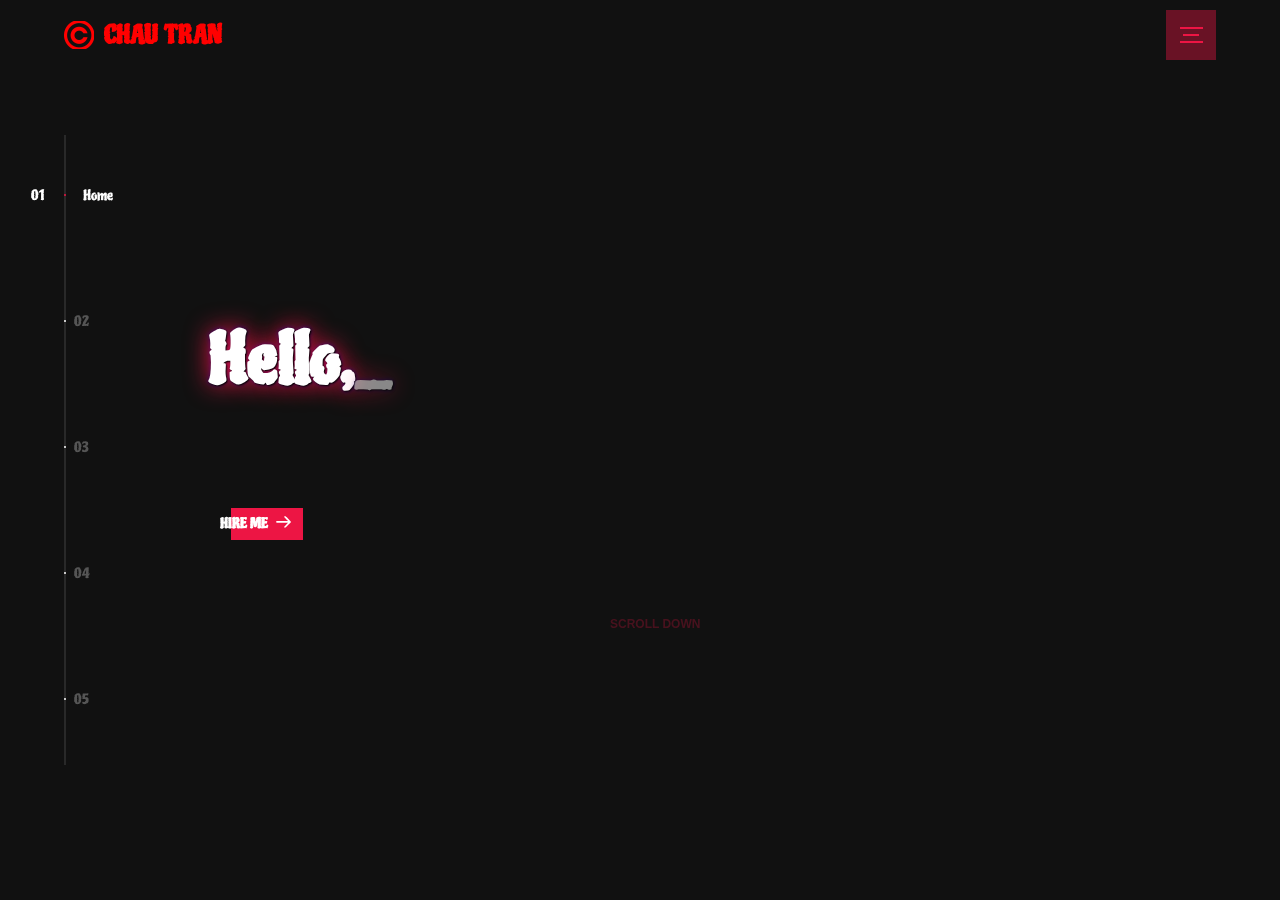
<file: index.html>
<!DOCTYPE html>
<html lang="en">
<head>
  <title>Chau Webman</title>
  <meta charset="utf-8">
  <meta name="viewport" content="width=device-width, initial-scale=1">
  <meta http-equiv="X-UA-Compatible" content="IE=edge">
  <meta name="description" content="HTML5 website template">
  <meta name="keywords" content="global, template, html, sass, jquery">
  <meta name="author" content="Bucky Maler">
  <link rel="stylesheet" href="assets/css/main.css">
  <link href="https://fonts.googleapis.com/css?family=Roboto+Mono" rel="stylesheet">
  <link href="https://fonts.googleapis.com/css?family=Piedra" rel="stylesheet">
  <link rel="shortcut icon" type="image/png" href="/assets/img/logo.png"/>
  <link href="//netdna.bootstrapcdn.com/font-awesome/4.0.3/css/font-awesome.css" rel="stylesheet">

</head>
<!-- <body style="background: url(assets/img/background.gif) no-repeat fixed center;
  background-size: cover;"> -->
  <body>
<!-- preloading -->
  <div id="overlay">
  <div id="progstat"></div>
  <div id="progress"></div>
</div>
<!-- notification for small viewports and landscape oriented smartphones -->
<div class="device-notification">
  <a class="device-notification--logo" href="#0">
    <img src="assets/img/logo.png" alt="Chau Webman">
    <p >Chau Tran</p>
  </a>
  <p class="device-notification--message">Global has so much to offer that we must request you orient your device to portrait or find a larger screen. You won't be disappointed.</p>
</div>

<div class="perspective effect-rotate-left">
  <div class="container"><div class="outer-nav--return"></div>
    <div id="viewport" class="l-viewport">
      <div class="l-wrapper">
        <header class="header">
          <a class="header--logo" href="#0">
            <img src="assets/img/logo.png" alt="Chau Webman">
            <p style="
              color: red;
              font-size: 25px;
              font-weight: 600;">Chau Tran</p>
          </a>
          <button class="header--cta cta">Hire Me</button>
          <div class="header--nav-toggle">
            <span></span>
          </div>
        </header>
        <nav class="l-side-nav">
          <ul class="side-nav">
            <li class="is-active"><span>Home</span></li>
            <li><span>Works</span></li>
            <li><span>About</span></li>
            <li><span>Contact</span></li>
            <li><span>Hire us</span></li>
          </ul>
        </nav>

        <ul class="l-main-content main-content">
          <li class="l-section section section--is-active">
            <div class="intro">
             <div class="intro--banner" >
                <div id="typewriter">
                <h1 >Hello,<br>  I am <br>web developer</h1>
               </div>
                <button class="cta">Hire Me
                  <svg version="1.1" id="Layer_1" xmlns="http://www.w3.org/2000/svg" xmlns:xlink="http://www.w3.org/1999/xlink" x="0px" y="0px" viewBox="0 0 150 118" style="enable-background:new 0 0 150 118;" xml:space="preserve">
                  <g transform="translate(0.000000,118.000000) scale(0.100000,-0.100000)">
                    <path d="M870,1167c-34-17-55-57-46-90c3-15,81-100,194-211l187-185l-565-1c-431,0-571-3-590-13c-55-28-64-94-18-137c21-20,33-20,597-20h575l-192-193C800,103,794,94,849,39c20-20,39-29,61-29c28,0,63,30,298,262c147,144,272,271,279,282c30,51,23,60-219,304C947,1180,926,1196,870,1167z"/>
                  </g>
                  </svg>
                  <span class="btn-background"></span>
                </button>
                <div class="containrr">
  <div class="chevron"></div>
  <div class="chevron"></div>
  <div class="chevron"></div>
  <span class="text">Scroll down</span>
</div>
                <!-- image front-->
              <!--  <div id="imgHand">
              <img src="assets/img/robot.gif" alt="Welcome">
            </div> -->
              </div>
           </div>
          </li>
           <li class="l-section section">
            <div class="work">
              <h2 class="line-1 anim-typewriter">Selected Projects</h2>
              <div class="work--lockup">
                <ul class="slider">
                  <li class="slider--item slider--item-left">
                    <a href="#0">
                      <div class="slider--item-image">
                        <img src="assets/img/work-victory.jpg" alt="Victory">
                      </div>
                      <p class="slider--item-title" id="firstOption" data-hover="CLICK ME" data-active="I'M ACTIVE"><span>Victory</span></p>
                     
                    </a>
                  </li>
                  <li class="slider--item slider--item-center">
                    <a href="#0">
                      <div class="slider--item-image">
                        <img src="assets/img/work-metiew-smith.jpg" alt="Metiew and Smith">
                      </div>
                      <p class="slider--item-title" id="firstOption" data-hover="Government Projects" data-active="I'M ACTIVE"><span>Department of Labor</span></p>
                      
                    </a>
                  </li>
                  <li class="slider--item slider--item-right">
                    <a href="#0">
                      <div class="slider--item-image">
                        <img src="assets/img/work-alex-nowak.jpg" alt="Alex Nowak">
                      </div>
                     <p class="slider--item-title" id="firstOption" data-hover="Contractor projects" data-active="I'M ACTIVE"><span>Infotek ssSolution</span></p>
                    </a>
                  </li>
                  <li class="slider--item slider--item-right2">
                    <a href="#0">
                      <div class="slider--item-image">
                        <img src="assets/img/work-alex-nowak.jpg" alt="Alex Nowak">
                      </div>
                     <p class="slider--item-title" id="firstOption" data-hover="Government Projects" data-active="I'M ACTIVE"><span>Department of Labor</span></p>
                    </a>
                  </li>
                </ul>
                <div class="slider--prev">
                  <svg version="1.1" id="Layer_1" xmlns="http://www.w3.org/2000/svg" xmlns:xlink="http://www.w3.org/1999/xlink" x="0px" y="0px"
                  viewBox="0 0 150 118" style="enable-background:new 0 0 150 118;" xml:space="preserve">
                  <g transform="translate(0.000000,118.000000) scale(0.100000,-0.100000)">
                    <path d="M561,1169C525,1155,10,640,3,612c-3-13,1-36,8-52c8-15,134-145,281-289C527,41,562,10,590,10c22,0,41,9,61,29
                    c55,55,49,64-163,278L296,510h575c564,0,576,0,597,20c46,43,37,109-18,137c-19,10-159,13-590,13l-565,1l182,180
                    c101,99,187,188,193,199c16,30,12,57-12,84C631,1174,595,1183,561,1169z"/>
                  </g>
                  </svg>
                </div>
                <div class="slider--next">
                  <svg version="1.1" id="Layer_1" xmlns="http://www.w3.org/2000/svg" xmlns:xlink="http://www.w3.org/1999/xlink" x="0px" y="0px" viewBox="0 0 150 118" style="enable-background:new 0 0 150 118;" xml:space="preserve">
                  <g transform="translate(0.000000,118.000000) scale(0.100000,-0.100000)">
                    <path d="M870,1167c-34-17-55-57-46-90c3-15,81-100,194-211l187-185l-565-1c-431,0-571-3-590-13c-55-28-64-94-18-137c21-20,33-20,597-20h575l-192-193C800,103,794,94,849,39c20-20,39-29,61-29c28,0,63,30,298,262c147,144,272,271,279,282c30,51,23,60-219,304C947,1180,926,1196,870,1167z"/>
                  </g>
                  </svg>
                </div>
              </div>
            </div>
          </li><li class="l-section section">
            <div class="about">
              <div class="about--banner">
              <!--  
  <div class="progressbar" data-perc="100">
    <p>HTML5</p>
  <div class="bar color3"><span></span></div>
  <div class="label"><span></span></div>
</div>
<div class="progressbar" data-perc="75">
  <div class="bar color3"><span></span></div>
  <div class="label"><span></span></div>
</div>
<div class="progressbar" data-perc="50">
  <div class="bar color3"><span></span></div>
  <div class="label"><span></span></div>
</div>
<div class="progressbar" data-perc="25">
  <div class="bar color3"><span></span></div>
  <div class="label"><span></span></div>
</div>
 --><div class="rd-container">
  <div class="rd-window"></div>
  <div class="raindrops">
    <script>for(var i=0; i<100; i++){ document.write('<div class="raindrop"></div>'); }</script>
   <div class="headerGroup">
  <h1 class="titleGroup">Skills Set</h1>
</div>

<div class="contentGroup">
  <div class="group">
    <div class="circular-progress60"></div>
    <div class="circular-text">HTML</div>
  </div>
  
  <div class="group">
    <div class="circular-progress85"></div>
    <div class="circular-text">Javascript</div>
  </div>
  
  <div class="group">
    <div class="circular-progress100"></div>
    <div class="circular-text">HTML</div>
  </div>
  
  <div class="group">
    <div class="circular-progress75"></div>
    <div class="circular-text">PHP</div>
  </div>
  
  <div class="group">
    <div class="circular-progress90"></div>
    <div class="circular-text">CSS</div>
  </div>  
  <div class="group">
    <div class="circular-progress90"></div>
    <div class="circular-text">MySQL</div>
  </div> 
    <div class="group">
    <div class="circular-progress90"></div>
    <div class="circular-text">Boostraps</div>
  </div> 
</div>

  </div>
</div>
  
      <!-- <img src="assets/img/about-visual.png" alt="About Us"> -->
              </div>
              
            </div>
          </li>
          <li class="l-section section">
            <div class="contact">
              <div class="contact--lockup">
                <div class="modal">
                  <div class="modal--information">
                    <p>Pawia 5, 31-154 Kraków, Poland</p>
                    <a href="mailto:ouremail@gmail.com">ouremail@gmail.com</a>
                    <a href="tel:+148126287560">+48 12 628 75 60</a>
                  </div>
                  <ul class="modal--options">
                    <li><a href="#0">Bēhance</a></li>
                    <li><a href="#0">dribbble</a></li>
                    <li><a href="mailto:ouremail@gmail.com">Contact Us</a></li>
                  </ul>
                  <!-- circle -->
                  <div class="foo">
                    <div id="circle"></div>
                  </div>
                </div>
              </div>
            </div>
          </li>
         <li class="l-section section">
            <div class="hire">
              <h2 style="margin-top: -55%;">You can find me here</h2>
              <div class="social">
  <a href="https://facebook.com/" class="link facebook" target="_parent"><span class="fa fa-facebook-square"></span></a>
   <a href="https://instagram.com/" class="link instagram" target="_parent"><span class="fa fa-instagram "></span></a>
  <a href="https://plus.google.com/" class="link google-plus" target="_parent"><span class="fa fa-google-plus-square"></span></a>
   <a href="https://linkedin.com/" class="link linkedin" target="_parent"><span class="fa fa-linkedin-square"></span></a>
   <a href="https://github.com/" class="link github" target="_parent"><span class="fa fa-github"></span></a>
   <a href="https://skype.com/" class="link skype" target="_parent"><span class="fa fa-skype"></span></a>
             </div>
          </div>
          </li>
        </ul>
      </div>
    </div>
  </div>
  <ul class="outer-nav">
    <li class="is-active">Home</li>
    <li>Works</li>
    <li>About</li>
    <li>Contact</li>
    <li>Hire us</li>
  </ul>
</div>

<script src="https://ajax.googleapis.com/ajax/libs/jquery/2.2.4/jquery.min.js"></script>
<script>window.jQuery || document.write('<script src="assets/js/vendor/jquery-2.2.4.min.js"><\/script>')</script>
<script src="assets/js/functions-min.js"></script>
<script src="assets/js/extra.js"></script>

</body>
</html>
</file>
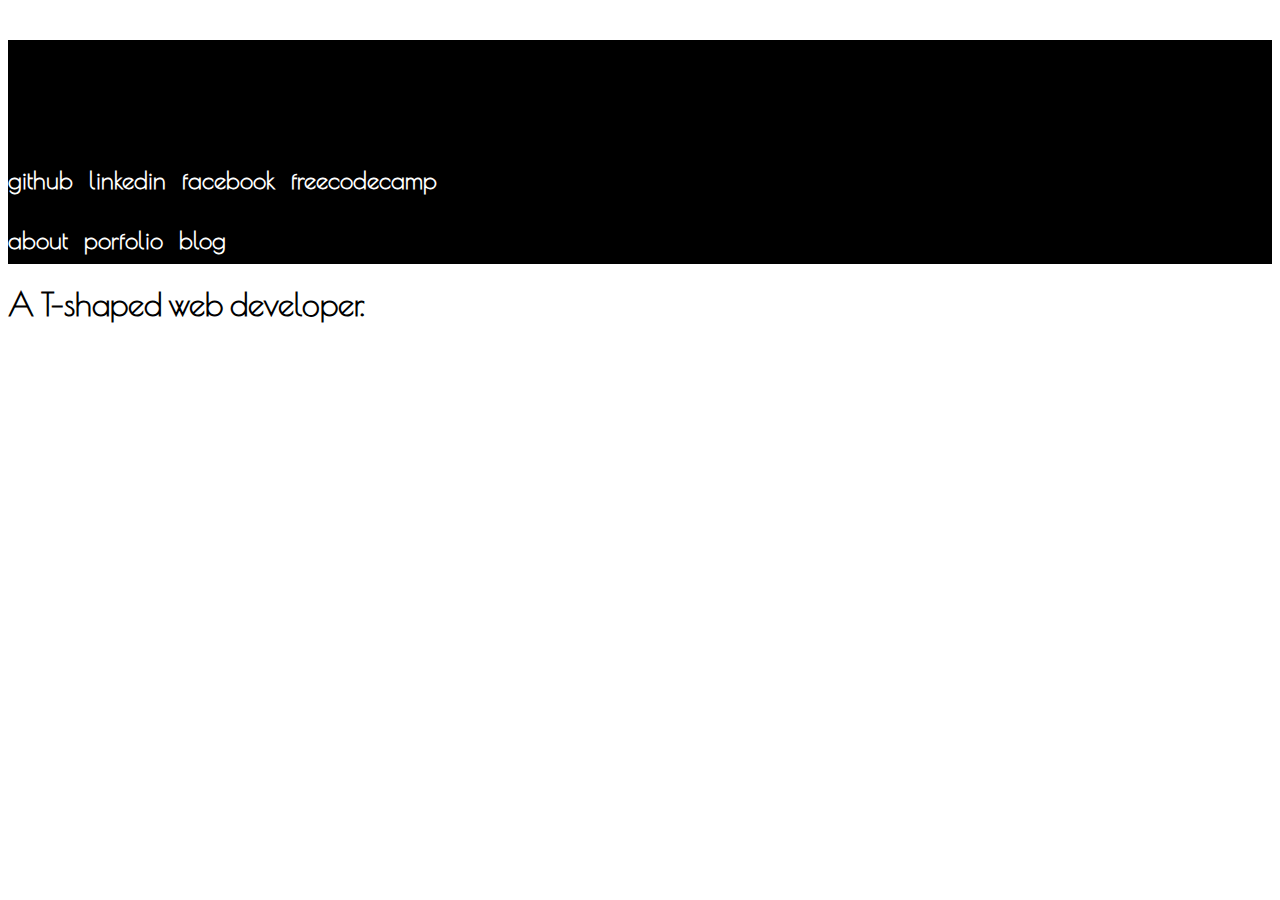
<file: template_3/index.html>
<!DOCTYPE html>
<html>
<head>
	<meta charset="utf-8">
	<meta name="viewport" content="width=device-width, initial-scale=1">
	<link rel="stylesheet" type="text/css" href="style.css">
	<script type="text/javascript" src="script.js"></script>
	<title></title>
</head>
<body>
 <section class="hero is-dark is-fullheight">
  <div class="hero-header">
    <h1 class="title is-hero">Juliano Rafael</h1>
    <h2 class="subtitle"><a href="#">github</a><a href="#">linkedin</a><a href="#">facebook</a><a href="#">freecodecamp</a></h2>
  </div>
  <div class="hero-content main-hero-padding">
    <div class="scene">
      <div class="actor">
        <h1 class="title" id="scene1"></h1>
        <h1 class="title" id="scene2"></h1>
        <h1 class="title" id="scene3"></h1>
      </div>
    </div>
  </div>
  <div class="hero-footer">
    <h2 class="subtitle"><a href="#">about</a><a href="#">porfolio</a><a href="#">blog</a></h2>
  </div>
</section>
<section class="section">
  <div class="container">
    <h1 class="title">A T-shaped web developer.</h1>
  </div>
</section>

</body>
</html>
</file>
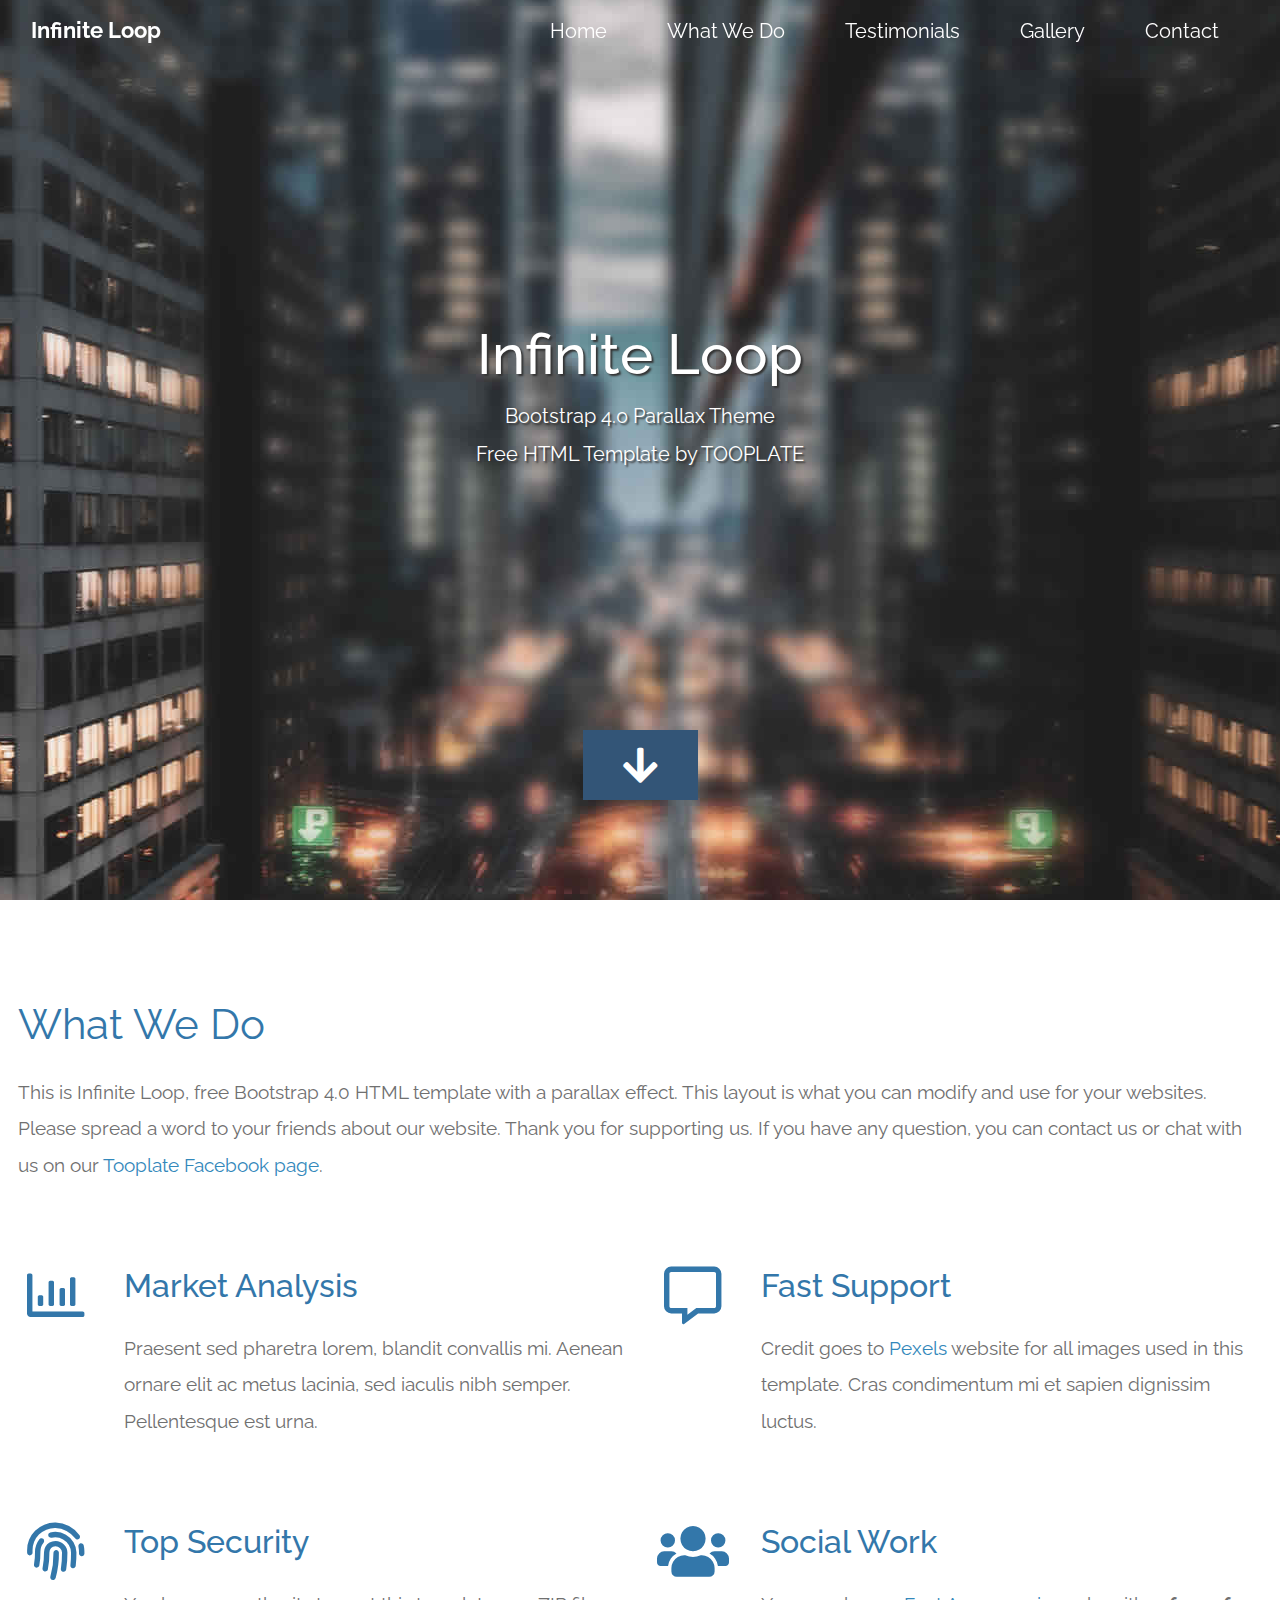
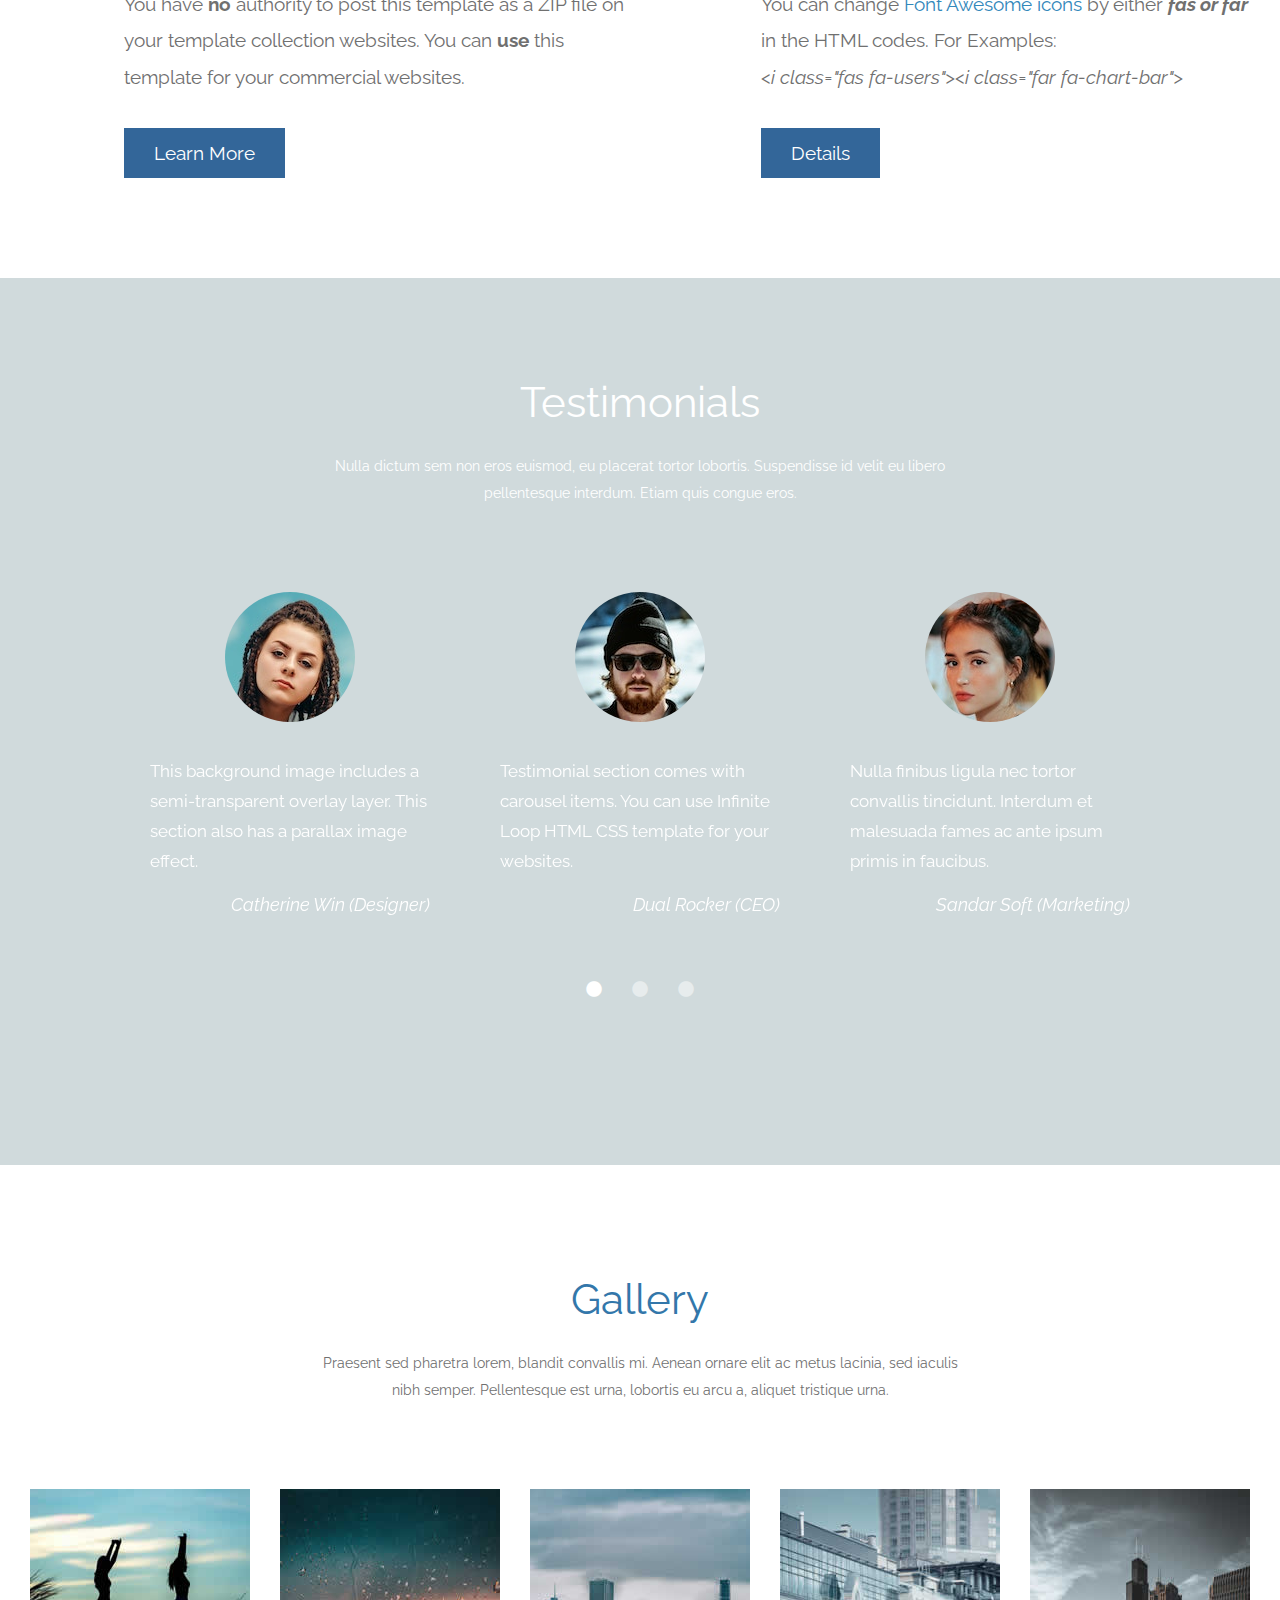
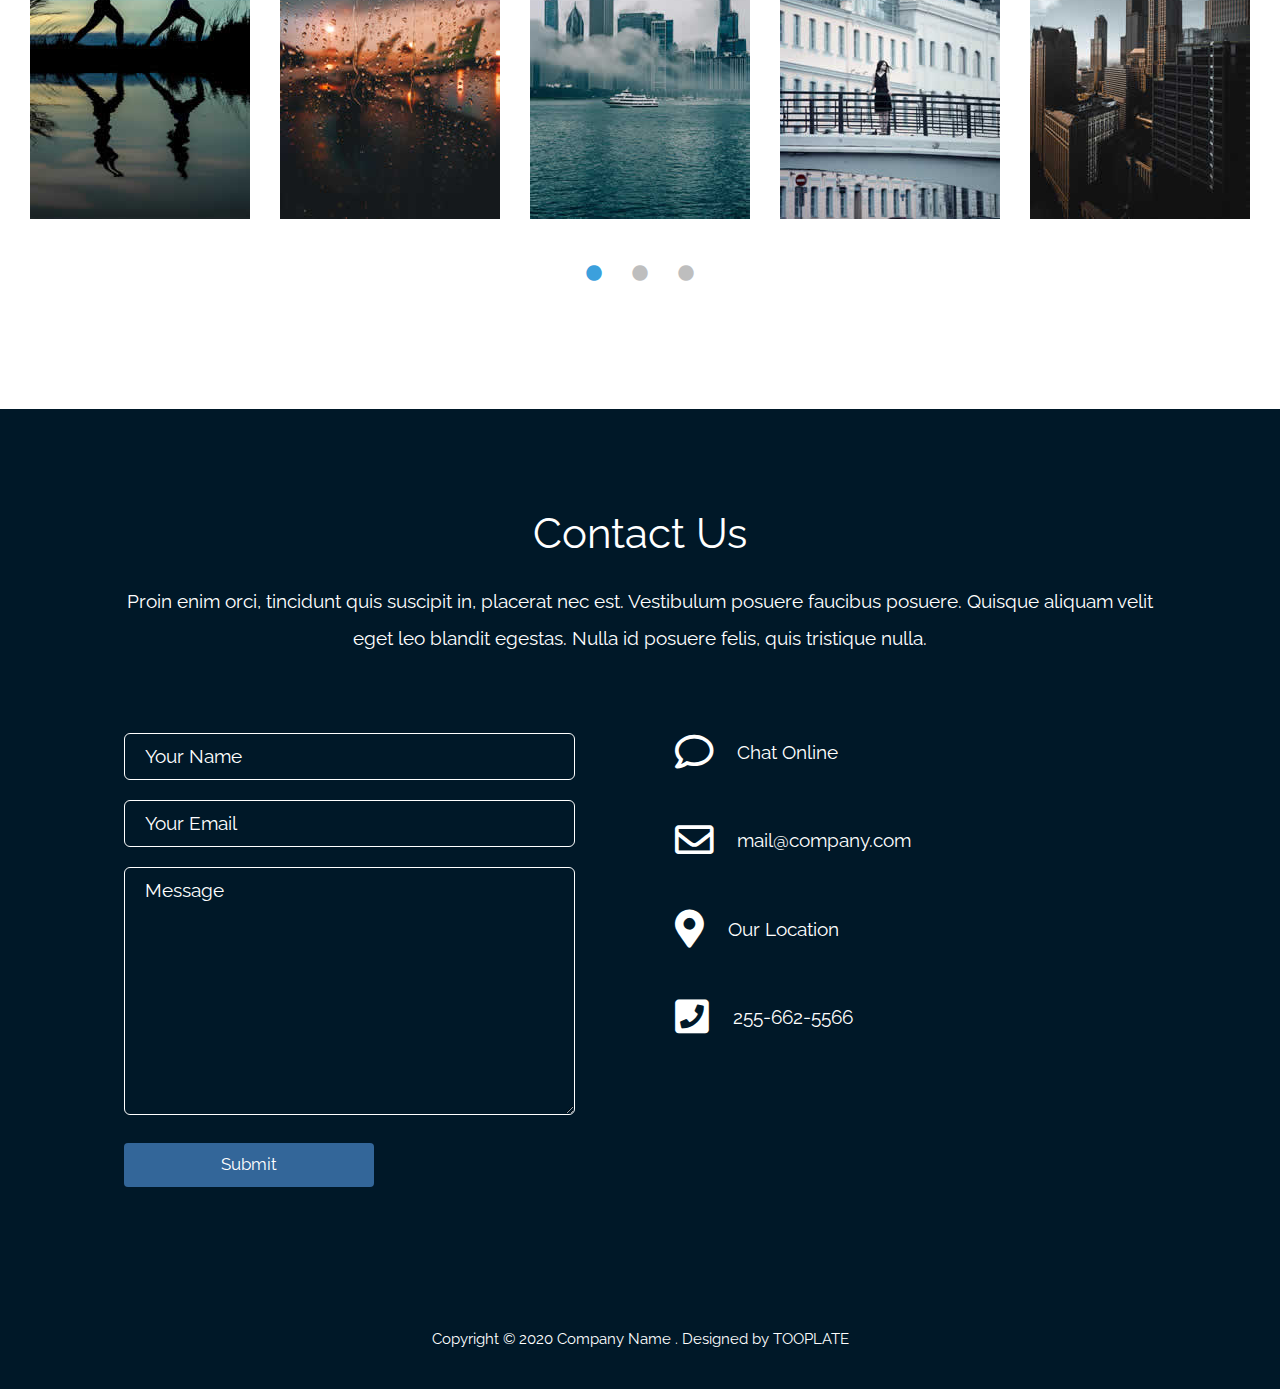
<file: template_5/index.html>
<!DOCTYPE html>
<html lang="en">
  <head>
    <meta charset="UTF-8" />
    <meta name="viewport" content="width=device-width, initial-scale=1.0" />
    <meta http-equiv="X-UA-Compatible" content="ie=edge" />
    <title>Infinite Loop - Bootstrap 4.0 HTML Template</title>
    <link rel="stylesheet" href="fontawesome-5.5/css/all.min.css" />
    <link rel="stylesheet" href="slick/slick.css">
    <link rel="stylesheet" href="slick/slick-theme.css">
    <link rel="stylesheet" href="magnific-popup/magnific-popup.css">
    <link rel="stylesheet" href="css/bootstrap.min.css" />
    <link rel="stylesheet" href="css/tooplate-infinite-loop.css" />
<!--
Tooplate 2117 Infinite Loop
https://www.tooplate.com/view/2117-infinite-loop
-->

  </head>
  <body>    
    <!-- Hero section -->
    <section id="infinite" class="text-white tm-font-big tm-parallax">
      <!-- Navigation -->
      <nav class="navbar navbar-expand-md tm-navbar" id="tmNav">              
        <div class="container">   
          <div class="tm-next">
              <a href="#infinite" class="navbar-brand">Infinite Loop</a>
          </div>             
            
          <button class="navbar-toggler" type="button" data-toggle="collapse" data-target="#navbarSupportedContent" aria-controls="navbarSupportedContent" aria-expanded="false" aria-label="Toggle navigation">
            <i class="fas fa-bars navbar-toggler-icon"></i>
          </button>
          <div class="collapse navbar-collapse" id="navbarSupportedContent">
            <ul class="navbar-nav ml-auto">
              <li class="nav-item">
                  <a class="nav-link tm-nav-link" href="#infinite">Home</a>
              </li>
              <li class="nav-item">
                  <a class="nav-link tm-nav-link" href="#whatwedo">What We Do</a>
              </li>
              <li class="nav-item">
                <a class="nav-link tm-nav-link" href="#testimonials">Testimonials</a>
              </li>
              <li class="nav-item">
                  <a class="nav-link tm-nav-link" href="#gallery">Gallery</a>
              </li>
              <li class="nav-item">
                  <a class="nav-link tm-nav-link" href="#contact">Contact</a>
              </li>                    
            </ul>
          </div>        
        </div>
      </nav>
      
      <div class="text-center tm-hero-text-container">
        <div class="tm-hero-text-container-inner">
            <h2 class="tm-hero-title">Infinite Loop</h2>
            <p class="tm-hero-subtitle">
              Bootstrap 4.0 Parallax Theme
              <br>Free HTML Template by TOOPLATE
            </p>
        </div>        
      </div>

      <div class="tm-next tm-intro-next">
        <a href="#whatwedo" class="text-center tm-down-arrow-link">
          <i class="fas fa-2x fa-arrow-down tm-down-arrow"></i>
        </a>
      </div>      
    </section>

    <section id="whatwedo" class="tm-section-pad-top">
      
      <div class="container">

            <div class="row tm-content-box"><!-- first row -->
                <div class="col-lg-12 col-xl-12">
                    <div class="tm-intro-text-container">
                        <h2 class="tm-text-primary mb-4 tm-section-title">What We Do</h2>
                        <p class="mb-4 tm-intro-text">
                          This is Infinite Loop, free Bootstrap 4.0 HTML template with a parallax effect. This layout is what you can modify and use for your websites. Please spread a word to your friends about our website. Thank you for supporting us. If you have any question, you can contact us or chat with us on our <a href="https://fb.com/tooplate">Tooplate Facebook page</a>.</p>
                    </div>
                </div>

            </div><!-- first row -->
            
            <div class="row tm-content-box"><!-- second row -->
        		<div class="col-lg-1">
                    <i class="far fa-3x fa-chart-bar text-center tm-icon"></i>
                </div>
                <div class="col-lg-5">
                    <div class="tm-intro-text-container">
                        <h2 class="tm-text-primary mb-4">Market Analysis</h2>
                        <p class="mb-4 tm-intro-text">
                          Praesent sed pharetra lorem, blandit convallis mi. Aenean ornare elit ac metus lacinia, sed iaculis nibh semper. Pellentesque est urna.</p>
                    </div>
                </div>
                
                <div class="col-lg-1">
                    <i class="far fa-3x fa-comment-alt text-center tm-icon"></i>
                </div>
                <div class="col-lg-5">
                    <div class="tm-intro-text-container">
                        <h2 class="tm-text-primary mb-4">Fast Support</h2>
                        <p class="mb-4 tm-intro-text">
                          Credit goes to <a rel="nofollow" href="https://www.pexels.com">Pexels</a> website for all images used in this template. Cras condimentum mi et sapien dignissim luctus.</p>
                    </div>
                </div>

            </div><!-- second row -->
            
            <div class="row tm-content-box"><!-- third row -->
        		<div class="col-lg-1">
                    <i class="fas fa-3x fa-fingerprint text-center tm-icon"></i>
                </div>
                <div class="col-lg-5">
                    <div class="tm-intro-text-container">
                        <h2 class="tm-text-primary mb-4">Top Security</h2>
                        <p class="mb-4 tm-intro-text">
                      You have <strong>no</strong> authority to post this template as a ZIP file on your template collection websites. You can <strong>use</strong> this template for your commercial websites.</p>
                          
                          <div class="tm-continue">
                            <a href="#testimonials" class="tm-intro-text tm-btn-primary">Learn More</a>
                        </div>
                    </div>
                </div>
                
                <div class="col-lg-1">
                    <i class="fas fa-3x fa-users text-center tm-icon"></i>
                </div>
                <div class="col-lg-5">
                    <div class="tm-intro-text-container">
                      <h2 class="tm-text-primary mb-4">Social Work</h2>
                        <p class="mb-4 tm-intro-text">
                      You can change <a href="https://fontawesome.com/icons?d=gallery">Font Awesome icons</a> by either <b><em>fas or far</em></b> in the HTML codes. For Examples:<br>
                      <em>&lt;i class=&quot;fas fa-users&quot;&gt;&lt;i class=&quot;far fa-chart-bar&quot;&gt;</em> </p>
                          
                          <div class="tm-continue">
                            <a href="#testimonials" class="tm-intro-text tm-btn-primary">Details</a>
                        </div>
                    </div>
                </div>

            </div><!-- third row -->

        </div>
      
    </section>
    
    <section id="testimonials" class="tm-section-pad-top tm-parallax-2">      
      <div class="container tm-testimonials-content">
        <div class="row">
          <div class="col-lg-12 tm-content-box">
            <h2 class="text-white text-center mb-4 tm-section-title">Testimonials</h2>
            <p class="mx-auto tm-section-desc text-center">
                Nulla dictum sem non eros euismod, eu placerat tortor lobortis. Suspendisse id velit eu libero pellentesque interdum. Etiam quis congue eros.
              </p>
            <div class="mx-auto tm-gallery-container tm-gallery-container-2">
              <div class="tm-testimonials-carousel">
                <figure class="tm-testimonial-item">
                  <img src="img/testimonial-img-01.jpg" alt="Image" class="img-fluid mx-auto">
                  <blockquote>This background image includes a semi-transparent overlay layer. This section also has a parallax image effect.</blockquote>
                  <figcaption>Catherine Win (Designer)</figcaption>
                </figure>

                <figure class="tm-testimonial-item">
                  <img src="img/testimonial-img-02.jpg" alt="Image" class="img-fluid mx-auto">
                  <blockquote>Testimonial section comes with carousel items. You can use Infinite Loop HTML CSS template for your websites.</blockquote>
                  <figcaption>Dual Rocker (CEO)</figcaption>
                </figure>

                <figure class="tm-testimonial-item">
                  <img src="img/testimonial-img-03.jpg" alt="Image" class="img-fluid mx-auto">
                  <blockquote>Nulla finibus ligula nec tortor convallis tincidunt. Interdum et malesuada fames ac ante ipsum primis in faucibus.</blockquote>
                  <figcaption>Sandar Soft (Marketing)</figcaption>
                </figure>

                <figure class="tm-testimonial-item">
                  <img src="img/testimonial-img-04.jpg" alt="Image" class="img-fluid mx-auto">
                  <blockquote>Curabitur rutrum pharetra lobortis. Pellentesque vehicula, velit quis eleifend fermentum, erat arcu aliquet neque.</blockquote>
                  <figcaption>Oliva Htoo (Designer)</figcaption>
                </figure>

                <figure class="tm-testimonial-item">
                  <img src="img/testimonial-img-02.jpg" alt="Image" class="img-fluid mx-auto">
                  <blockquote>Integer sit amet risus et erat imperdiet finibus. Nam lacus nunc, vulputate id ex eget, euismod auctor augue.</blockquote>
                  <figcaption>Jacob Joker (CTO)</figcaption>
                </figure>
              </div>
            </div>
          </div>
        </div>
      </div>
      <div class="tm-bg-overlay"></div>
    </section>
    
    <section id="gallery" class="tm-section-pad-top">
      <div class="container tm-container-gallery">
        <div class="row">
          <div class="text-center col-12">
              <h2 class="tm-text-primary tm-section-title mb-4">Gallery</h2>
              <p class="mx-auto tm-section-desc">
                Praesent sed pharetra lorem, blandit convallis mi. Aenean ornare elit ac metus lacinia, sed iaculis nibh semper. Pellentesque est urna, lobortis eu arcu a, aliquet tristique urna.
              </p>
          </div>            
        </div>
        <div class="row">
            <div class="col-12">
                <div class="mx-auto tm-gallery-container">
                    <div class="grid tm-gallery">
                      <a href="img/gallery-img-01.jpg">
                        <figure class="effect-honey tm-gallery-item">
                          <img src="img/gallery-tn-01.jpg" alt="Image 1" class="img-fluid">
                          <figcaption>
                            <h2><i>Physical Health <span>Exercise!</span></i></h2>
                          </figcaption>
                        </figure>
                      </a>
                      <a href="img/gallery-img-02.jpg">
                        <figure class="effect-honey tm-gallery-item">
                          <img src="img/gallery-tn-02.jpg" alt="Image 2" class="img-fluid">
                          <figcaption>
                            <h2><i>Rain on Glass <span>Second Image</span></i></h2>
                          </figcaption>
                        </figure>
                      </a>
                      <a href="img/gallery-img-03.jpg">
                        <figure class="effect-honey tm-gallery-item">
                          <img src="img/gallery-tn-03.jpg" alt="Image 3" class="img-fluid">
                          <figcaption>
                            <h2><i><span>Sea View</span> Mega City</i></h2>
                          </figcaption>
                        </figure>
                      </a>
                      <a href="img/gallery-img-04.jpg">
                        <figure class="effect-honey tm-gallery-item">
                          <img src="img/gallery-tn-04.jpg" alt="Image 4" class="img-fluid">
                          <figcaption>
                            <h2><i>Dream Girl <span>Thoughts</span></i></h2>
                          </figcaption>
                        </figure>
                      </a>
                      <a href="img/gallery-img-05.jpg">
                        <figure class="effect-honey tm-gallery-item">
                          <img src="img/gallery-tn-05.jpg" alt="Image 5" class="img-fluid">
                          <figcaption>
                            <h2><i><span>Workstation</span> Offices</i></h2>
                          </figcaption>
                        </figure>
                      </a>
                      <a href="img/gallery-img-06.jpg">
                        <figure class="effect-honey tm-gallery-item">
                          <img src="img/gallery-tn-06.jpg" alt="Image 6" class="img-fluid">
                          <figcaption>
                            <h2><i>Just Above <span>The City</span></i></h2>
                          </figcaption>
                        </figure>
                      </a>
                      <a href="img/gallery-img-01.jpg">
                        <figure class="effect-honey tm-gallery-item">
                          <img src="img/gallery-tn-01.jpg" alt="Image 7" class="img-fluid">
                          <figcaption>
                            <h2><i>Another <span>Exercise Time</span></i></h2>
                          </figcaption>
                        </figure>
                      </a>
                      <a href="img/gallery-img-02.jpg">
                        <figure class="effect-honey tm-gallery-item">
                          <img src="img/gallery-tn-02.jpg" alt="Image 8" class="img-fluid">
                          <figcaption>
                            <h2><i>Repeated <span>Image Spot</span></i></h2>
                          </figcaption>
                        </figure>
                      </a>
                    </div>
                </div>                
            </div>        
          </div>
      </div>
    </section>

    <!-- Contact -->
    <section id="contact" class="tm-section-pad-top tm-parallax-2">
    
      <div class="container tm-container-contact">
        
        <div class="row">
            
            <div class="text-center col-12">
                <h2 class="tm-section-title mb-4">Contact Us</h2>
                <p class="mb-5">
                  Proin enim orci, tincidunt quis suscipit in, placerat nec est. Vestibulum posuere faucibus posuere. Quisque aliquam velit eget leo blandit egestas. Nulla id posuere felis, quis tristique nulla.
                </p><br>
            </div>
            
            <div class="col-sm-12 col-md-6">
              <form action="" method="get">
                <input id="name" name="name" type="text" placeholder="Your Name" class="tm-input" required />
                <input id="email" name="email" type="email" placeholder="Your Email" class="tm-input" required />
                <textarea id="message" name="message" rows="8" placeholder="Message" class="tm-input" required></textarea>
                <button type="submit" class="btn tm-btn-submit">Submit</button>
              </form>
            </div>
            
            <div class="col-sm-12 col-md-6">

                <div class="contact-item">
                  <a rel="nofollow" href="https://www.tooplate.com/contact" class="item-link">
                      <i class="far fa-2x fa-comment mr-4"></i>
                      <span class="mb-0">Chat Online</span>
                  </a>              
                </div>
                
                <div class="contact-item">
                  <a rel="nofollow" href="mailto:mail@company.com" class="item-link">
                      <i class="far fa-2x fa-envelope mr-4"></i>
                      <span class="mb-0">mail@company.com</span>
                  </a>              
                </div>
                
                <div class="contact-item">
                  <a rel="nofollow" href="https://www.google.com/maps" class="item-link">
                      <i class="fas fa-2x fa-map-marker-alt mr-4"></i>
                      <span class="mb-0">Our Location</span>
                  </a>              
                </div>
                
                <div class="contact-item">
                  <a rel="nofollow" href="tel:0100200340" class="item-link">
                      <i class="fas fa-2x fa-phone-square mr-4"></i>
                      <span class="mb-0">255-662-5566</span>
                  </a>              
                </div>
                
                <div class="contact-item">&nbsp;</div>
            
            </div>
            
            
        </div><!-- row ending -->
        
      </div>

      	<footer class="text-center small tm-footer">
          <p class="mb-0">
          Copyright &copy; 2020 Company Name 
          
          . <a rel="nofollow" href="https://www.tooplate.com" title="HTML templates">Designed by TOOPLATE</a></p>
        </footer>

    </section>
    
    <script src="js/jquery-1.9.1.min.js"></script>     
    <script src="slick/slick.min.js"></script>
    <script src="magnific-popup/jquery.magnific-popup.min.js"></script>
    <script src="js/easing.min.js"></script>
    <script src="js/jquery.singlePageNav.min.js"></script>     
    <script src="js/bootstrap.min.js"></script> 
    <script>

      function getOffSet(){
        var _offset = 450;
        var windowHeight = window.innerHeight;

        if(windowHeight > 500) {
          _offset = 400;
        } 
        if(windowHeight > 680) {
          _offset = 300
        }
        if(windowHeight > 830) {
          _offset = 210;
        }

        return _offset;
      }

      function setParallaxPosition($doc, multiplier, $object){
        var offset = getOffSet();
        var from_top = $doc.scrollTop(),
          bg_css = 'center ' +(multiplier * from_top - offset) + 'px';
        $object.css({"background-position" : bg_css });
      }

      // Parallax function
      // Adapted based on https://codepen.io/roborich/pen/wpAsm        
      var background_image_parallax = function($object, multiplier, forceSet){
        multiplier = typeof multiplier !== 'undefined' ? multiplier : 0.5;
        multiplier = 1 - multiplier;
        var $doc = $(document);
        // $object.css({"background-attatchment" : "fixed"});

        if(forceSet) {
          setParallaxPosition($doc, multiplier, $object);
        } else {
          $(window).scroll(function(){          
            setParallaxPosition($doc, multiplier, $object);
          });
        }
      };

      var background_image_parallax_2 = function($object, multiplier){
        multiplier = typeof multiplier !== 'undefined' ? multiplier : 0.5;
        multiplier = 1 - multiplier;
        var $doc = $(document);
        $object.css({"background-attachment" : "fixed"});
        
        $(window).scroll(function(){
          if($(window).width() > 768) {
            var firstTop = $object.offset().top,
                pos = $(window).scrollTop(),
                yPos = Math.round((multiplier * (firstTop - pos)) - 186);              

            var bg_css = 'center ' + yPos + 'px';

            $object.css({"background-position" : bg_css });
          } else {
            $object.css({"background-position" : "center" });
          }
        });
      };
      
      $(function(){
        // Hero Section - Background Parallax
        background_image_parallax($(".tm-parallax"), 0.30, false);
        background_image_parallax_2($("#contact"), 0.80);   
        background_image_parallax_2($("#testimonials"), 0.80);   
        
        // Handle window resize
        window.addEventListener('resize', function(){
          background_image_parallax($(".tm-parallax"), 0.30, true);
        }, true);

        // Detect window scroll and update navbar
        $(window).scroll(function(e){          
          if($(document).scrollTop() > 120) {
            $('.tm-navbar').addClass("scroll");
          } else {
            $('.tm-navbar').removeClass("scroll");
          }
        });
        
        // Close mobile menu after click 
        $('#tmNav a').on('click', function(){
          $('.navbar-collapse').removeClass('show'); 
        })

        // Scroll to corresponding section with animation
        $('#tmNav').singlePageNav({
          'easing': 'easeInOutExpo',
          'speed': 600
        });        
        
        // Add smooth scrolling to all links
        // https://www.w3schools.com/howto/howto_css_smooth_scroll.asp
        $("a").on('click', function(event) {
          if (this.hash !== "") {
            event.preventDefault();
            var hash = this.hash;

            $('html, body').animate({
              scrollTop: $(hash).offset().top
            }, 600, 'easeInOutExpo', function(){
              window.location.hash = hash;
            });
          } // End if
        });

        // Pop up
        $('.tm-gallery').magnificPopup({
          delegate: 'a',
          type: 'image',
          gallery: { enabled: true }
        });

        $('.tm-testimonials-carousel').slick({
          dots: true,
          prevArrow: false,
          nextArrow: false,
          infinite: false,
          slidesToShow: 3,
          slidesToScroll: 1,
          responsive: [
            {
              breakpoint: 992,
              settings: {
                slidesToShow: 2
              }
            },
            {
              breakpoint: 768,
              settings: {
                slidesToShow: 2
              }
            }, 
            {
              breakpoint: 480,
              settings: {
                  slidesToShow: 1
              }                 
            }
          ]
        });

        // Gallery
        $('.tm-gallery').slick({
          dots: true,
          infinite: false,
          slidesToShow: 5,
          slidesToScroll: 2,
          responsive: [
          {
            breakpoint: 1199,
            settings: {
              slidesToShow: 4,
              slidesToScroll: 2
            }
          },
          {
            breakpoint: 991,
            settings: {
              slidesToShow: 3,
              slidesToScroll: 2
            }
          },
          {
            breakpoint: 767,
            settings: {
              slidesToShow: 2,
              slidesToScroll: 1
            }
          },
          {
            breakpoint: 480,
            settings: {
              slidesToShow: 1,
              slidesToScroll: 1
            }
          }
        ]
        });
      });
    </script>
  </body>
</html>
</file>
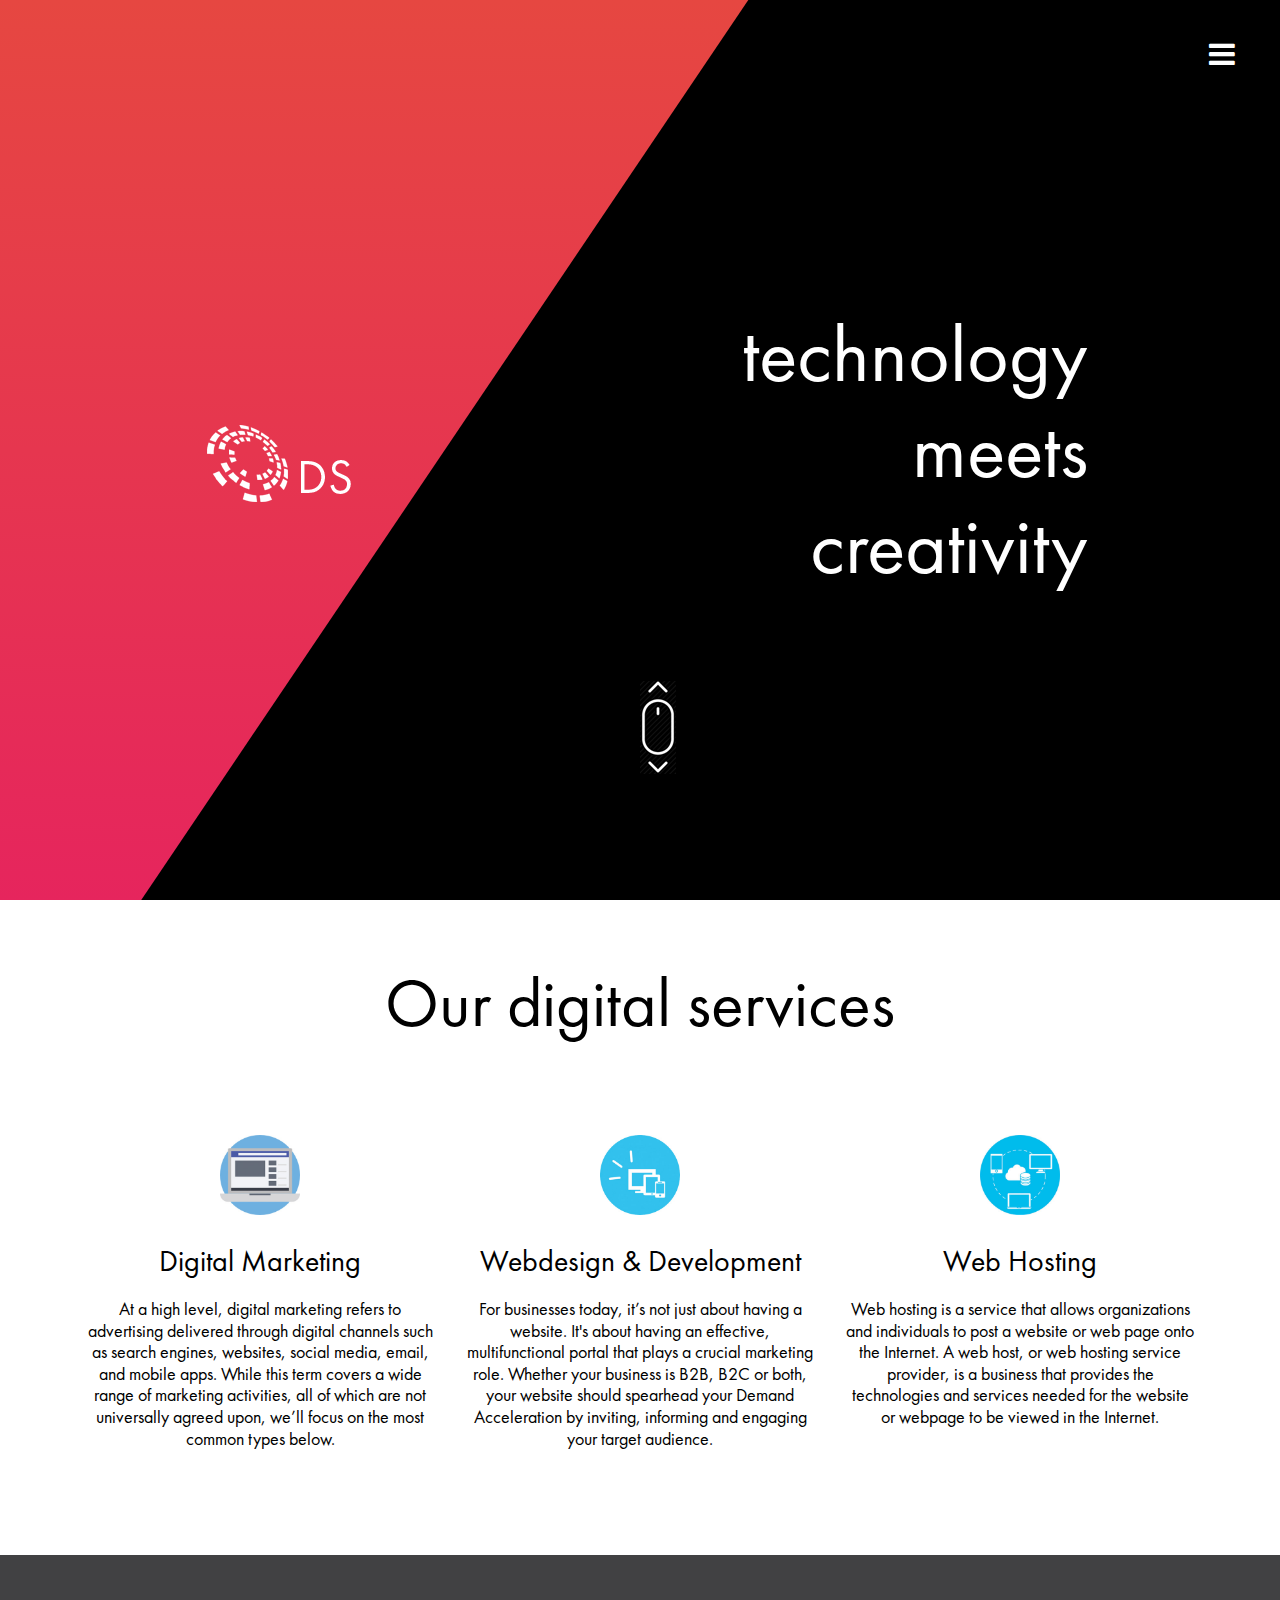
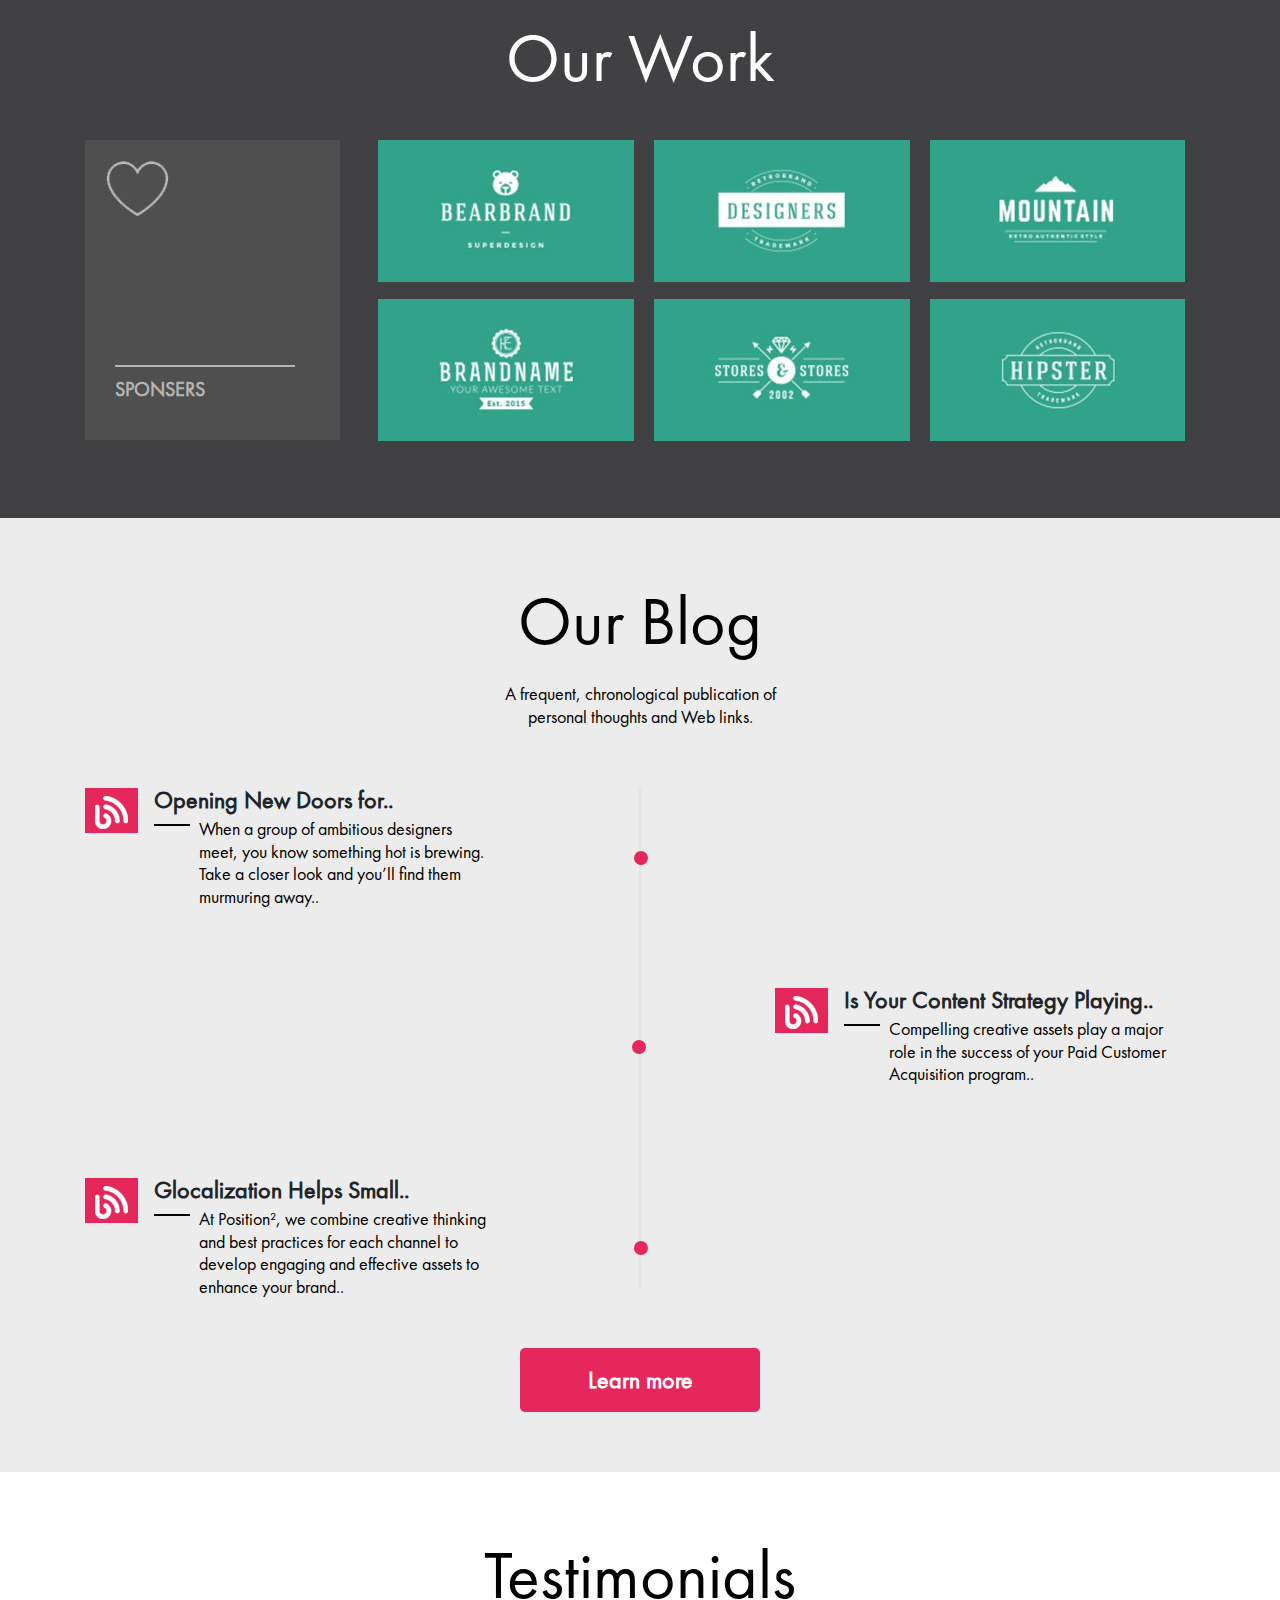
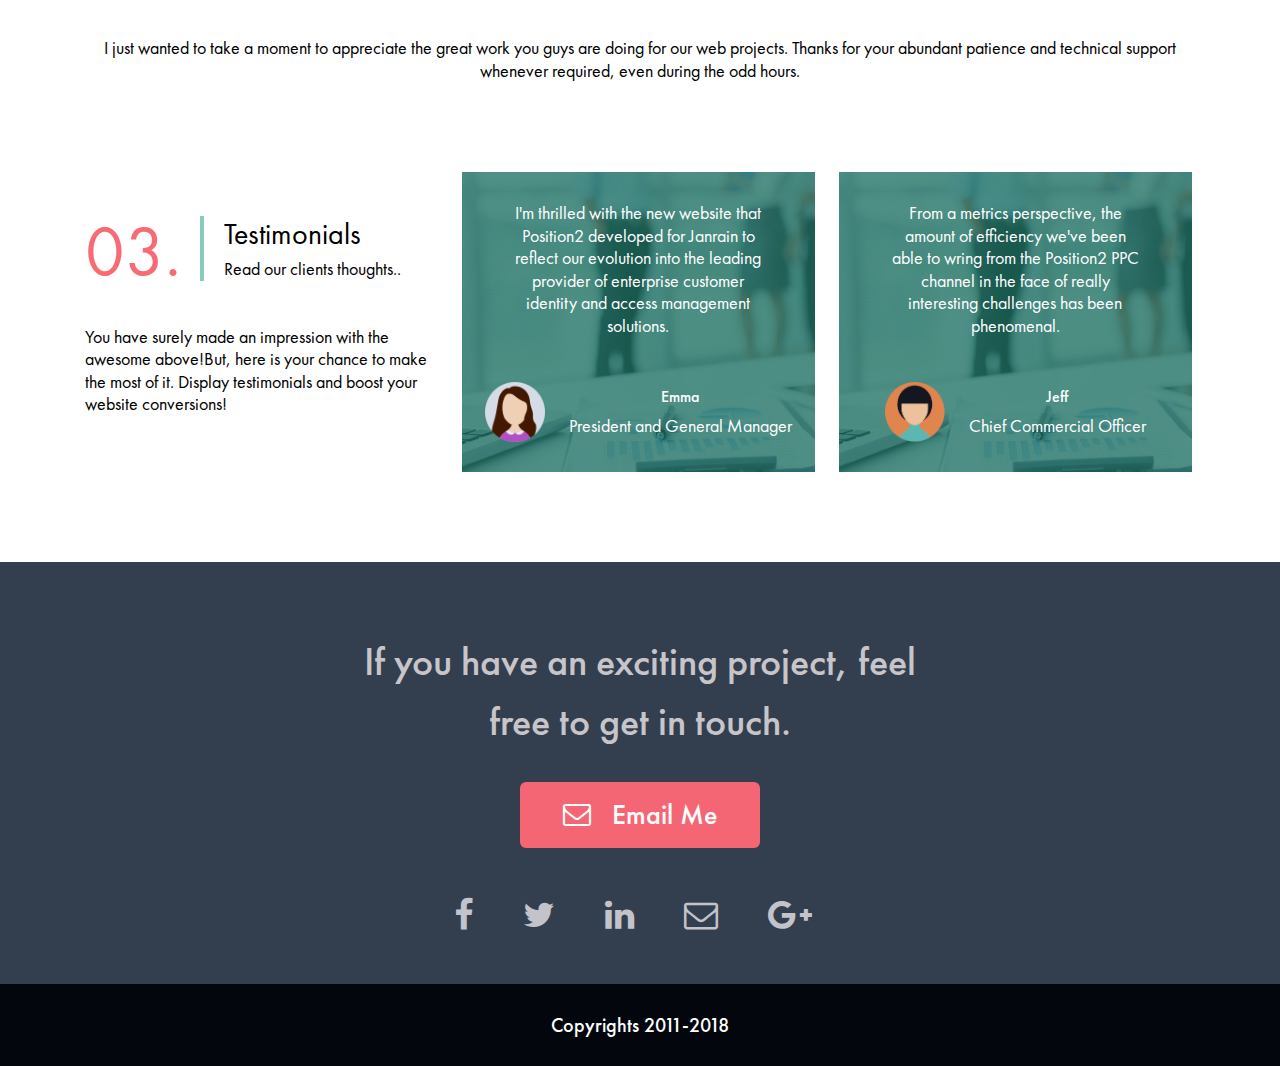
<file: template_6/index.html>
<!DOCTYPE html>
<html>
<head>
<title>Digital Service</title>
<meta charset="utf-8">
<meta name="viewport" content="width=device-width, initial-scale=1" shrink-to-fit="no">
<meta http-equiv="X-UA-Compatible" content="IE=edge">
<!-- favicons -->
<link rel="apple-touch-icon" sizes="57x57" href="images/apple-icon-57x57.png">
<link rel="apple-touch-icon" sizes="60x60" href="images/apple-icon-60x60.png">
<link rel="apple-touch-icon" sizes="72x72" href="images/apple-icon-72x72.png">
<link rel="apple-touch-icon" sizes="76x76" href="images/apple-icon-76x76.png">
<link rel="apple-touch-icon" sizes="114x114" href="images/apple-icon-114x114.png">
<link rel="apple-touch-icon" sizes="120x120" href="images/apple-icon-120x120.png">
<link rel="apple-touch-icon" sizes="144x144" href="images/apple-icon-144x144.png">
<link rel="apple-touch-icon" sizes="152x152" href="images/apple-icon-152x152.png">
<link rel="apple-touch-icon" sizes="180x180" href="images/apple-icon-180x180.png">
<link rel="icon" type="image/png" sizes="192x192"  href="images/android-icon-192x192.png">
<link rel="icon" type="image/png" sizes="32x32" href="images/favicon-32x32.png">
<link rel="icon" type="image/png" sizes="96x96" href="images/favicon-96x96.png">
<link rel="icon" type="image/png" sizes="16x16" href="images/favicon-16x16.png">
<!-- favicons -->
<link rel="stylesheet" type="text/css" href="https://maxcdn.bootstrapcdn.com/font-awesome/4.7.0/css/font-awesome.min.css">
<link rel="stylesheet" type="text/css" href="css/style.css">
<link rel="stylesheet" type="text/css" href="css/custom-responsive-style.css">
<script type="text/javascript" src="scripts/jquery-3.2.1.min.js"></script>
<script type="text/javascript" src="scripts/plugin-active.js"></script>
</head>
<body>
  <header>
    <div class="mobile-logo">
    <a href=""><img src="images/ds-logo.png"></a>
  </div>
  <a class="menu-toggle rounded" href="#">
    <i class="fa fa-bars"></i>
  </a>
  <nav id="sidebar-wrapper">
    <ul class="sidebar-nav">
      <li class="sidebar-brand">
        <a class="smooth-scroll" href="#Header"></a>
      </li>
      <li class="sidebar-nav-item">
        <a class="smooth-scroll" href="#Services">Our digital services</a>
      </li>
      <li class="sidebar-nav-item">
        <a class="smooth-scroll" href="#OurWork">Our Work</a>
      </li>
      <li class="sidebar-nav-item">
        <a class="smooth-scroll" href="#OurBlog">Our Blog</a>
      </li>
      <li class="sidebar-nav-item">
        <a class="smooth-scroll" href="#Testimonials">Testimonials</a>
      </li>
      <li class="sidebar-nav-item">
        <a class="smooth-scroll" href="#Contact">Contact</a>
      </li>
    </ul>
  </nav>
  </header>
<section id="Banner">
  <div class="logo">
    <img src="images/ds-logo.png">
  </div>
  <div class="blacksection">
    <h1>technology<br>meets<br>creativity</h1>
  </div>
</section>
<a href="#Services" class="mscroll"><img src="images/mouse-icon.png" alt="mouse icon"></a>
<section id="Services">
  <div class="container">
    <h2>Our digital services</h2>
    <div class="row">
      <div class="col-xs-12 col-sm-12 col-md-4 col-lg-4 col-xl-4">
        <div class="each-services">
          <img src="images/digital-marketing.jpg" alt="Services">
          <h3>Digital Marketing</h3>
          <p>At a high level, digital marketing refers to advertising delivered through digital channels such as search engines, websites, social media, email, and mobile apps. While this term covers a wide range of marketing activities, all of which are not universally agreed upon, we’ll focus on the most common types below.</p>
        </div>
      </div>
      <div class="col-xs-12 col-sm-12 col-md-4 col-lg-4 col-xl-4">
        <div class="each-services">
          <img src="images/web-design.jpg" alt="Services">
          <h3>Webdesign &amp; Development</h3>
          <p>For businesses today, it’s not just about having a website. It's about having an effective, multifunctional portal that plays a crucial marketing role. Whether your business is B2B, B2C or both, your website should spearhead your Demand Acceleration by inviting, informing and engaging your target audience.</p>
        </div>
      </div>
      <div class="col-xs-12 col-sm-12 col-md-4 col-lg-4 col-xl-4">
        <div class="each-services">
          <img src="images/web-hosting.jpg" alt="Services">
          <h3>Web Hosting</h3>
          <p> Web hosting is a service that allows organizations and individuals to post a website or web page onto the Internet. A web host, or web hosting service provider, is a business that provides the technologies and services needed for the website or webpage to be viewed in the Internet.</p>
        </div>
      </div>
    </div>
  </div>
</section>
<section id="OurWork">
  <div class="container">
    <h2>Our Work</h2>
    <div class="row">
      <div class="col-xs-12 col-sm-12 col-md-3 col-lg-3 col-xl-3">
        <div class="grey-box">
          <img src="images/sponser.png" alt="Sponser">
          <div class="sponser">
            <h4>SPONSERS</h4>
          </div>
        </div>
      </div>
      <div class="col-xs-12 col-sm-12 col-md-9 col-lg-9 col-xl-9">
        <div class="each-work space">
          <img src="images/bearbrand.jpg" alt="Bearbrand">
        </div>
         <div class="each-work">
          <img src="images/designer.jpg" alt="Designer">
        </div>
        <div class="each-work space">
          <img src="images/mountain.jpg" alt="Mountain">
        </div>
         <div class="each-work">
          <img src="images/brandname.jpg" alt="Brandname">
        </div>
        <div class="each-work space">
          <img src="images/stores.jpg" alt="Stores">
        </div>
         <div class="each-work">
          <img src="images/hipster.jpg" alt="Hipster">
        </div>
      </div>
    </div>
  </div>
</section> 
<section id="OurBlog"> 
  <div class="container">
    <h2>Our Blog</h2>
    <p>A frequent, chronological publication of<br /> personal thoughts and Web links.</p>
    <div class="blog-wrap">
      <div class="each-block clearfix one"> 
        <div class="icon">
          <img src="images/blog-icon.png">
        </div>
        <div class="blog-intro"> 
          <h3>Opening New Doors for..</h3>
          <p>When a group of ambitious designers meet, you know something hot is brewing. Take a closer look and you’ll find them murmuring away..</p>
        </div>
      </div>
      <div class="each-block clearfix two"> 
        <div class="icon">
          <img src="images/blog-icon.png">
        </div>
        <div class="blog-intro"> 
          <h3>Is Your Content Strategy Playing..</h3>
          <p>Compelling creative assets play a major role in the success of your Paid Customer Acquisition program..</p>
        </div>
      </div>
      <div class="each-block clearfix three"> 
        <div class="icon">
          <img src="images/blog-icon.png">
        </div>
        <div class="blog-intro"> 
          <h3>Glocalization Helps Small..</h3>
          <p>At Position², we combine creative thinking and best practices for each channel to develop engaging and effective assets to enhance your brand.. </p>
        </div>
      </div>
    </div>
    <div class="learnmore">
      <a href="Learnmore"><span>Learn more</span></a>
    </div>
  </div>
</section>
<section id="Testimonials">
   <div class="container">
    <h2>Testimonials</h2>
    <p>I just wanted to take a moment to appreciate the great work you guys are doing for our web projects. Thanks for your abundant patience and technical support whenever required, even during the odd hours.</p>
    <div class="testi-wrapper">
        <div class="latest-testimonials each-testi">
          <div class="division">
            <span>03.</span> 
            <div class="title">
              <h4>Testimonials</h4>
              <h6>Read our clients thoughts..</h6>
            </div>
          </div>
          <p>You have surely made an impression with the awesome above!But, here is your chance to make the most of it. Display testimonials and boost your website conversions!</p>
        </div>
        <div class="old-testimonials each-testi">
          <p>I'm thrilled with the new website that Position2 developed for Janrain to reflect our evolution into the leading provider of enterprise customer identity and access management solutions.</p>
          <div class="profile">
            <img src="images/user-profile-one.png" alt="">
            <div class="designation">
              <h6>Emma</h6>
              <p>President and General Manager</p>
            </div>
          </div>
        </div>
        <div class="old-testimonials each-testi no-margin">
          <p>From a metrics perspective, the amount of efficiency we've been able to wring from the Position2 PPC channel in the face of really interesting challenges has been phenomenal.</p>
          <div class="profile">
            <img src="images/user-profile-two.png" alt="">
            <div class="designation">
              <h6>Jeff</h6>
              <p>Chief Commercial Officer</p>
            </div>
          </div>
        </div>
      </div>
   </div>
</section>
<footer id="Contact">
  <div class="container">
    <p>If you have an exciting project, feel <br>free to get in touch.</p>
    <a href="#" class="email-btn"><span><i class="fa fa-envelope-o" aria-hidden="true"></i> Email Me</span></a>
    <ul class="social-icons">
      <li><a href=""><i class="fa fa-facebook" aria-hidden="true"></i></a></li>
      <li><a href=""><i class="fa fa-twitter" aria-hidden="true"></i></a></li>
      <li><a href=""><i class="fa fa-linkedin" aria-hidden="true"></i></a></li>
      <li><a href=""><i class="fa fa-envelope-o" aria-hidden="true"></i></a></li>
      <li><a href=""><i class="fa fa-google-plus" aria-hidden="true"></i></a></li>
    </ul>
  </div>
</footer>
 <div class="copyright"><p>Copyrights 2011-2018</p>
</div>
</body>
</html>
</file>
<file: assets/css/main.css>
@font-face {
    font-family: 'Montserrat';
    src: url("fonts/Montserrat-Black.eot");
    src: local("☺"), url("fonts/Montserrat-Black.woff") format("woff"), url("fonts/Montserrat-Black.ttf") format("truetype"), url("fonts/Montserrat-Black.svg") format("svg");
    font-weight: 900;
    font-style: normal;
}
@font-face {
    font-family: 'Montserrat';
    src: url("fonts/Montserrat-Bold.eot");
    src: local("☺"), url("fonts/Montserrat-Bold.woff") format("woff"), url("fonts/Montserrat-Bold.ttf") format("truetype"), url("fonts/Montserrat-Bold.svg") format("svg");
    font-weight: 700;
    font-style: normal;
}
@font-face {
    font-family: 'Montserrat';
    src: url("fonts/Montserrat-Regular.eot");
    src: local("☺"), url("fonts/Montserrat-Regular.woff") format("woff"), url("fonts/Montserrat-Regular.ttf") format("truetype"), url("fonts/Montserrat-Regular.svg") format("svg");
    font-weight: 400;
    font-style: normal;
}
@font-face {
    font-family: 'Montserrat';
    src: url("fonts/Montserrat-Light.eot");
    src: local("☺"), url("fonts/Montserrat-Light.woff") format("woff"), url("fonts/Montserrat-Light.ttf") format("truetype"), url("fonts/Montserrat-Light.svg") format("svg");
    font-weight: 300;
    font-style: normal;
}
/*! normalize.css v3.0.2 | MIT License | git.io/normalize */html {
    font-family: sans-serif;
    -ms-text-size-adjust: 100%;
    -webkit-text-size-adjust: 100%}
body {

    margin: 0;
}
article, aside, details, figcaption, figure, footer, header, hgroup, main, menu, nav, section, summary {
    display: block;
}
audio, canvas, progress, video {
    display: inline-block;
    vertical-align: baseline;
}
audio:not([controls]) {
    display: none;
    height: 0;
}
[hidden], template {
    display: none;
}
a {
    background-color: transparent;
}
a:active, a:hover {
    outline: 0;
}
abbr[title] {
    border-bottom: 1px dotted;
}
b, strong {
    font-weight: bold;
}
dfn {
    font-style: italic;
}
h1 {
    font-size: 2em;
    margin: 0.67em 0;
}
mark {
    background: #ff0;
    color: #000;
}
small {
    font-size: 80%}
sub, sup {
    font-size: 75%;
    line-height: 0;
    position: relative;
    vertical-align: baseline;
}
sup {
    top: -0.5em;
}
sub {
    bottom: -0.25em;
}
img {
    border: 0;
}
svg:not(:root) {
    overflow: hidden;
}
figure {
    margin: 1em 40px;
}
hr {
    box-sizing: content-box;
    height: 0;
}
pre {
    overflow: auto;
}
code, kbd, pre, samp {
    font-family: monospace,  monospace;
    font-size: 1em;
}
button, input, optgroup, select, textarea {
    color: inherit;
    font: inherit;
    margin: 0;
}
button {
    overflow: visible;
}
button, select {
    text-transform: none;
}
button, html input[type="button"], input[type="reset"], input[type="submit"] {
    -webkit-appearance: button;
    cursor: pointer;
}
button[disabled], html input[disabled] {
    cursor: default;
}
button::-moz-focus-inner, input::-moz-focus-inner {
    border: 0;
    padding: 0;
}
input {
    line-height: normal;
}
input[type="checkbox"], input[type="radio"] {
    box-sizing: border-box;
    padding: 0;
}
input[type="number"]::-webkit-inner-spin-button, input[type="number"]::-webkit-outer-spin-button {
    height: auto;
}
input[type="search"] {
    -webkit-appearance: textfield;
    box-sizing: content-box;
}
input[type="search"]::-webkit-search-cancel-button, input[type="search"]::-webkit-search-decoration {
    -webkit-appearance: none;
}
fieldset {
    border: 1px solid #c0c0c0;
    margin: 0 2px;
    padding: 0.35em 0.625em 0.75em;
}
legend {
    border: 0;
    padding: 0;
}
textarea {
    overflow: auto;
}
optgroup {
    font-weight: bold;
}
table {
    border-collapse: collapse;
    border-spacing: 0;
}
td, th {
    padding: 0;
}
::-moz-selection {
    background: #FFF498;
}
::selection {
    background: #FFF498;
}
::-moz-selection {
    background: #FFF498;
}
img::-moz-selection {
    background: transparent;
}
img::selection {
    background: transparent;
}
img::-moz-selection {
    background: transparent;
}
body {
    -webkit-tap-highlight-color: #FFF498;
}
body {
    background-color: #0c0c0c;
    font-size: 14px;
    line-height: 1.6;
    font-family: "Montserrat", sans-serif;
    color: #fff;
    -webkit-font-smoothing: antialiased;
    -webkit-text-size-adjust: 100%}
.l-viewport {
    position: relative;
    width: 100%;
    height: 100vh;
    box-shadow: 0 0 45px 5px rgba(0, 0, 0, 0.85);
    overflow: hidden;
}
.l-wrapper {
    position: relative;
    width: 1440px;
    max-width: 90%;
    height: 100%;
    margin: 0 auto;
}
.l-side-nav {
    position: absolute;
    left: 0;
    display: -webkit-box;
    display: -webkit-flex;
    display: -ms-flexbox;
    display: flex;
    height: 100%;
    -webkit-box-align: center;
    -webkit-align-items: center;
    -ms-flex-align: center;
    align-items: center;
}
.l-side-nav::before {
    content: "";
    position: absolute;
    top: 50%;
    left: 0;
    -webkit-transform: translateY(-50%);
    transform: translateY(-50%);
    width: 2px;
    height: 70%;
    max-height: 750px;
    background-color: #555;
    opacity: .35;
    z-index: 10;
}
@media (max-width: 1180px) {
    .l-side-nav {
    display: none;
}
}.l-main-content {
    position: relative;
    width: 100%;
    height: 100%;
    margin: 0;
    padding: 0;
    list-style: none;
}
.l-section {
    position: absolute;
    width: 100%;
    height: 100%}
.device-notification {
    display: none;
    position: fixed;
    top: 0;
    left: 0;
    width: 100%;
    height: 100%;
    -webkit-box-orient: vertical;
    -webkit-box-direction: normal;
    -webkit-flex-direction: column;
    -ms-flex-direction: column;
    flex-direction: column;
    -webkit-box-align: center;
    -webkit-align-items: center;
    -ms-flex-align: center;
    -ms-grid-row-align: center;
    align-items: center;
    -webkit-box-pack: center;
    -webkit-justify-content: center;
    -ms-flex-pack: center;
    justify-content: center;
    background-color: #0c0c0c;
    z-index: 12;
}
.device-notification--logo {
    display: -webkit-box;
    display: -webkit-flex;
    display: -ms-flexbox;
    display: flex;
    -webkit-box-align: center;
    -webkit-align-items: center;
    -ms-flex-align: center;
    align-items: center;
    text-decoration: none;
    color: #fff;
}
.device-notification--logo p {
    margin: 0 0 0 10px;
    font-size: 16px;
    font-weight: 700;
    text-transform: uppercase;
}
.device-notification--message {
    width: 70%;
    margin: 30px 0 0 0;
    font-weight: 700;
    text-align: center;
}
@media (max-width: 767px) and (min-width: 601px) and (max-height: 680px) {
    .device-notification {
    display: -webkit-box;
    display: -webkit-flex;
    display: -ms-flexbox;
    display: flex;
}
}@media (max-width: 600px) and (min-width: 480px) and (max-height: 580px) {
    .device-notification {
    display: -webkit-box;
    display: -webkit-flex;
    display: -ms-flexbox;
    display: flex;
}
}@media (max-width: 736px) and (min-width: 360px) and (orientation: landscape) {
    .device-notification {
    display: -webkit-box;
    display: -webkit-flex;
    display: -ms-flexbox;
    display: flex;
}
}@media(max-width: 359px) {
    .device-notification {
    display: -webkit-box;
    display: -webkit-flex;
    display: -ms-flexbox;
    display: flex;
}
}.section {
    opacity: 0;
    visibility: hidden;
    -webkit-transition: opacity .4s ease-in-out, visibility 0s .4s;
    transition: opacity .4s ease-in-out, visibility 0s .4s;
}
.section--is-active {
    opacity: 1;
    visibility: visible;
    z-index: 1;
    -webkit-transition: opacity .4s ease-in-out .4s;
    transition: opacity .4s ease-in-out .4s;
}
.section--next {
    -webkit-transform: translateY(-45px);
    transform: translateY(-45px);
    -webkit-transition: -webkit-transform .4s ease-in-out;
    transition: -webkit-transform .4s ease-in-out;
    transition: transform .4s ease-in-out;
    transition: transform .4s ease-in-out,  -webkit-transform .4s ease-in-out;
}
.section--prev {
    -webkit-transform: translateY(45px);
    transform: translateY(45px);
    -webkit-transition: -webkit-transform .4s ease-in-out;
    transition: -webkit-transform .4s ease-in-out;
    transition: transform .4s ease-in-out;
    transition: transform .4s ease-in-out,  -webkit-transform .4s ease-in-out;
}
.header {
    position: absolute;
    top: 0;
    left: 0;
    display: -webkit-box;
    display: -webkit-flex;
    display: -ms-flexbox;
    display: flex;
    width: 100%;
    height: 70px;
    -webkit-box-align: center;
    -webkit-align-items: center;
    -ms-flex-align: center;
    align-items: center;
    -webkit-box-pack: justify;
    -webkit-justify-content: space-between;
    -ms-flex-pack: justify;
    justify-content: space-between;
    z-index: 10;
}
.header--logo {
    display: -webkit-box;
    display: -webkit-flex;
    display: -ms-flexbox;
    display: flex;
    -webkit-box-align: center;
    -webkit-align-items: center;
    -ms-flex-align: center;
    align-items: center;
    text-decoration: none;
    color: #fff;
}
.header--logo p {
    margin: 0 0 0 10px;
    font-size: 16px;
    font-weight: 700;
    text-transform: uppercase;
}
.header--nav-toggle {
    display: -webkit-box;
    display: -webkit-flex;
    display: -ms-flexbox;
    display: flex;
    width: 50px;
    height: 50px;
    -webkit-box-orient: vertical;
    -webkit-box-direction: normal;
    -webkit-flex-direction: column;
    -ms-flex-direction: column;
    flex-direction: column;
    -webkit-box-align: center;
    -webkit-align-items: center;
    -ms-flex-align: center;
    align-items: center;
    -webkit-box-pack: center;
    -webkit-justify-content: center;
    -ms-flex-pack: center;
    justify-content: center;
    cursor: pointer;
    background-color:rgba(237,21,68,0.4);
}
.header--nav-toggle:hover {
	 border-radius: 15px;
    background-color:rgba(237,21,68,0.2);
}

.header--nav-toggle span, .header--nav-toggle::before, .header--nav-toggle::after {
    content: "";
    position: relative;
    width: 16px;
    height: 2px;
    background-color:#ed1544;
}
.header--nav-toggle::before {
    bottom: 5px;
    width: 23px;
}
.header--nav-toggle::after {
    top: 5px;
    width: 23px;
}
.header--cta {
    position: absolute;
    top: 50%;
    left: 50%;
    -webkit-transform: translate(-50%,  -50%);
    transform: translate(-50%,  -50%);
    padding: 0 20px;
    line-height: 30px;
    text-decoration: none;
    color: #fff;
    font-weight: 700;
    text-transform: uppercase;
    background-color: #ed1544;
    border: none;
    opacity: 0;
    visibility: hidden;
    -webkit-transition: opacity .4s ease-in-out, visibility 0s .4s;
    transition: opacity .4s ease-in-out, visibility 0s .4s;
}
.header--cta:focus {
    outline: none;
}
.header--cta.is-active {
    opacity: 1;
    visibility: visible;
    -webkit-transition: opacity .4s ease-in-out .4s;
    transition: opacity .4s ease-in-out .4s;
}
@media (max-width: 767px) {
    .header--cta {
    display: none;
}
}.side-nav {
    position: relative;
    display: -webkit-box;
    display: -webkit-flex;
    display: -ms-flexbox;
    display: flex;
    width: 100px;
    height: 70%;
    max-height: 750px;
    -webkit-box-orient: vertical;
    -webkit-box-direction: normal;
    -webkit-flex-direction: column;
    -ms-flex-direction: column;
    flex-direction: column;
    -webkit-justify-content: space-around;
    -ms-flex-pack: distribute;
    justify-content: space-around;
    margin: 0;
    padding: 0;
    list-style-position: inside;
    z-index: 10;
}
.side-nav>li {
    position: relative;
    top: -5px;
    color: #fff;
    font-size: 6px;
    cursor: pointer;
}
.side-nav>li span {
    position: relative;
    top: 3px;
    left: 10px;
    color: #fff;
    font-size: 14px;
    font-weight: 300;
    opacity: 0;
    visibility: hidden;
}
.side-nav>li::before {
    position: absolute;
    top: 3px;
    left: 10px;
    color: #555;
    font-size: 14px;
    font-weight: 300;
}
.side-nav li:nth-child(1)::before {
    content: "01"}
.side-nav li:nth-child(2)::before {
    content: "02"}
.side-nav li:nth-child(3)::before {
    content: "03"}
.side-nav li:nth-child(4)::before {
    content: "04"}
.side-nav li:nth-child(5)::before {
    content: "05"}
.side-nav li.is-active {
    color: #ed1544;
    -webkit-transition: color .4s ease-in-out;
    transition: color .4s ease-in-out;
}
.side-nav li.is-active span {
    opacity: 1;
    visibility: visible;
    -webkit-transition: opacity .4s ease-in-out;
    transition: opacity .4s ease-in-out;
}
.side-nav li.is-active::before {
    left: -33px;
    color: #fff;
}
.intro {
    position: relative;
    display: -webkit-box;
    display: -webkit-flex;
    display: -ms-flexbox;
    display: flex;
    width: 900px;
    max-width: 75%;
    height: 100%;
    -webkit-box-orient: vertical;
    -webkit-box-direction: normal;
    -webkit-flex-direction: column;
    -ms-flex-direction: column;
    flex-direction: column;
    -webkit-box-pack: center;
    -webkit-justify-content: center;
    -ms-flex-pack: center;
    justify-content: center;
    margin: 0 auto;
}
@media (max-width: 1180px) {
    .intro {
    max-width: 100%}
}.intro--banner {
    position: relative;
    height: 475px;
}
/*.intro--banner::before {
    content: "";
    position: absolute;
    bottom: 20px;
    left: -15px;
    right: 0;
    height: 2px;
    background-color: #282828;
}
.intro--banner::after {
    content: "";
    position: absolute;
    bottom: 18px;
    left: 0;
    width: 30px;
    height: 4px;
    background-color: #ed1544;
}*/
.intro--banner h1 {
    position: relative;
    font-size: 68px;
    font-weight: 900;
    line-height: 3;
    z-index: 1;
}
.intro--banner button {
    position: relative;
    padding: 5px 17px 5px 12px;
    font-weight: 700;
    text-transform: uppercase;
    background-color: transparent;
    border: none;
}
.intro--banner button .btn-background {
    position: absolute;
    top: 0;
    left: 23px;
    right: 0;
    height: 100%;
    background-color: #ed1544;
    z-index: -1;
    -webkit-transition: left .2s ease-in-out;
    transition: left .2s ease-in-out;
}
.intro--banner button:hover .btn-background {
    left: 0;
}
.intro--banner button:focus {
    outline: none;
}
.intro--banner button svg {
    position: relative;
    left: 5px;
    width: 15px;
    fill: #fff;
}
.intro--banner img {
    position: absolute;
    height:60%;
    bottom: 21px;
    right: -12px;

}
.intro--options {
    display: -webkit-box;
    display: -webkit-flex;
    display: -ms-flexbox;
    display: flex;
    -webkit-box-pack: justify;
    -webkit-justify-content: space-between;
    -ms-flex-pack: justify;
    justify-content: space-between;
    margin: 0;
    padding: 0;
    list-style: none;
}
.intro--options>a {
    max-width: 250px;
    text-decoration: none;
    color: #282828;
    -webkit-transition: color .2s ease-in-out;
    transition: color .2s ease-in-out;
}
.intro--options>a:hover {
    color: #fff;
}
.intro--options h3 {
	margin-top: 0;
    font-size: 16px;
    text-transform: uppercase;
}
.intro--options p {
	margin-top: 0;
    margin-bottom: 0;
}
@media (max-width: 900px) {
    .intro--banner {
    height: 380px;
}
.intro--banner h1 {
    font-size: 55px;
}
.intro--banner img {
    width: 430px;
}
.intro--options>a {
    margin-right: 30px;
}
.intro--options>a:last-child {
    margin-right: 0;
}
}@media (max-width: 767px) {
    .intro--banner {
    height: 305px;
}
.intro--banner h1 {
    font-size: 44px;
}
.intro--banner img {
    width: 330px;
}
.intro--options {
    display: block;
}
.intro--options>a {
    display: block;
    max-width: 100%;
    margin: 0 0 30px 0;
}
.intro--options>a:last-child {
    margin-bottom: 0;
}
}@media (max-width: 600px) {
    .intro--banner {
    height: 360px;
}
.intro--banner h1 {
    font-size: 55px;
}
.intro--banner img {
    display: none;
}
}@media (max-width: 600px) and (max-height: 750px) {
    .intro--banner {
    height: auto;
}
.intro--banner::before, .intro--banner::after {
    display: none;
}
.intro--banner h1 {
    margin-top: 0;
}
.intro--options {
    display: none;
}
}.work {
    position: relative;
    display: -webkit-box;
    display: -webkit-flex;
    display: -ms-flexbox;
    display: flex;
    width: 960px;
    max-width: 80%;
    height: 100%;
    -webkit-box-orient: vertical;
    -webkit-box-direction: normal;
    -webkit-flex-direction: column;
    -ms-flex-direction: column;
    flex-direction: column;
    -webkit-box-pack: center;
    -webkit-justify-content: center;
    -ms-flex-pack: center;
    justify-content: center;
    margin: 0 auto;
}
@media (max-width: 1180px) {
    .work {
    max-width: 100%}
}.work h2 {
    margin: 30px 0 20px 0;
    font-size: 30px;
    text-align: center;
}
.work--lockup {
    position: relative;
}
.work--lockup .slider {
    position: relative;
    display: -webkit-box;
    display: -webkit-flex;
    display: -ms-flexbox;
    display: flex;
    width: 80%;
    margin: 0 auto;
    padding: 0;
    list-style: none;
}
.work--lockup .slider--item {
    position: absolute;
    display: none;
    text-align: center;
}
.work--lockup .slider--item a {
    text-decoration: none;
    color: white;
        text-shadow: 1px 1px 2px black, 0 0 25px #ed1544, 0 0 5px darkblue;
}
.work--lockup .slider--item-title {
    margin-top: 10px;
    font-size: 12px;
    font-weight: 700;
    text-transform: uppercase;
}
.work--lockup .slider--item-description {
    display: none;
    max-width: 250px;
    margin: 0 auto;
}
.work--lockup .slider--item-image {
    width: 150px;
    height: 150px;
    margin: 0 auto;
    border-radius: 50%;
    overflow: hidden;
    box-shadow: 1px 1px 2px white, 0 0 25px #ed1544, 0 0 5px darkblue;
}
.work--lockup .slider--item-image img {
    width: 100%}
.work--lockup .slider--item-left {
    top: 50%;
    left: 0;
    -webkit-transform: translateY(-50%);
    transform: translateY(-50%);
    display: block;
}
.work--lockup .slider--item-right {
    top: 50%;
    right: 0;
    -webkit-transform: translateY(-50%);
    transform: translateY(-50%);
    display: block;
}
.work--lockup .slider--item-center {
    position: relative;
    top: 30px;
    left: 50%;
    margin-bottom: 0;
    -webkit-transform: translateX(-50%);
    transform: translateX(-50%);
    display: block;
}
.work--lockup .slider--item-center a {
    color: white;
        text-shadow: 1px 1px 2px black, 0 0 25px #ed1544, 0 0 5px darkblue;
}
.work--lockup .slider--item-center .slider--item-title {
    margin-top: 25px;
    font-size: 16px;
}
.work--lockup .slider--item-center .slider--item-description {
    display: block;
}
.work--lockup .slider--item-center .slider--item-image {
    width: 300px;
    height: 300px;
}
.work--lockup .slider--next, .work--lockup .slider--prev {
    position: absolute;
    top: 160px;
    display: -webkit-box;
    display: -webkit-flex;
    display: -ms-flexbox;
    display: flex;
    width: 50px;
    height: 50px;
    -webkit-box-align: center;
    -webkit-align-items: center;
    -ms-flex-align: center;
    align-items: center;
    -webkit-box-pack: center;
    -webkit-justify-content: center;
    -ms-flex-pack: center;
    justify-content: center;
    background-color: #ed1544;
    border-radius: 50%;
    cursor: pointer;
}
.work--lockup .slider--next svg, .work--lockup .slider--prev svg {
    width: 20px;
    fill: #fff;
}
.work--lockup .slider--next {
    right: 0;
}
.work--lockup .slider--prev {
    left: 0;
}
@media (max-width: 900px) {
    .work--lockup .slider--item-image {
    width: 120px;
    height: 120px;
}
.work--lockup .slider--item-center .slider--item-image {
    width: 240px;
    height: 240px;
}
.work--lockup .slider--next, .work--lockup .slider--prev {
    top: 130px;
}
}@media (max-width: 767px) {
    .work--lockup .slider {
    width: 75%}
.work--lockup .slider--item-image {
    width: 90px;
    height: 90px;
}
.work--lockup .slider--item-center .slider--item-image {
    width: 190px;
    height: 190px;
}
.work--lockup .slider--next, .work--lockup .slider--prev {
    top: 105px;
}
}@media (max-width: 600px) {
    .work--lockup .slider {
    width: auto;
}
.work--lockup .slider--item-left, .work--lockup .slider--item-right {
    display: none;
}
}.about {
    position: relative;
    display: -webkit-box;
    display: -webkit-flex;
    display: -ms-flexbox;
    display: flex;
    width: 900px;
    max-width: 75%;
    height: 100%;
    -webkit-box-orient: vertical;
    -webkit-box-direction: normal;
    -webkit-flex-direction: column;
    -ms-flex-direction: column;
    flex-direction: column;
    -webkit-box-pack: center;
    -webkit-justify-content: center;
    -ms-flex-pack: center;
    justify-content: center;
    margin: 0 auto;
}
@media (max-width: 1180px) {
    .about {
    max-width: 100%}
}.about--banner {
    position: relative;
    height: 475px;
    margin-left: -64px;
}
/*.about--banner::before {
    content: "";
    position: absolute;
    top: 20px;
    left: 200px;
    -webkit-transform: rotate(-25deg);
    transform: rotate(-25deg);
    border: 5px solid #ed1544;
    border-right-color: transparent;
    border-bottom-color: transparent;
}
.about--banner::after {
    content: "";
    position: absolute;
    top: 75px;
    left: 400px;
    -webkit-transform: rotate(45deg);
    transform: rotate(45deg);
    width: 10px;
    height: 10px;
    background-color: #ed1544;
}*/
.about--banner h2 {
    position: relative;
    margin-top: 35px;
    font-size: 68px;
    font-weight: 900;
    line-height: 1;
    z-index: 1;
}
.about--banner h2::before {
    content: "";
    position: absolute;
    top: 60px;
    left: 268px;
    width: 30px;
    height: 30px;
    background-color: #ed1544;
    border-radius: 50%}
.about--banner h2::after {
    content: "";
    position: absolute;
    top: 255px;
    left: 255px;
    width: 10px;
    height: 10px;
    background-color: #ed1544;
}
.about--banner a {
    padding: 5px 17px 5px 0;
    text-decoration: none;
    color: #fff;
    font-weight: 700;
    text-transform: uppercase;
    background-color: transparent;
}
.about--banner a:hover svg {
    left: 10px;
}
.about--banner a svg {
    position: relative;
    left: 5px;
    width: 15px;
    fill: #fff;
    -webkit-transition: left .2s ease-in-out;
    transition: left .2s ease-in-out;
}
.about--banner img {
    position: absolute;
    height: 120%;
    bottom: -90px;
    left: 50%;

}
.about--options {
    display: -webkit-box;
    display: -webkit-flex;
    display: -ms-flexbox;
    display: flex;
    max-width: 600px;
    -webkit-box-pack: justify;
    -webkit-justify-content: space-between;
    -ms-flex-pack: justify;
    justify-content: space-between;
    margin: 0;
    padding: 0;
    list-style: none;
}
.about--options>a {
    position: relative;
    width: 150px;
    height: 75px;
    text-decoration: none;
    color: #fff;
    border: 10px solid #ed1544;
    background-position: center;
    background-size: cover;
    background-repeat: no-repeat;
}
.about--options>a:nth-child(1) {
    background-image: url("../img/about-winners.jpg");
}
.about--options>a:nth-child(2) {
    background-image: url("../img/about-philosophy.jpg");
}
.about--options>a:nth-child(3) {
    background-image: url("../img/about-history.jpg");
}
.about--options>a:hover h3 {
    bottom: -50px;
}
.about--options h3 {
    position: absolute;
    bottom: -38px;
    left: 10px;
    font-size: 16px;
    text-transform: uppercase;
    -webkit-transition: bottom .2s ease-in-out, left .2s ease-in-out;
    transition: bottom .2s ease-in-out, left .2s ease-in-out;
}
@media (max-width: 767px) {
    .about--banner {
    height: 305px;
}
.about--banner::before {
    top: 0;
    left: 125px;
}
.about--banner::after {
    top: 35px;
    left: 260px;
}
.about--banner h2 {
    margin-top: 10px;
    font-size: 44px;
}
.about--banner h2::before {
    top: 28px;
    left: 168px;
}
.about--banner h2::after {
    top: 163px;
    left: 163px;
}
.about--banner img {
    width: 315px;
}
}@media (max-width: 600px) {
    .about--banner {
    height: auto;
}
.about--banner::before {
    left: 155px;
}
.about--banner::after {
    left: 310px;
}
.about--banner h2 {
    margin-top: 0;
    font-size: 55px;
}
.about--banner h2::before {
    top: 43px;
    left: 214px;
}
.about--banner h2::after {
    top: 205px;
    left: 205px;
}
.about--banner img {
    display: none;
}
.about--options {
    display: none;
}
}.contact {
    position: fixed;
    top: 0;
    left: 0;
    width: 100%;
    height: 100%;
    background-image: url("../img/contact-visual.png");
    background-position: center;
    background-size: cover;
    background-repeat: no-repeat;
}

.contact--lockup {
    position: relative;
    display: -webkit-box;
    display: -webkit-flex;
    display: -ms-flexbox;
    display: flex;
    width: 900px;
    max-width: 75%;
    height: 100%;
    -webkit-box-align: center;
    -webkit-align-items: center;
    -ms-flex-align: center;
    align-items: center;
    -webkit-box-pack: end;
    -webkit-justify-content: flex-end;
    -ms-flex-pack: end;
    justify-content: flex-end;
    margin: 0 auto
}

@media (max-width: 1180px) {
    .contact--lockup {
        max-width: 90%
    }
}

@media (max-width: 767px) {
    .contact--lockup {
        -webkit-box-pack: center;
        -webkit-justify-content: center;
        -ms-flex-pack: center;
        justify-content: center
    }
}

.contact--lockup .modal {
    padding: 45px 45px;
    text-align: center;
    background-color: rgba(237,21,68,0.5);
    box-shadow: 0 0 30px 0 rgba(0, 0, 0, 0.75)
}

.contact--lockup .modal--information p,
.contact--lockup .modal--information a {
    display: block;
    margin: 14px 0;
    text-decoration: none;
    color: #fff;
    font-weight: 700
}

.contact--lockup .modal--information p {
    margin-top: 0
}

.contact--lockup .modal--options {
    margin: 0;
    padding: 0;
    list-style: none
}

.contact--lockup .modal--options>li {
    width: 130px;
    margin: 0 auto 25px auto
}

.contact--lockup .modal--options li:nth-child(1) {
    background-color: #1769ff
}

.contact--lockup .modal--options li:nth-child(2) {
    background-color: #ea4c89
}

.contact--lockup .modal--options li:nth-child(3) {
    margin-bottom: 0;
    background-color: #0f33ff;
    text-transform: uppercase
}

.contact--lockup .modal--options a {
    display: block;
    width: 100%;
    padding: 8px 0;
    text-decoration: none;
    color: #fff;
    font-weight: 700
}
.hire {
	
    position: relative;
    display: -webkit-box;
    display: -webkit-flex;
    display: -ms-flexbox;
    display: flex;
    width: 700px;
    max-width: 75%;
    height: 100%;
    -webkit-box-orient: vertical;
    -webkit-box-direction: normal;
    -webkit-flex-direction: column;
    -ms-flex-direction: column;
    flex-direction: column;
    -webkit-box-pack: center;
    -webkit-justify-content: center;
    -ms-flex-pack: center;
    justify-content: center;
    margin: 0 auto;
}
@media (max-width: 1180px) {
    .hire {
    max-width: 100%}
}.hire h2 {
    margin: 0 0 20px 0;
    font-size: 30px;
    text-align: center;
}
.work-request {
    display: -webkit-box;
    display: -webkit-flex;
    display: -ms-flexbox;
    display: flex;
    width: 100%;
    -webkit-box-orient: vertical;
    -webkit-box-direction: normal;
    -webkit-flex-direction: column;
    -ms-flex-direction: column;
    flex-direction: column;
    -webkit-box-align: center;
    -webkit-align-items: center;
    -ms-flex-align: center;
    align-items: center;
    color: #fff;
}
.work-request input[type="submit"] {
    width: 400px;
    max-width: 100%;
    line-height: 50px;
    font-size: 16px;
    font-weight: 700;
    text-transform: uppercase;
    background-color: #ed1544;
    border: none;
    border-radius: 0;
}
.work-request input[type="submit"]:focus {
    outline: none;
}
.work-request--options {
    display: -webkit-box;
    display: -webkit-flex;
    display: -ms-flexbox;
    display: flex;
    width: 100%;
    -webkit-box-orient: vertical;
    -webkit-box-direction: normal;
    -webkit-flex-direction: column;
    -ms-flex-direction: column;
    flex-direction: column;
    -webkit-box-align: center;
    -webkit-align-items: center;
    -ms-flex-align: center;
    align-items: center;
    margin: 30px 0;
}
.work-request--options .options-a {
    display: -webkit-box;
    display: -webkit-flex;
    display: -ms-flexbox;
    display: flex;
    width: 100%;
    -webkit-box-pack: justify;
    -webkit-justify-content: space-between;
    -ms-flex-pack: justify;
    justify-content: space-between;
}
.work-request--options .options-b {
    display: -webkit-box;
    display: -webkit-flex;
    display: -ms-flexbox;
    display: flex;
    width: 72%;
    -webkit-flex-wrap: wrap;
    -ms-flex-wrap: wrap;
    flex-wrap: wrap;
    -webkit-justify-content: space-around;
    -ms-flex-pack: distribute;
    justify-content: space-around;
}
.work-request--options label {
    display: block;
    width: 200px;
    margin-bottom: 30px;
    line-height: 50px;
    font-size: 16px;
    font-weight: 700;
    text-align: center;
    border: 2px solid #fff;
    cursor: pointer;
    -webkit-transition: background-color .2s ease-in-out, border-color .2s ease-in-out;
    transition: background-color .2s ease-in-out, border-color .2s ease-in-out;
}
.work-request--options label svg {
    position: relative;
    left: -5px;
    width: 0;
    fill: #fff;
    -webkit-transition: width .2s ease-in-out;
    transition: width .2s ease-in-out;
}
.work-request--options input[type="checkbox"] {
    display: none;
}
.work-request--options input[type="checkbox"]:checked+label {
    background-color: #ed1544;
    border-color: #ed1544;
}
.work-request--options input[type="checkbox"]:checked+label svg {
    width: 15px;
}
.work-request--information {
    display: -webkit-box;
    display: -webkit-flex;
    display: -ms-flexbox;
    display: flex;
    width: 100%;
    -webkit-box-pack: justify;
    -webkit-justify-content: space-between;
    -ms-flex-pack: justify;
    justify-content: space-between;
    margin-bottom: 60px;
}
.work-request--information .information-name, .work-request--information .information-email {
    position: relative;
    width: 45%;
    height: 50px;
    font-size: 30px;
    font-weight: 300;
}
.work-request--information input[type="text"], .work-request--information input[type="email"] {
    width: 100%;
    padding: 0 0 5px 0;
    background-color: transparent;
    border: none;
    border-bottom: 1px solid #fff;
    border-radius: 0;
}
.work-request--information input[type="text"]:focus, .work-request--information input[type="email"]:focus {
    outline: none;
    background-color: #0c0c0c;
}
.work-request--information label {
    position: absolute;
    top: 0;
    left: 0;
    pointer-events: none;
    -webkit-transition: top .2s ease-in-out, font-size .2s ease-in-out;
    transition: top .2s ease-in-out, font-size .2s ease-in-out;
}
.work-request--information input:focus+label, .work-request--information input.has-value+label {
    top: -15px;
    font-size: 14px;
}
@media (max-width: 767px) {
    .work-request--options {
    -webkit-box-orient: horizontal;
    -webkit-box-direction: normal;
    -webkit-flex-direction: row;
    -ms-flex-direction: row;
    flex-direction: row;
    -webkit-justify-content: space-around;
    -ms-flex-pack: distribute;
    justify-content: space-around;
}
.work-request--options .options-a, .work-request--options .options-b {
    display: block;
    width: auto;
}
}@media (max-width: 600px) {
    .work-request--options {
    margin: 20px 0;
}
}@media (max-width: 600px) and (max-width: 415px) {
    .work-request--options {
    -webkit-box-pack: justify;
    -webkit-justify-content: space-between;
    -ms-flex-pack: justify;
    justify-content: space-between;
}
}@media (max-width: 600px) {
    .work-request--options label {
    width: 150px;
    margin-bottom: 15px;
    font-size: 14px;
}
.work-request--options input[type="checkbox"]:checked+label svg {
    width: 12px;
}
.work-request--information {
    margin-bottom: 30px;
}
.work-request--information .information-name, .work-request--information .information-email {
    height: 40px;
    font-size: 24px;
}
}.perspective {
    position: relative;
    width: 100%;
    height: 100%;
    overflow: hidden;
}
.perspective--modalview {
    position: fixed;
    -webkit-perspective: 1500px;
    perspective: 1500px;
}
.container {
    position: relative;
    -webkit-transform: translateZ(0) translateX(0) rotateY(0deg);
    transform: translateZ(0) translateX(0) rotateY(0deg);
    min-height: 100%;
    outline: 30px solid #ed1544;
    -webkit-transition: -webkit-transform .4s;
    transition: -webkit-transform .4s;
    transition: transform .4s;
    transition: transform .4s,  -webkit-transform .4s;
}
.modalview .container {
    position: absolute;
    width: 100%;
    height: 100%;
    overflow: hidden;
    -webkit-backface-visibility: hidden;
    backface-visibility: hidden;
}
.effect-rotate-left .container {
    -webkit-transform-origin: 0% 50%;
    transform-origin: 0% 50%;
    -webkit-transition: -webkit-transform .4s;
    transition: -webkit-transform .4s;
    transition: transform .4s;
    transition: transform .4s,  -webkit-transform .4s;
}
.effect-rotate-left--animate .container {
    -webkit-transform: translateZ(-1800px) translateX(-50%) rotateY(45deg);
    transform: translateZ(-1800px) translateX(-50%) rotateY(45deg);
    outline: 30px solid #ed1544;
}
.outer-nav {
    position: absolute;
    top: 50%;
    left: 55%;
    -webkit-transform: translateY(-50%);
    transform: translateY(-50%);
    -webkit-transform-style: preserve-3d;
    transform-style: preserve-3d;
    margin: 0;
    padding: 0;
    list-style: none;
    text-align: center;
    visibility: hidden;
    -webkit-transition: visibility 0s .2s;
    transition: visibility 0s .2s;
}
.outer-nav.is-vis {
    visibility: visible;

}
.outer-nav--return {
    position: absolute;
    top: 0;
    left: 0;
    width: 100%;
    height: 100%;
    display: none;
    cursor: pointer;
    z-index: 11;
}
.outer-nav--return.is-vis {
    display: block;
}
.outer-nav>li {
    -webkit-transform-style: preserve-3d;
    transform-style: preserve-3d;
    -webkit-transform: translateX(350px) translateZ(-1000px);
    transform: translateX(350px) translateZ(-1000px);
    font-size: 55px;
    font-weight: 900;
    opacity: 0;
    cursor: pointer;
    -webkit-transition: opacity .2s, -webkit-transform .2s;
    transition: opacity .2s, -webkit-transform .2s;
    transition: transform .2s, opacity .2s;
    transition: transform .2s, opacity .2s, -webkit-transform .2s;
}
.outer-nav>li.is-vis {
	text-shadow: 1px 1px 2px black, 0 0 25px #ed1544, 0 0 5px darkblue;
    -webkit-transform: translateX(0) translateZ(0);
    transform: translateX(0) translateZ(0);
    opacity: 1;
    -webkit-transition: opacity .4s, -webkit-transform .4s;
    transition: opacity .4s, -webkit-transform .4s;
    transition: transform .4s, opacity .4s;
    transition: transform .4s, opacity .4s, -webkit-transform .4s;
}
.outer-nav>li::before {
    content: "";
    position: absolute;
    top: 50%;
    left: 50%;
    -webkit-transform: translate(-50%,  -25%);
    transform: translate(-50%,  -25%);
    width: 110%;
    height: 15px;
    opacity: 0;
    background-color: #ed1544;

}
.outer-nav>li.is-active::before {
    opacity: 1;
}
@media (max-width: 767px) {
    .outer-nav>li {
    font-size: 44px;
}
}@media (max-width: 600px) {
    .outer-nav>li {
    font-size: 34px;
}
}.outer-nav li.is-vis:nth-child(2) {
    -webkit-transition-delay: .04s;
    transition-delay: .04s;
}
.outer-nav li.is-vis:nth-child(3) {
    -webkit-transition-delay: .08s;
    transition-delay: .08s;
}
.outer-nav li.is-vis:nth-child(4) {
    -webkit-transition-delay: .12s;
    transition-delay: .12s;
}
.outer-nav li.is-vis:nth-child(5) {
    -webkit-transition-delay: .16s;
    transition-delay: .16s;
}
/*hover transform*/
#firstOption span {
    -webkit-transition: 0.6s;
    -moz-transition: 0.6s;
    -o-transition: 0.6s;
    transition: 0.6s;
    -webkit-transition-delay: 0.2s;
    -moz-transition-delay: 0.2s;
    -o-transition-delay: 0.2s;
    transition-delay: 0.2s;
}

#firstOption:before,
#firstOption:after {
    content: '';
    position: absolute;
    top: inherit;
    left: 0;
    width: 100%;
    text-align: center;
    opacity: 0;
    -webkit-transition: .4s,opacity .6s;
    -moz-transition: .4s,opacity .6s;
    -o-transition: .4s,opacity .6s;
    transition: .4s,opacity .6s;
    font-family:  'Roboto Mono', monospace;
    text-transform: none;
}

/* :before */

#firstOption:before {
    content: attr(data-hover);
    -webkit-transform: translate(-150%,0);
    -moz-transform: translate(-150%,0);
    -ms-transform: translate(-150%,0);
    -o-transform: translate(-150%,0);
    transform: translate(-150%,0);
}

/* :after */

#firstOption:after {
    content: attr(data-active);
    -webkit-transform: translate(150%,0);
    -moz-transform: translate(150%,0);
    -ms-transform: translate(150%,0);
    -o-transform: translate(150%,0);
    transform: translate(150%,0);
}

/* Span on :hover and :active */

#firstOption:hover span,
#firstOption:active span {
    opacity: 0;
    -webkit-transform: scale(0.3);
    -moz-transform: scale(0.3);
    -ms-transform: scale(0.3);
    -o-transform: scale(0.3);
    transform: scale(0.3);
}

/*  
    We show :before pseudo-element on :hover 
    and :after pseudo-element on :active 
*/

#firstOption:hover:before,
#firstOption:active:after {
    opacity: 1;
    -webkit-transform: translate(0,0);
    -moz-transform: translate(0,0);
    -ms-transform: translate(0,0);
    -o-transform: translate(0,0);
    transform: translate(0,0);
    -webkit-transition-delay: .4s;
    -moz-transition-delay: .4s;
    -o-transition-delay: .4s;
    transition-delay: .4s;
}

/* 
  We hide :before pseudo-element on :active
*/

#firstOption:active:before {
    -webkit-transform: translate(-150%,0);
    -moz-transform: translate(-150%,0);
    -ms-transform: translate(-150%,0);
    -o-transform: translate(-150%,0);
    transform: translate(-150%,0);
    -webkit-transition-delay: 0s;
    -moz-transition-delay: 0s;
    -o-transition-delay: 0s;
    transition-delay: 0s;
}

a:-webkit-any-link {
    color: white;
    cursor: pointer;
  }

/*  typing header*/
#typewriter, #optionSide, h2{
	 text-shadow: 1px 1px 2px black, 0 0 25px 
#ed1544, 0 0 5px darkblue;
}
#typewriter span:after {
  content:"_";
    opacity: 0.5;
    animation: cursor 0.5s infinite;
}
@keyframes cursor {
    0% {
        opacity: 0;
    }
    40% {
        opacity: 0;
    }
    50% {
        opacity: 1;
    }
    90% {
        opacity: 1;
    }
    100% {
        opacity: 0;
    }
}
@keyframes caret {
  50% {
    border-color: transparent;
  }
}

/*clock*/
@import url("https://fonts.googleapis.com/css?family=Lato:400,700");
*,
*:before,
*:after {
  margin: 0;
  padding: 0;
  border: 0;
  outline: 0;
  -webkit-box-sizing: border-box;
          box-sizing: border-box;
  -webkit-user-select: none;
     -moz-user-select: none;
      -ms-user-select: none;
          user-select: none;
}
html,
body {
  height: 100%;
}
body {
 font-family: 'Piedra', cursive;
  font-weight: 700;
  background: #111;
  color: #fff;
}
a.switcher {
  display: block;
  position: fixed;
  text-decoration: none;
  z-index: 999999999999;
  right: 20px;
  bottom: 20px;
  width: 16px;
  height: 16px;
  background: transparent;
  border: 2px solid #fff;
  border-radius: 50%;
  opacity: 0.15;
  -webkit-transition: opacity 0.15s;
  transition: opacity 0.15s;
}
a.switcher:hover {
  opacity: 1;
}
a.switcher:before {
  display: block;
  content: '';
  position: absolute;
  border-radius: 4px;
  width: 2px;
  height: 5px;
  background: #fff;
  top: 0;
  left: 5px;
}
.screen {
  position: relative;
  z-index: 1;
  top: 10%;
 	height: 20%;
  overflow: hidden;
}
.figure {
  display: block;
  position: absolute;
  z-index: 1;
  width: 0;
  height: 0;
  top: 0;
  right: 0;
  bottom: 0;
  left: 0;
  margin: auto;
  border-top: 200px solid #fff;
  border-right: 100px solid transparent;
  border-left: 100px solid transparent;
  border-bottom: 0 solid transparent;
}
.figure:before {
  display: block;
  content: '';
  position: absolute;
  z-index: 99;
  width: 0;
  height: 0;
  top: -194px;
  left: -90px;
  margin: auto;
  border-top: 180px solid #111;
  border-right: 90px solid transparent;
  border-left: 90px solid transparent;
  border-bottom: 0 solid transparent;
}
.figure-mask {
  display: block;
  position: absolute;
  z-index: 99;
  width: 0;
  height: 0;
  top: 0;
  right: 0;
  bottom: 0;
  left: 0;
  margin: auto;
  border-top: 200px solid transparent;
  border-right: 100px solid #111;
  border-left: 100px solid #111;
  border-bottom: 0 solid transparent;
}
.clock {
  display: block;
  position: absolute;
  z-index: 9;
  width: 720px;
  height: 128px;
  text-align: center;
  top: 0;
  right: 0;
  bottom: 0;
  left: 0;
  margin: auto;
  cursor: default;
}
.clock span {
  display: block;
  position: relative;
  font-size: 128px;
  line-height: 1;
}
.clock.is-off {
  -webkit-animation: is-off 2s linear infinite !important;
          animation: is-off 2s linear infinite !important;
}
.glitch:before {
  position: absolute;
  z-index: 999999;
  content: '';
  top: 0;
  right: 0;
  bottom: 0;
  left: 0;
  -webkit-animation: bg-move 2s linear infinite;
          animation: bg-move 2s linear infinite;
  background-size: 100% 8px;
  background-image: -webkit-gradient(linear, left top, left bottom, from(0), color-stop(10%, rgba(255,255,255,0.05)), color-stop(10%, transparent), color-stop(50%, transparent), color-stop(50%, rgba(255,255,255,0.05)), color-stop(60%, rgba(255,255,255,0.05)), color-stop(60%, transparent), to(transparent));
  background-image: linear-gradient(0, rgba(255,255,255,0.05) 10%, transparent 10%, transparent 50%, rgba(255,255,255,0.05) 50%, rgba(255,255,255,0.05) 60%, transparent 60%, transparent);
}
.glitch .figure,
.glitch .figure-mask {
  -webkit-transform: skewX(0deg) scaleY(1);
          transform: skewX(0deg) scaleY(1);
  -webkit-animation: tr-bag 4s linear infinite;
          animation: tr-bag 4s linear infinite;
}
.glitch .clock {
  -webkit-transform: skewX(0deg) scaleY(1);
          transform: skewX(0deg) scaleY(1);
  -webkit-animation: clock-bag 4s linear infinite;
          animation: clock-bag 4s linear infinite;
}
.glitch .clock span:before,
.glitch .clock span:after {
  display: block;
  content: attr(data-time);
  position: absolute;
  top: 0;
  color: #fff;
  background: #111;
  overflow: hidden;
  width: 720px;
  height: 128px;
  clip: rect(0, 900px, 0, 0);
}
.glitch .clock span:before {
  left: -2px;
  text-shadow: 2px 0 #00f;
  animation: c2 1s infinite linear alternate-reverse;
}
.glitch .clock span:after {
  left: 3px;
  text-shadow: -2px 0 #f00;
  animation: c1 2s infinite linear alternate-reverse;
}
@-webkit-keyframes is-off {
  0% {
    opacity: 1;
  }
  50% {
    opacity: 1;
  }
  56% {
    opacity: 0;
  }
  57% {
    opacity: 0;
  }
  58% {
    opacity: 1;
  }
  71% {
    -webkit-transform: scaleY(1) skewX(0deg);
            transform: scaleY(1) skewX(0deg);
  }
  72% {
    -webkit-transform: scaleY(3) skewX(-60deg);
            transform: scaleY(3) skewX(-60deg);
  }
  73% {
    -webkit-transform: scaleY(1) skewX(0deg);
            transform: scaleY(1) skewX(0deg);
  }
  80% {
    opacity: 1;
  }
  81% {
    opacity: 0;
  }
  84% {
    opacity: 0;
  }
  85% {
    opacity: 1;
  }
  91% {
    -webkit-transform: scaleX(1) scaleY(1) skewX(0deg);
            transform: scaleX(1) scaleY(1) skewX(0deg);
    color: #fff;
  }
  92% {
    -webkit-transform: scaleX(1.5) scaleY(0.2) skewX(80deg);
            transform: scaleX(1.5) scaleY(0.2) skewX(80deg);
    color: #008000;
  }
  93% {
    -webkit-transform: scaleX(1) scaleY(1) skewX(0deg);
            transform: scaleX(1) scaleY(1) skewX(0deg);
    color: #fff;
  }
}
@keyframes is-off {
  0% {
    opacity: 1;
  }
  50% {
    opacity: 1;
  }
  56% {
    opacity: 0;
  }
  57% {
    opacity: 0;
  }
  58% {
    opacity: 1;
  }
  71% {
    -webkit-transform: scaleY(1) skewX(0deg);
            transform: scaleY(1) skewX(0deg);
  }
  72% {
    -webkit-transform: scaleY(3) skewX(-60deg);
            transform: scaleY(3) skewX(-60deg);
  }
  73% {
    -webkit-transform: scaleY(1) skewX(0deg);
            transform: scaleY(1) skewX(0deg);
  }
  80% {
    opacity: 1;
  }
  81% {
    opacity: 0;
  }
  84% {
    opacity: 0;
  }
  85% {
    opacity: 1;
  }
  91% {
    -webkit-transform: scaleX(1) scaleY(1) skewX(0deg);
            transform: scaleX(1) scaleY(1) skewX(0deg);
    color: #fff;
  }
  92% {
    -webkit-transform: scaleX(1.5) scaleY(0.2) skewX(80deg);
            transform: scaleX(1.5) scaleY(0.2) skewX(80deg);
    color: #008000;
  }
  93% {
    -webkit-transform: scaleX(1) scaleY(1) skewX(0deg);
            transform: scaleX(1) scaleY(1) skewX(0deg);
    color: #fff;
  }
}
@-webkit-keyframes c1 {
  0% {
    clip: rect(56px, 9999px, 16px, 0);
  }
  5% {
    clip: rect(41px, 9999px, 16px, 0);
  }
  10% {
    clip: rect(36px, 9999px, 83px, 0);
  }
  15.000000000000002% {
    clip: rect(41px, 9999px, 57px, 0);
  }
  20% {
    clip: rect(54px, 9999px, 29px, 0);
  }
  25% {
    clip: rect(3px, 9999px, 36px, 0);
  }
  30.000000000000004% {
    clip: rect(35px, 9999px, 88px, 0);
  }
  35.00000000000001% {
    clip: rect(91px, 9999px, 10px, 0);
  }
  40% {
    clip: rect(23px, 9999px, 12px, 0);
  }
  45% {
    clip: rect(45px, 9999px, 48px, 0);
  }
  50% {
    clip: rect(51px, 9999px, 67px, 0);
  }
  55% {
    clip: rect(96px, 9999px, 3px, 0);
  }
  60.00000000000001% {
    clip: rect(80px, 9999px, 92px, 0);
  }
  65% {
    clip: rect(93px, 9999px, 58px, 0);
  }
  70.00000000000001% {
    clip: rect(42px, 9999px, 25px, 0);
  }
  75% {
    clip: rect(68px, 9999px, 81px, 0);
  }
  80% {
    clip: rect(92px, 9999px, 49px, 0);
  }
  85% {
    clip: rect(30px, 9999px, 48px, 0);
  }
  90% {
    clip: rect(13px, 9999px, 81px, 0);
  }
  95% {
    clip: rect(11px, 9999px, 26px, 0);
  }
  100% {
    clip: rect(33px, 9999px, 6px, 0);
  }
}
@keyframes c1 {
  0% {
    clip: rect(56px, 9999px, 16px, 0);
  }
  5% {
    clip: rect(41px, 9999px, 16px, 0);
  }
  10% {
    clip: rect(36px, 9999px, 83px, 0);
  }
  15.000000000000002% {
    clip: rect(41px, 9999px, 57px, 0);
  }
  20% {
    clip: rect(54px, 9999px, 29px, 0);
  }
  25% {
    clip: rect(3px, 9999px, 36px, 0);
  }
  30.000000000000004% {
    clip: rect(35px, 9999px, 88px, 0);
  }
  35.00000000000001% {
    clip: rect(91px, 9999px, 10px, 0);
  }
  40% {
    clip: rect(23px, 9999px, 12px, 0);
  }
  45% {
    clip: rect(45px, 9999px, 48px, 0);
  }
  50% {
    clip: rect(51px, 9999px, 67px, 0);
  }
  55% {
    clip: rect(96px, 9999px, 3px, 0);
  }
  60.00000000000001% {
    clip: rect(80px, 9999px, 92px, 0);
  }
  65% {
    clip: rect(93px, 9999px, 58px, 0);
  }
  70.00000000000001% {
    clip: rect(42px, 9999px, 25px, 0);
  }
  75% {
    clip: rect(68px, 9999px, 81px, 0);
  }
  80% {
    clip: rect(92px, 9999px, 49px, 0);
  }
  85% {
    clip: rect(30px, 9999px, 48px, 0);
  }
  90% {
    clip: rect(13px, 9999px, 81px, 0);
  }
  95% {
    clip: rect(11px, 9999px, 26px, 0);
  }
  100% {
    clip: rect(33px, 9999px, 6px, 0);
  }
}
@-webkit-keyframes c2 {
  0% {
    clip: rect(84px, 9999px, 20px, 0);
  }
  5% {
    clip: rect(18px, 9999px, 22px, 0);
  }
  10% {
    clip: rect(10px, 9999px, 41px, 0);
  }
  15.000000000000002% {
    clip: rect(28px, 9999px, 59px, 0);
  }
  20% {
    clip: rect(53px, 9999px, 55px, 0);
  }
  25% {
    clip: rect(13px, 9999px, 2px, 0);
  }
  30.000000000000004% {
    clip: rect(62px, 9999px, 19px, 0);
  }
  35.00000000000001% {
    clip: rect(92px, 9999px, 15px, 0);
  }
  40% {
    clip: rect(37px, 9999px, 97px, 0);
  }
  45% {
    clip: rect(96px, 9999px, 38px, 0);
  }
  50% {
    clip: rect(15px, 9999px, 68px, 0);
  }
  55% {
    clip: rect(35px, 9999px, 91px, 0);
  }
  60.00000000000001% {
    clip: rect(99px, 9999px, 70px, 0);
  }
  65% {
    clip: rect(2px, 9999px, 39px, 0);
  }
  70.00000000000001% {
    clip: rect(40px, 9999px, 47px, 0);
  }
  75% {
    clip: rect(57px, 9999px, 20px, 0);
  }
  80% {
    clip: rect(18px, 9999px, 65px, 0);
  }
  85% {
    clip: rect(39px, 9999px, 33px, 0);
  }
  90% {
    clip: rect(2px, 9999px, 34px, 0);
  }
  95% {
    clip: rect(87px, 9999px, 82px, 0);
  }
  100% {
    clip: rect(72px, 9999px, 22px, 0);
  }
  23% {
    -webkit-transform: scaleX(0.8);
            transform: scaleX(0.8);
  }
}
@keyframes c2 {
  0% {
    clip: rect(84px, 9999px, 20px, 0);
  }
  5% {
    clip: rect(18px, 9999px, 22px, 0);
  }
  10% {
    clip: rect(10px, 9999px, 41px, 0);
  }
  15.000000000000002% {
    clip: rect(28px, 9999px, 59px, 0);
  }
  20% {
    clip: rect(53px, 9999px, 55px, 0);
  }
  25% {
    clip: rect(13px, 9999px, 2px, 0);
  }
  30.000000000000004% {
    clip: rect(62px, 9999px, 19px, 0);
  }
  35.00000000000001% {
    clip: rect(92px, 9999px, 15px, 0);
  }
  40% {
    clip: rect(37px, 9999px, 97px, 0);
  }
  45% {
    clip: rect(96px, 9999px, 38px, 0);
  }
  50% {
    clip: rect(15px, 9999px, 68px, 0);
  }
  55% {
    clip: rect(35px, 9999px, 91px, 0);
  }
  60.00000000000001% {
    clip: rect(99px, 9999px, 70px, 0);
  }
  65% {
    clip: rect(2px, 9999px, 39px, 0);
  }
  70.00000000000001% {
    clip: rect(40px, 9999px, 47px, 0);
  }
  75% {
    clip: rect(57px, 9999px, 20px, 0);
  }
  80% {
    clip: rect(18px, 9999px, 65px, 0);
  }
  85% {
    clip: rect(39px, 9999px, 33px, 0);
  }
  90% {
    clip: rect(2px, 9999px, 34px, 0);
  }
  95% {
    clip: rect(87px, 9999px, 82px, 0);
  }
  100% {
    clip: rect(72px, 9999px, 22px, 0);
  }
  23% {
    -webkit-transform: scaleX(0.8);
            transform: scaleX(0.8);
  }
}
@-webkit-keyframes clock-bag {
  0% {
    -webkit-transform: translate(2px, 4px);
            transform: translate(2px, 4px);
  }
  2% {
    -webkit-transform: translate(5px, 1px);
            transform: translate(5px, 1px);
  }
  4% {
    -webkit-transform: translate(5px, 4px);
            transform: translate(5px, 4px);
  }
  6% {
    -webkit-transform: translate(5px, 1px);
            transform: translate(5px, 1px);
  }
  8% {
    -webkit-transform: translate(5px, 3px);
            transform: translate(5px, 3px);
  }
  10% {
    -webkit-transform: translate(5px, 3px);
            transform: translate(5px, 3px);
  }
  12% {
    -webkit-transform: translate(1px, 3px);
            transform: translate(1px, 3px);
  }
  14.000000000000002% {
    -webkit-transform: translate(3px, 3px);
            transform: translate(3px, 3px);
  }
  16% {
    -webkit-transform: translate(5px, 3px);
            transform: translate(5px, 3px);
  }
  18% {
    -webkit-transform: translate(4px, 4px);
            transform: translate(4px, 4px);
  }
  20% {
    -webkit-transform: translate(3px, 4px);
            transform: translate(3px, 4px);
  }
  22% {
    -webkit-transform: translate(4px, 3px);
            transform: translate(4px, 3px);
  }
  24% {
    -webkit-transform: translate(4px, 5px);
            transform: translate(4px, 5px);
  }
  26% {
    -webkit-transform: translate(2px, 4px);
            transform: translate(2px, 4px);
  }
  28.000000000000004% {
    -webkit-transform: translate(3px, 5px);
            transform: translate(3px, 5px);
  }
  30% {
    -webkit-transform: translate(2px, 4px);
            transform: translate(2px, 4px);
  }
  32% {
    -webkit-transform: translate(5px, 4px);
            transform: translate(5px, 4px);
  }
  34% {
    -webkit-transform: translate(3px, 2px);
            transform: translate(3px, 2px);
  }
  36% {
    -webkit-transform: translate(5px, 2px);
            transform: translate(5px, 2px);
  }
  38% {
    -webkit-transform: translate(3px, 5px);
            transform: translate(3px, 5px);
  }
  40% {
    -webkit-transform: translate(1px, 5px);
            transform: translate(1px, 5px);
  }
  42% {
    -webkit-transform: translate(2px, 3px);
            transform: translate(2px, 3px);
  }
  44% {
    -webkit-transform: translate(1px, 5px);
            transform: translate(1px, 5px);
  }
  46.00000000000001% {
    -webkit-transform: translate(3px, 2px);
            transform: translate(3px, 2px);
  }
  48% {
    -webkit-transform: translate(2px, 2px);
            transform: translate(2px, 2px);
  }
  50% {
    -webkit-transform: translate(5px, 4px);
            transform: translate(5px, 4px);
  }
  52% {
    -webkit-transform: translate(3px, 5px);
            transform: translate(3px, 5px);
  }
  54% {
    -webkit-transform: translate(2px, 2px);
            transform: translate(2px, 2px);
  }
  56.00000000000001% {
    -webkit-transform: translate(4px, 3px);
            transform: translate(4px, 3px);
  }
  58% {
    -webkit-transform: translate(5px, 5px);
            transform: translate(5px, 5px);
  }
  60% {
    -webkit-transform: translate(2px, 5px);
            transform: translate(2px, 5px);
  }
  62% {
    -webkit-transform: translate(4px, 4px);
            transform: translate(4px, 4px);
  }
  64% {
    -webkit-transform: translate(4px, 2px);
            transform: translate(4px, 2px);
  }
  66% {
    -webkit-transform: translate(3px, 2px);
            transform: translate(3px, 2px);
  }
  68% {
    -webkit-transform: translate(4px, 3px);
            transform: translate(4px, 3px);
  }
  70.00000000000001% {
    -webkit-transform: translate(1px, 4px);
            transform: translate(1px, 4px);
  }
  72% {
    -webkit-transform: translate(4px, 5px);
            transform: translate(4px, 5px);
  }
  74% {
    -webkit-transform: translate(4px, 5px);
            transform: translate(4px, 5px);
  }
  76% {
    -webkit-transform: translate(3px, 2px);
            transform: translate(3px, 2px);
  }
  78% {
    -webkit-transform: translate(1px, 3px);
            transform: translate(1px, 3px);
  }
  80% {
    -webkit-transform: translate(1px, 5px);
            transform: translate(1px, 5px);
  }
  82.00000000000001% {
    -webkit-transform: translate(5px, 4px);
            transform: translate(5px, 4px);
  }
  84% {
    -webkit-transform: translate(1px, 1px);
            transform: translate(1px, 1px);
  }
  86% {
    -webkit-transform: translate(3px, 2px);
            transform: translate(3px, 2px);
  }
  88% {
    -webkit-transform: translate(2px, 1px);
            transform: translate(2px, 1px);
  }
  90% {
    -webkit-transform: translate(5px, 3px);
            transform: translate(5px, 3px);
  }
  92.00000000000001% {
    -webkit-transform: translate(2px, 5px);
            transform: translate(2px, 5px);
  }
  94% {
    -webkit-transform: translate(2px, 5px);
            transform: translate(2px, 5px);
  }
  96% {
    -webkit-transform: translate(3px, 5px);
            transform: translate(3px, 5px);
  }
  98% {
    -webkit-transform: translate(4px, 5px);
            transform: translate(4px, 5px);
  }
  100% {
    -webkit-transform: translate(1px, 2px);
            transform: translate(1px, 2px);
  }
  1% {
    -webkit-transform: scaleY(1) skewX(0deg);
            transform: scaleY(1) skewX(0deg);
  }
  1.5% {
    -webkit-transform: scaleY(3) skewX(-60deg);
            transform: scaleY(3) skewX(-60deg);
  }
  2% {
    -webkit-transform: scaleY(1) skewX(0deg);
            transform: scaleY(1) skewX(0deg);
  }
  51% {
    -webkit-transform: scaleX(1) scaleY(1) skewX(0deg);
            transform: scaleX(1) scaleY(1) skewX(0deg);
  }
  52% {
    -webkit-transform: scaleX(1.5) scaleY(0.2) skewX(80deg);
            transform: scaleX(1.5) scaleY(0.2) skewX(80deg);
  }
  53% {
    -webkit-transform: scaleX(1) scaleY(1) skewX(0deg);
            transform: scaleX(1) scaleY(1) skewX(0deg);
  }
}
@keyframes clock-bag {
  0% {
    -webkit-transform: translate(2px, 4px);
            transform: translate(2px, 4px);
  }
  2% {
    -webkit-transform: translate(5px, 1px);
            transform: translate(5px, 1px);
  }
  4% {
    -webkit-transform: translate(5px, 4px);
            transform: translate(5px, 4px);
  }
  6% {
    -webkit-transform: translate(5px, 1px);
            transform: translate(5px, 1px);
  }
  8% {
    -webkit-transform: translate(5px, 3px);
            transform: translate(5px, 3px);
  }
  10% {
    -webkit-transform: translate(5px, 3px);
            transform: translate(5px, 3px);
  }
  12% {
    -webkit-transform: translate(1px, 3px);
            transform: translate(1px, 3px);
  }
  14.000000000000002% {
    -webkit-transform: translate(3px, 3px);
            transform: translate(3px, 3px);
  }
  16% {
    -webkit-transform: translate(5px, 3px);
            transform: translate(5px, 3px);
  }
  18% {
    -webkit-transform: translate(4px, 4px);
            transform: translate(4px, 4px);
  }
  20% {
    -webkit-transform: translate(3px, 4px);
            transform: translate(3px, 4px);
  }
  22% {
    -webkit-transform: translate(4px, 3px);
            transform: translate(4px, 3px);
  }
  24% {
    -webkit-transform: translate(4px, 5px);
            transform: translate(4px, 5px);
  }
  26% {
    -webkit-transform: translate(2px, 4px);
            transform: translate(2px, 4px);
  }
  28.000000000000004% {
    -webkit-transform: translate(3px, 5px);
            transform: translate(3px, 5px);
  }
  30% {
    -webkit-transform: translate(2px, 4px);
            transform: translate(2px, 4px);
  }
  32% {
    -webkit-transform: translate(5px, 4px);
            transform: translate(5px, 4px);
  }
  34% {
    -webkit-transform: translate(3px, 2px);
            transform: translate(3px, 2px);
  }
  36% {
    -webkit-transform: translate(5px, 2px);
            transform: translate(5px, 2px);
  }
  38% {
    -webkit-transform: translate(3px, 5px);
            transform: translate(3px, 5px);
  }
  40% {
    -webkit-transform: translate(1px, 5px);
            transform: translate(1px, 5px);
  }
  42% {
    -webkit-transform: translate(2px, 3px);
            transform: translate(2px, 3px);
  }
  44% {
    -webkit-transform: translate(1px, 5px);
            transform: translate(1px, 5px);
  }
  46.00000000000001% {
    -webkit-transform: translate(3px, 2px);
            transform: translate(3px, 2px);
  }
  48% {
    -webkit-transform: translate(2px, 2px);
            transform: translate(2px, 2px);
  }
  50% {
    -webkit-transform: translate(5px, 4px);
            transform: translate(5px, 4px);
  }
  52% {
    -webkit-transform: translate(3px, 5px);
            transform: translate(3px, 5px);
  }
  54% {
    -webkit-transform: translate(2px, 2px);
            transform: translate(2px, 2px);
  }
  56.00000000000001% {
    -webkit-transform: translate(4px, 3px);
            transform: translate(4px, 3px);
  }
  58% {
    -webkit-transform: translate(5px, 5px);
            transform: translate(5px, 5px);
  }
  60% {
    -webkit-transform: translate(2px, 5px);
            transform: translate(2px, 5px);
  }
  62% {
    -webkit-transform: translate(4px, 4px);
            transform: translate(4px, 4px);
  }
  64% {
    -webkit-transform: translate(4px, 2px);
            transform: translate(4px, 2px);
  }
  66% {
    -webkit-transform: translate(3px, 2px);
            transform: translate(3px, 2px);
  }
  68% {
    -webkit-transform: translate(4px, 3px);
            transform: translate(4px, 3px);
  }
  70.00000000000001% {
    -webkit-transform: translate(1px, 4px);
            transform: translate(1px, 4px);
  }
  72% {
    -webkit-transform: translate(4px, 5px);
            transform: translate(4px, 5px);
  }
  74% {
    -webkit-transform: translate(4px, 5px);
            transform: translate(4px, 5px);
  }
  76% {
    -webkit-transform: translate(3px, 2px);
            transform: translate(3px, 2px);
  }
  78% {
    -webkit-transform: translate(1px, 3px);
            transform: translate(1px, 3px);
  }
  80% {
    -webkit-transform: translate(1px, 5px);
            transform: translate(1px, 5px);
  }
  82.00000000000001% {
    -webkit-transform: translate(5px, 4px);
            transform: translate(5px, 4px);
  }
  84% {
    -webkit-transform: translate(1px, 1px);
            transform: translate(1px, 1px);
  }
  86% {
    -webkit-transform: translate(3px, 2px);
            transform: translate(3px, 2px);
  }
  88% {
    -webkit-transform: translate(2px, 1px);
            transform: translate(2px, 1px);
  }
  90% {
    -webkit-transform: translate(5px, 3px);
            transform: translate(5px, 3px);
  }
  92.00000000000001% {
    -webkit-transform: translate(2px, 5px);
            transform: translate(2px, 5px);
  }
  94% {
    -webkit-transform: translate(2px, 5px);
            transform: translate(2px, 5px);
  }
  96% {
    -webkit-transform: translate(3px, 5px);
            transform: translate(3px, 5px);
  }
  98% {
    -webkit-transform: translate(4px, 5px);
            transform: translate(4px, 5px);
  }
  100% {
    -webkit-transform: translate(1px, 2px);
            transform: translate(1px, 2px);
  }
  1% {
    -webkit-transform: scaleY(1) skewX(0deg);
            transform: scaleY(1) skewX(0deg);
  }
  1.5% {
    -webkit-transform: scaleY(3) skewX(-60deg);
            transform: scaleY(3) skewX(-60deg);
  }
  2% {
    -webkit-transform: scaleY(1) skewX(0deg);
            transform: scaleY(1) skewX(0deg);
  }
  51% {
    -webkit-transform: scaleX(1) scaleY(1) skewX(0deg);
            transform: scaleX(1) scaleY(1) skewX(0deg);
  }
  52% {
    -webkit-transform: scaleX(1.5) scaleY(0.2) skewX(80deg);
            transform: scaleX(1.5) scaleY(0.2) skewX(80deg);
  }
  53% {
    -webkit-transform: scaleX(1) scaleY(1) skewX(0deg);
            transform: scaleX(1) scaleY(1) skewX(0deg);
  }
}
@-webkit-keyframes tr-bag {
  0% {
    -webkit-transform: translate(1px, 5px);
            transform: translate(1px, 5px);
  }
  2% {
    -webkit-transform: translate(2px, 4px);
            transform: translate(2px, 4px);
  }
  4% {
    -webkit-transform: translate(3px, 5px);
            transform: translate(3px, 5px);
  }
  6% {
    -webkit-transform: translate(5px, 3px);
            transform: translate(5px, 3px);
  }
  8% {
    -webkit-transform: translate(4px, 2px);
            transform: translate(4px, 2px);
  }
  10% {
    -webkit-transform: translate(3px, 5px);
            transform: translate(3px, 5px);
  }
  12% {
    -webkit-transform: translate(5px, 4px);
            transform: translate(5px, 4px);
  }
  14.000000000000002% {
    -webkit-transform: translate(1px, 4px);
            transform: translate(1px, 4px);
  }
  16% {
    -webkit-transform: translate(3px, 5px);
            transform: translate(3px, 5px);
  }
  18% {
    -webkit-transform: translate(1px, 2px);
            transform: translate(1px, 2px);
  }
  20% {
    -webkit-transform: translate(3px, 3px);
            transform: translate(3px, 3px);
  }
  22% {
    -webkit-transform: translate(1px, 1px);
            transform: translate(1px, 1px);
  }
  24% {
    -webkit-transform: translate(4px, 5px);
            transform: translate(4px, 5px);
  }
  26% {
    -webkit-transform: translate(3px, 1px);
            transform: translate(3px, 1px);
  }
  28.000000000000004% {
    -webkit-transform: translate(4px, 1px);
            transform: translate(4px, 1px);
  }
  30% {
    -webkit-transform: translate(2px, 1px);
            transform: translate(2px, 1px);
  }
  32% {
    -webkit-transform: translate(4px, 1px);
            transform: translate(4px, 1px);
  }
  34% {
    -webkit-transform: translate(2px, 5px);
            transform: translate(2px, 5px);
  }
  36% {
    -webkit-transform: translate(3px, 2px);
            transform: translate(3px, 2px);
  }
  38% {
    -webkit-transform: translate(5px, 1px);
            transform: translate(5px, 1px);
  }
  40% {
    -webkit-transform: translate(3px, 2px);
            transform: translate(3px, 2px);
  }
  42% {
    -webkit-transform: translate(5px, 5px);
            transform: translate(5px, 5px);
  }
  44% {
    -webkit-transform: translate(2px, 1px);
            transform: translate(2px, 1px);
  }
  46.00000000000001% {
    -webkit-transform: translate(3px, 3px);
            transform: translate(3px, 3px);
  }
  48% {
    -webkit-transform: translate(1px, 4px);
            transform: translate(1px, 4px);
  }
  50% {
    -webkit-transform: translate(1px, 2px);
            transform: translate(1px, 2px);
  }
  52% {
    -webkit-transform: translate(3px, 3px);
            transform: translate(3px, 3px);
  }
  54% {
    -webkit-transform: translate(1px, 3px);
            transform: translate(1px, 3px);
  }
  56.00000000000001% {
    -webkit-transform: translate(5px, 4px);
            transform: translate(5px, 4px);
  }
  58% {
    -webkit-transform: translate(5px, 2px);
            transform: translate(5px, 2px);
  }
  60% {
    -webkit-transform: translate(5px, 4px);
            transform: translate(5px, 4px);
  }
  62% {
    -webkit-transform: translate(2px, 2px);
            transform: translate(2px, 2px);
  }
  64% {
    -webkit-transform: translate(2px, 1px);
            transform: translate(2px, 1px);
  }
  66% {
    -webkit-transform: translate(2px, 4px);
            transform: translate(2px, 4px);
  }
  68% {
    -webkit-transform: translate(4px, 3px);
            transform: translate(4px, 3px);
  }
  70.00000000000001% {
    -webkit-transform: translate(4px, 5px);
            transform: translate(4px, 5px);
  }
  72% {
    -webkit-transform: translate(3px, 4px);
            transform: translate(3px, 4px);
  }
  74% {
    -webkit-transform: translate(5px, 3px);
            transform: translate(5px, 3px);
  }
  76% {
    -webkit-transform: translate(4px, 5px);
            transform: translate(4px, 5px);
  }
  78% {
    -webkit-transform: translate(5px, 1px);
            transform: translate(5px, 1px);
  }
  80% {
    -webkit-transform: translate(4px, 1px);
            transform: translate(4px, 1px);
  }
  82.00000000000001% {
    -webkit-transform: translate(4px, 4px);
            transform: translate(4px, 4px);
  }
  84% {
    -webkit-transform: translate(2px, 2px);
            transform: translate(2px, 2px);
  }
  86% {
    -webkit-transform: translate(5px, 5px);
            transform: translate(5px, 5px);
  }
  88% {
    -webkit-transform: translate(1px, 1px);
            transform: translate(1px, 1px);
  }
  90% {
    -webkit-transform: translate(1px, 4px);
            transform: translate(1px, 4px);
  }
  92.00000000000001% {
    -webkit-transform: translate(5px, 4px);
            transform: translate(5px, 4px);
  }
  94% {
    -webkit-transform: translate(5px, 1px);
            transform: translate(5px, 1px);
  }
  96% {
    -webkit-transform: translate(5px, 1px);
            transform: translate(5px, 1px);
  }
  98% {
    -webkit-transform: translate(2px, 4px);
            transform: translate(2px, 4px);
  }
  100% {
    -webkit-transform: translate(5px, 1px);
            transform: translate(5px, 1px);
  }
  1% {
    -webkit-transform: scaleY(1) skewX(0deg);
            transform: scaleY(1) skewX(0deg);
  }
  1.5% {
    -webkit-transform: scaleY(3) skewX(-60deg);
            transform: scaleY(3) skewX(-60deg);
  }
  2% {
    -webkit-transform: scaleY(1) skewX(0deg);
            transform: scaleY(1) skewX(0deg);
  }
  51% {
    -webkit-transform: scaleX(1) scaleY(1) skewX(0deg);
            transform: scaleX(1) scaleY(1) skewX(0deg);
  }
  52% {
    -webkit-transform: scaleX(1.5) scaleY(0.2) skewX(80deg);
            transform: scaleX(1.5) scaleY(0.2) skewX(80deg);
  }
  53% {
    -webkit-transform: scaleX(1) scaleY(1) skewX(0deg);
            transform: scaleX(1) scaleY(1) skewX(0deg);
  }
}
@keyframes tr-bag {
  0% {
    -webkit-transform: translate(1px, 5px);
            transform: translate(1px, 5px);
  }
  2% {
    -webkit-transform: translate(2px, 4px);
            transform: translate(2px, 4px);
  }
  4% {
    -webkit-transform: translate(3px, 5px);
            transform: translate(3px, 5px);
  }
  6% {
    -webkit-transform: translate(5px, 3px);
            transform: translate(5px, 3px);
  }
  8% {
    -webkit-transform: translate(4px, 2px);
            transform: translate(4px, 2px);
  }
  10% {
    -webkit-transform: translate(3px, 5px);
            transform: translate(3px, 5px);
  }
  12% {
    -webkit-transform: translate(5px, 4px);
            transform: translate(5px, 4px);
  }
  14.000000000000002% {
    -webkit-transform: translate(1px, 4px);
            transform: translate(1px, 4px);
  }
  16% {
    -webkit-transform: translate(3px, 5px);
            transform: translate(3px, 5px);
  }
  18% {
    -webkit-transform: translate(1px, 2px);
            transform: translate(1px, 2px);
  }
  20% {
    -webkit-transform: translate(3px, 3px);
            transform: translate(3px, 3px);
  }
  22% {
    -webkit-transform: translate(1px, 1px);
            transform: translate(1px, 1px);
  }
  24% {
    -webkit-transform: translate(4px, 5px);
            transform: translate(4px, 5px);
  }
  26% {
    -webkit-transform: translate(3px, 1px);
            transform: translate(3px, 1px);
  }
  28.000000000000004% {
    -webkit-transform: translate(4px, 1px);
            transform: translate(4px, 1px);
  }
  30% {
    -webkit-transform: translate(2px, 1px);
            transform: translate(2px, 1px);
  }
  32% {
    -webkit-transform: translate(4px, 1px);
            transform: translate(4px, 1px);
  }
  34% {
    -webkit-transform: translate(2px, 5px);
            transform: translate(2px, 5px);
  }
  36% {
    -webkit-transform: translate(3px, 2px);
            transform: translate(3px, 2px);
  }
  38% {
    -webkit-transform: translate(5px, 1px);
            transform: translate(5px, 1px);
  }
  40% {
    -webkit-transform: translate(3px, 2px);
            transform: translate(3px, 2px);
  }
  42% {
    -webkit-transform: translate(5px, 5px);
            transform: translate(5px, 5px);
  }
  44% {
    -webkit-transform: translate(2px, 1px);
            transform: translate(2px, 1px);
  }
  46.00000000000001% {
    -webkit-transform: translate(3px, 3px);
            transform: translate(3px, 3px);
  }
  48% {
    -webkit-transform: translate(1px, 4px);
            transform: translate(1px, 4px);
  }
  50% {
    -webkit-transform: translate(1px, 2px);
            transform: translate(1px, 2px);
  }
  52% {
    -webkit-transform: translate(3px, 3px);
            transform: translate(3px, 3px);
  }
  54% {
    -webkit-transform: translate(1px, 3px);
            transform: translate(1px, 3px);
  }
  56.00000000000001% {
    -webkit-transform: translate(5px, 4px);
            transform: translate(5px, 4px);
  }
  58% {
    -webkit-transform: translate(5px, 2px);
            transform: translate(5px, 2px);
  }
  60% {
    -webkit-transform: translate(5px, 4px);
            transform: translate(5px, 4px);
  }
  62% {
    -webkit-transform: translate(2px, 2px);
            transform: translate(2px, 2px);
  }
  64% {
    -webkit-transform: translate(2px, 1px);
            transform: translate(2px, 1px);
  }
  66% {
    -webkit-transform: translate(2px, 4px);
            transform: translate(2px, 4px);
  }
  68% {
    -webkit-transform: translate(4px, 3px);
            transform: translate(4px, 3px);
  }
  70.00000000000001% {
    -webkit-transform: translate(4px, 5px);
            transform: translate(4px, 5px);
  }
  72% {
    -webkit-transform: translate(3px, 4px);
            transform: translate(3px, 4px);
  }
  74% {
    -webkit-transform: translate(5px, 3px);
            transform: translate(5px, 3px);
  }
  76% {
    -webkit-transform: translate(4px, 5px);
            transform: translate(4px, 5px);
  }
  78% {
    -webkit-transform: translate(5px, 1px);
            transform: translate(5px, 1px);
  }
  80% {
    -webkit-transform: translate(4px, 1px);
            transform: translate(4px, 1px);
  }
  82.00000000000001% {
    -webkit-transform: translate(4px, 4px);
            transform: translate(4px, 4px);
  }
  84% {
    -webkit-transform: translate(2px, 2px);
            transform: translate(2px, 2px);
  }
  86% {
    -webkit-transform: translate(5px, 5px);
            transform: translate(5px, 5px);
  }
  88% {
    -webkit-transform: translate(1px, 1px);
            transform: translate(1px, 1px);
  }
  90% {
    -webkit-transform: translate(1px, 4px);
            transform: translate(1px, 4px);
  }
  92.00000000000001% {
    -webkit-transform: translate(5px, 4px);
            transform: translate(5px, 4px);
  }
  94% {
    -webkit-transform: translate(5px, 1px);
            transform: translate(5px, 1px);
  }
  96% {
    -webkit-transform: translate(5px, 1px);
            transform: translate(5px, 1px);
  }
  98% {
    -webkit-transform: translate(2px, 4px);
            transform: translate(2px, 4px);
  }
  100% {
    -webkit-transform: translate(5px, 1px);
            transform: translate(5px, 1px);
  }
  1% {
    -webkit-transform: scaleY(1) skewX(0deg);
            transform: scaleY(1) skewX(0deg);
  }
  1.5% {
    -webkit-transform: scaleY(3) skewX(-60deg);
            transform: scaleY(3) skewX(-60deg);
  }
  2% {
    -webkit-transform: scaleY(1) skewX(0deg);
            transform: scaleY(1) skewX(0deg);
  }
  51% {
    -webkit-transform: scaleX(1) scaleY(1) skewX(0deg);
            transform: scaleX(1) scaleY(1) skewX(0deg);
  }
  52% {
    -webkit-transform: scaleX(1.5) scaleY(0.2) skewX(80deg);
            transform: scaleX(1.5) scaleY(0.2) skewX(80deg);
  }
  53% {
    -webkit-transform: scaleX(1) scaleY(1) skewX(0deg);
            transform: scaleX(1) scaleY(1) skewX(0deg);
  }
}
@-webkit-keyframes bg-move {
  0% {
    background-position: 0 0;
  }
  100% {
    background-position: 0 -32px;
  }
}
@keyframes bg-move {
  0% {
    background-position: 0 0;
  }
  100% {
    background-position: 0 -32px;
  }
}
/*social icon*/
.social {
  position: absolute;
  width: 100%;
  top: 50%;
  text-align: center;
  transform: translateY(-50%);
}

.social .link {
  display: inline-block;
  vertical-align: middle;
  position: relative;
  width: 140px;
  height: 140px;
  border-radius: 50%;
  border: 4px double #ed1544;
  background-clip: content-box;
  padding: 10px;
  transition: .5s;
  color: #D7D0BE;
  margin: 30px 15px 0 15px;
  font-size: 60px;
  -moz-box-shadow: 0 0 10px 10px rgba(237,21,68,0.5);
-webkit-box-shadow: 0 0 10px 10px rgba(237,21,68,0.5);
box-shadow: 0 0 10px 10px rgba(237,21,68,0.5);  
}

.social .link span {
  display: block;
  position: absolute;
  text-align: center;
  top: 50%;
  left: 50%;
  transform: translate(-50%, -50%);
}

.social .link:hover {
  padding: 20px;
  color: white;
  margin-left: -5px;
  transform: translateX(10px) rotate(360deg);

}

.social .link.google-plus ,
.social .link.facebook ,
.social .link.instagram ,
.social .link.linkedin ,
.social .link.github,
.social .link.skype  {
  background-color: #e41a44;
  color: white;
}
/*blinking map*/
@-webkit-keyframes click {
  from {
    opacity: 1.5;
  }
  to {
    opacity: 0.4;
    -webkit-transform: scale(9);
            transform: scale(9);
  }
}

@keyframes click {
  from {
    opacity: 1.5;
  }
  to {
    opacity: 0;
    -webkit-transform: scale(9);
            transform: scale(9);
  }
}
.foo {
  background: transparent;
  display: -webkit-box;
  display: -ms-flexbox;
  display: flex;
  -webkit-box-align: center;
      -ms-flex-align: center;
          align-items: center;
  -webkit-box-pack: center;
      -ms-flex-pack: center;
          justify-content: center;
  position: fixed;
  height: 100%;
  right: 50%;
  top: 10%;
}
.foo:after {
  -webkit-animation: click 1.5s infinite;
          animation: click 1.5s infinite;
  border: 5px solid red ;
  border-radius: 50%;
  content: "";
  mix-blend-mode: difference;
  position: absolute;
  height: 25px;
  width: 25px;
}
#circle {
      width: 15px;
      height: 15px;
      -webkit-border-radius: 25px;
      -moz-border-radius: 25px;
      border-radius: 25px;
      background: #ed1544;
    }
/*preloading*/
#overlay{
  position:fixed;
  z-index:99999;
  top:0;
  left:0;
  bottom:0;
  right:0;
  background:rgba(0,0,0,0.9);
  transition: 1s 0.4s;
}
#progress{
  height:1px;
  background:#fff;
  position:absolute;
  width:0;
  top:50%;
  transition: 1s;
}
#progstat{
  font-size:2em;
  letter-spacing: 3px;
  position:absolute;
  top:50%;
  margin-top:-40px;
  width:100%;
  text-align:center;
  color:#fff;
}

/*raindrop*/
.rd-container {
  width: 100vw;
  height: 100vh;
  position: absolute;
  top: 0;
  left: 0;
  right: 0;
  bottom: 0;
  margin: auto;
  overflow: hidden;
  transform: rotateY(0);
}
.rd-window {
  background: url('/assets/img/snow.jpg');
  background-size: cover;
  background-position: 60%;
  width: 100%;
  height: 100%;
  left: 0;
  transform: rotateY(0);
  transition: -webkit-filter 600ms;
  -webkit-filter: blur(4px);
  -moz-filter: blur(4px);
  -ms-filter: blur(4px);
  filter: blur(4px);
}
.raindrops {
  width: 100vw;
  height: 100vh;
  position: absolute;
  top: 0;
  left: 0;
  transform: rotateY(0);
  transition: -webkit-filter 600ms;
}
.borders {
  position: absolute;
}
@keyframes raindrop-fall {
  0% {
    opacity: 0;
    transform: rotate(180deg) scale(0.2, 0.2) rotateY(0);
  }
  100% {
    opacity: 1;
    transform: rotate(180deg) scale(1, 1) rotateY(0);
  }
}
@keyframes raindrop-falling {
  0%,
  15% {
    transform: translateY(0);
  }
  30%,
  45% {
    transform: translate(6vh, -30vh);
    background-position-y: 30%;
  }
  60%,
  70% {
    transform: translate(12vh, -60vh);
    background-position-y: 60%;
  }
  80%,
  89% {
    transform: translate(16vh, -80vh);
    background-position-y: 80%;
  }
  100% {
    transform: translate(20vh, -100vh);
    background-position-y: 100%;
  }
}
.raindrop {
  position: absolute;
  opacity: 0;
  animation: raindrop-fall 0.2s cubic-bezier(0.175, 0.885, 0.32, 1.275);
  animation-fill-mode: forwards;
}
.raindrop:before,
.raindrop:after {
  min-width: 5px;
  min-height: 6px;
  content: " ";
  display: block;
  position: absolute;
  top: 0;
  left: 0;
  border-radius: 100%;
}
.raindrop:before {
  box-shadow: 0.2px -1px 0px 1px rgba(50, 50, 50, 0.6);
  transform: scale(0.95, 1);
}
.raindrop:after {
  background: black;
  background-image: url('//www.planwallpaper.com/static/images/Hawaii-Beach-Wallpaper-HD.jpg');
  background-size: 5vw 5vh;
  transition: background-size 1s;
  opacity: .6;
  -webkit-filter: brightness(1.2);
  -moz-filter: brightness(1.2);
  -ms-filter: brightness(1.2);
  filter: brightness(1.2);
}
.raindrop:hover:after {
  background-size: 600%;
}
body .raindrop:nth-child(1) {
  left: 45.22258226vw;
  top: 67.9205879vh;
  animation-delay: 1s;
}
body .raindrop:nth-child(1):before,
body .raindrop:nth-child(1):after {
  width: 2.4vw;
  height: 3.01763896vw;
  max-width: 12px;
  max-height: 15.08819478px;
  background-position: 45.22258226% 67.9205879%;
  animation: raindrop-falling 26.66666667s 2.66666667s infinite cubic-bezier(0.785, 0.135, 0.15, 0.86);
}
body .raindrop:nth-child(2) {
  left: 18.52681865vw;
  top: 53.08634491vh;
  animation-delay: 14s;
}
body .raindrop:nth-child(2):before,
body .raindrop:nth-child(2):after {
  width: 2.2vw;
  height: 3.06340388vw;
  max-width: 11px;
  max-height: 15.31701939px;
  background-position: 18.52681865% 53.08634491%;
  animation: raindrop-falling 28.18181818s 15.81818182s infinite cubic-bezier(0.785, 0.135, 0.15, 0.86);
}
body .raindrop:nth-child(3) {
  left: 67.99707259vw;
  top: 65.26921433vh;
  animation-delay: 27s;
}
body .raindrop:nth-child(3):before,
body .raindrop:nth-child(3):after {
  width: 2.6vw;
  height: 3.40262033vw;
  max-width: 13px;
  max-height: 17.01310163px;
  background-position: 67.99707259% 65.26921433%;
  animation: raindrop-falling 25.38461538s 28.53846154s infinite cubic-bezier(0.785, 0.135, 0.15, 0.86);
}
body .raindrop:nth-child(4) {
  left: 80.99210733vw;
  top: 15.27898601vh;
  animation-delay: 1s;
}
body .raindrop:nth-child(4):before,
body .raindrop:nth-child(4):after {
  width: 1vw;
  height: 1.28353525vw;
  max-width: 5px;
  max-height: 6.41767623px;
  background-position: 80.99210733% 15.27898601%;
  animation: raindrop-falling 50s 5s infinite cubic-bezier(0.785, 0.135, 0.15, 0.86);
}
body .raindrop:nth-child(5) {
  left: 80.2130265vw;
  top: 66.29929672vh;
  animation-delay: 18s;
}
body .raindrop:nth-child(5):before,
body .raindrop:nth-child(5):after {
  width: 0.8vw;
  height: 0.99117078vw;
  max-width: 4px;
  max-height: 4.95585392px;
  background-position: 80.2130265% 66.29929672%;
  animation: raindrop-falling 60s 23s infinite cubic-bezier(0.785, 0.135, 0.15, 0.86);
}
body .raindrop:nth-child(6) {
  left: 64.27270496vw;
  top: 69.64492145vh;
  animation-delay: 26s;
}
body .raindrop:nth-child(6):before,
body .raindrop:nth-child(6):after {
  width: 2.2vw;
  height: 2.81216306vw;
  max-width: 11px;
  max-height: 14.06081531px;
  background-position: 64.27270496% 69.64492145%;
  animation: raindrop-falling 28.18181818s 27.81818182s infinite cubic-bezier(0.785, 0.135, 0.15, 0.86);
}
body .raindrop:nth-child(7) {
  left: 47.24303391vw;
  top: 61.97409694vh;
  animation-delay: 5s;
}
body .raindrop:nth-child(7):before,
body .raindrop:nth-child(7):after {
  width: 0.8vw;
  height: 1.00548603vw;
  max-width: 4px;
  max-height: 5.02743013px;
  background-position: 47.24303391% 61.97409694%;
  animation: raindrop-falling 60s 10s infinite cubic-bezier(0.785, 0.135, 0.15, 0.86);
}
body .raindrop:nth-child(8) {
  left: 92.8098784vw;
  top: 84.39657412vh;
  animation-delay: 11s;
}
body .raindrop:nth-child(8):before,
body .raindrop:nth-child(8):after {
  width: 1.6vw;
  height: 2.0921114vw;
  max-width: 8px;
  max-height: 10.46055702px;
  background-position: 92.8098784% 84.39657412%;
  animation: raindrop-falling 35s 13.5s infinite cubic-bezier(0.785, 0.135, 0.15, 0.86);
}
body .raindrop:nth-child(9) {
  left: 80.91842028vw;
  top: 56.09844958vh;
  animation-delay: 1s;
}
body .raindrop:nth-child(9):before,
body .raindrop:nth-child(9):after {
  width: 1.4vw;
  height: 1.70747061vw;
  max-width: 7px;
  max-height: 8.53735307px;
  background-position: 80.91842028% 56.09844958%;
  animation: raindrop-falling 38.57142857s 3.85714286s infinite cubic-bezier(0.785, 0.135, 0.15, 0.86);
}
body .raindrop:nth-child(10) {
  left: 15.70280855vw;
  top: 27.64895159vh;
  animation-delay: 28s;
}
body .raindrop:nth-child(10):before,
body .raindrop:nth-child(10):after {
  width: 1.8vw;
  height: 2.44023962vw;
  max-width: 9px;
  max-height: 12.20119811px;
  background-position: 15.70280855% 27.64895159%;
  animation: raindrop-falling 32.22222222s 30.22222222s infinite cubic-bezier(0.785, 0.135, 0.15, 0.86);
}
body .raindrop:nth-child(11) {
  left: 96.44666093vw;
  top: 67.10934202vh;
  animation-delay: 3s;
}
body .raindrop:nth-child(11):before,
body .raindrop:nth-child(11):after {
  width: 1.8vw;
  height: 2.45454123vw;
  max-width: 9px;
  max-height: 12.27270617px;
  background-position: 96.44666093% 67.10934202%;
  animation: raindrop-falling 32.22222222s 5.22222222s infinite cubic-bezier(0.785, 0.135, 0.15, 0.86);
}
body .raindrop:nth-child(12) {
  left: 22.81667653vw;
  top: 86.34476378vh;
  animation-delay: 20s;
}
body .raindrop:nth-child(12):before,
body .raindrop:nth-child(12):after {
  width: 2vw;
  height: 2.51790972vw;
  max-width: 10px;
  max-height: 12.58954862px;
  background-position: 22.81667653% 86.34476378%;
  animation: raindrop-falling 30s 22s infinite cubic-bezier(0.785, 0.135, 0.15, 0.86);
}
body .raindrop:nth-child(13) {
  left: 40.91696277vw;
  top: 20.50912937vh;
  animation-delay: 14s;
}
body .raindrop:nth-child(13):before,
body .raindrop:nth-child(13):after {
  width: 1.8vw;
  height: 2.3857593vw;
  max-width: 9px;
  max-height: 11.92879651px;
  background-position: 40.91696277% 20.50912937%;
  animation: raindrop-falling 32.22222222s 16.22222222s infinite cubic-bezier(0.785, 0.135, 0.15, 0.86);
}
body .raindrop:nth-child(14) {
  left: 5.93698938vw;
  top: 31.41848758vh;
  animation-delay: 19s;
}
body .raindrop:nth-child(14):before,
body .raindrop:nth-child(14):after {
  width: 2vw;
  height: 2.55637732vw;
  max-width: 10px;
  max-height: 12.78188659px;
  background-position: 5.93698938% 31.41848758%;
  animation: raindrop-falling 30s 21s infinite cubic-bezier(0.785, 0.135, 0.15, 0.86);
}
body .raindrop:nth-child(15) {
  left: 86.11315876vw;
  top: 11.26314411vh;
  animation-delay: 26s;
}
body .raindrop:nth-child(15):before,
body .raindrop:nth-child(15):after {
  width: 2.4vw;
  height: 3.23514714vw;
  max-width: 12px;
  max-height: 16.17573568px;
  background-position: 86.11315876% 11.26314411%;
  animation: raindrop-falling 26.66666667s 27.66666667s infinite cubic-bezier(0.785, 0.135, 0.15, 0.86);
}
body .raindrop:nth-child(16) {
  left: 52.05944294vw;
  top: 46.88732853vh;
  animation-delay: 5s;
}
body .raindrop:nth-child(16):before,
body .raindrop:nth-child(16):after {
  width: 1.8vw;
  height: 2.36396272vw;
  max-width: 9px;
  max-height: 11.8198136px;
  background-position: 52.05944294% 46.88732853%;
  animation: raindrop-falling 32.22222222s 7.22222222s infinite cubic-bezier(0.785, 0.135, 0.15, 0.86);
}
body .raindrop:nth-child(17) {
  left: 45.55109301vw;
  top: 88.18136891vh;
  animation-delay: 24s;
}
body .raindrop:nth-child(17):before,
body .raindrop:nth-child(17):after {
  width: 0.8vw;
  height: 1.05175731vw;
  max-width: 4px;
  max-height: 5.25878656px;
  background-position: 45.55109301% 88.18136891%;
  animation: raindrop-falling 60s 29s infinite cubic-bezier(0.785, 0.135, 0.15, 0.86);
}
body .raindrop:nth-child(18) {
  left: 74.27582884vw;
  top: 28.63918138vh;
  animation-delay: 10s;
}
body .raindrop:nth-child(18):before,
body .raindrop:nth-child(18):after {
  width: 1.8vw;
  height: 2.29942951vw;
  max-width: 9px;
  max-height: 11.49714753px;
  background-position: 74.27582884% 28.63918138%;
  animation: raindrop-falling 32.22222222s 12.22222222s infinite cubic-bezier(0.785, 0.135, 0.15, 0.86);
}
body .raindrop:nth-child(19) {
  left: 37.09431899vw;
  top: 56.73486655vh;
  animation-delay: 9s;
}
body .raindrop:nth-child(19):before,
body .raindrop:nth-child(19):after {
  width: 1vw;
  height: 1.20906135vw;
  max-width: 5px;
  max-height: 6.04530676px;
  background-position: 37.09431899% 56.73486655%;
  animation: raindrop-falling 50s 13s infinite cubic-bezier(0.785, 0.135, 0.15, 0.86);
}
body .raindrop:nth-child(20) {
  left: 9.05281478vw;
  top: 39.90035397vh;
  animation-delay: 22s;
}
body .raindrop:nth-child(20):before,
body .raindrop:nth-child(20):after {
  width: 0.6vw;
  height: 0.81932121vw;
  max-width: 3px;
  max-height: 4.09660607px;
  background-position: 9.05281478% 39.90035397%;
  animation: raindrop-falling 76.66666667s 28.66666667s infinite cubic-bezier(0.785, 0.135, 0.15, 0.86);
}
body .raindrop:nth-child(21) {
  left: 93.49212854vw;
  top: 35.08378063vh;
  animation-delay: 28s;
}
body .raindrop:nth-child(21):before,
body .raindrop:nth-child(21):after {
  width: 2.2vw;
  height: 2.67031278vw;
  max-width: 11px;
  max-height: 13.3515639px;
  background-position: 93.49212854% 35.08378063%;
  animation: raindrop-falling 28.18181818s 29.81818182s infinite cubic-bezier(0.785, 0.135, 0.15, 0.86);
}
body .raindrop:nth-child(22) {
  left: 36.79517233vw;
  top: 1.58616853vh;
  animation-delay: 29s;
}
body .raindrop:nth-child(22):before,
body .raindrop:nth-child(22):after {
  width: 2.2vw;
  height: 2.9407591vw;
  max-width: 11px;
  max-height: 14.70379548px;
  background-position: 36.79517233% 1.58616853%;
  animation: raindrop-falling 28.18181818s 30.81818182s infinite cubic-bezier(0.785, 0.135, 0.15, 0.86);
}
body .raindrop:nth-child(23) {
  left: 33.02024893vw;
  top: 15.90283154vh;
  animation-delay: 9s;
}
body .raindrop:nth-child(23):before,
body .raindrop:nth-child(23):after {
  width: 1.8vw;
  height: 2.28910553vw;
  max-width: 9px;
  max-height: 11.44552764px;
  background-position: 33.02024893% 15.90283154%;
  animation: raindrop-falling 32.22222222s 11.22222222s infinite cubic-bezier(0.785, 0.135, 0.15, 0.86);
}
body .raindrop:nth-child(24) {
  left: 30.0808274vw;
  top: 72.70210797vh;
  animation-delay: 15s;
}
body .raindrop:nth-child(24):before,
body .raindrop:nth-child(24):after {
  width: 2vw;
  height: 2.50767017vw;
  max-width: 10px;
  max-height: 12.53835087px;
  background-position: 30.0808274% 72.70210797%;
  animation: raindrop-falling 30s 17s infinite cubic-bezier(0.785, 0.135, 0.15, 0.86);
}
body .raindrop:nth-child(25) {
  left: 62.78316966vw;
  top: 10.94263793vh;
  animation-delay: 13s;
}
body .raindrop:nth-child(25):before,
body .raindrop:nth-child(25):after {
  width: 2.2vw;
  height: 2.68800082vw;
  max-width: 11px;
  max-height: 13.44000408px;
  background-position: 62.78316966% 10.94263793%;
  animation: raindrop-falling 28.18181818s 14.81818182s infinite cubic-bezier(0.785, 0.135, 0.15, 0.86);
}
body .raindrop:nth-child(26) {
  left: 70.50616413vw;
  top: 92.91481216vh;
  animation-delay: 7s;
}
body .raindrop:nth-child(26):before,
body .raindrop:nth-child(26):after {
  width: 2.2vw;
  height: 2.86942445vw;
  max-width: 11px;
  max-height: 14.34712227px;
  background-position: 70.50616413% 92.91481216%;
  animation: raindrop-falling 28.18181818s 8.81818182s infinite cubic-bezier(0.785, 0.135, 0.15, 0.86);
}
body .raindrop:nth-child(27) {
  left: 29.71728559vw;
  top: 52.64000335vh;
  animation-delay: 28s;
}
body .raindrop:nth-child(27):before,
body .raindrop:nth-child(27):after {
  width: 2.2vw;
  height: 2.71818481vw;
  max-width: 11px;
  max-height: 13.59092406px;
  background-position: 29.71728559% 52.64000335%;
  animation: raindrop-falling 28.18181818s 29.81818182s infinite cubic-bezier(0.785, 0.135, 0.15, 0.86);
}
body .raindrop:nth-child(28) {
  left: 23.40515007vw;
  top: 51.64789316vh;
  animation-delay: 19s;
}
body .raindrop:nth-child(28):before,
body .raindrop:nth-child(28):after {
  width: 2vw;
  height: 2.51455159vw;
  max-width: 10px;
  max-height: 12.57275795px;
  background-position: 23.40515007% 51.64789316%;
  animation: raindrop-falling 30s 21s infinite cubic-bezier(0.785, 0.135, 0.15, 0.86);
}
body .raindrop:nth-child(29) {
  left: 60.84677857vw;
  top: 68.71776963vh;
  animation-delay: 16s;
}
body .raindrop:nth-child(29):before,
body .raindrop:nth-child(29):after {
  width: 2.2vw;
  height: 2.93558407vw;
  max-width: 11px;
  max-height: 14.67792033px;
  background-position: 60.84677857% 68.71776963%;
  animation: raindrop-falling 28.18181818s 17.81818182s infinite cubic-bezier(0.785, 0.135, 0.15, 0.86);
}
body .raindrop:nth-child(30) {
  left: 14.84559043vw;
  top: 12.3860421vh;
  animation-delay: 19s;
}
body .raindrop:nth-child(30):before,
body .raindrop:nth-child(30):after {
  width: 1.2vw;
  height: 1.52470344vw;
  max-width: 6px;
  max-height: 7.62351718px;
  background-position: 14.84559043% 12.3860421%;
  animation: raindrop-falling 43.33333333s 22.33333333s infinite cubic-bezier(0.785, 0.135, 0.15, 0.86);
}
body .raindrop:nth-child(31) {
  left: 48.59356345vw;
  top: 29.31813813vh;
  animation-delay: 6s;
}
body .raindrop:nth-child(31):before,
body .raindrop:nth-child(31):after {
  width: 1vw;
  height: 1.33005773vw;
  max-width: 5px;
  max-height: 6.65028866px;
  background-position: 48.59356345% 29.31813813%;
  animation: raindrop-falling 50s 10s infinite cubic-bezier(0.785, 0.135, 0.15, 0.86);
}
body .raindrop:nth-child(32) {
  left: 13.33397546vw;
  top: 83.53858123vh;
  animation-delay: 2s;
}
body .raindrop:nth-child(32):before,
body .raindrop:nth-child(32):after {
  width: 1.2vw;
  height: 1.66148035vw;
  max-width: 6px;
  max-height: 8.30740175px;
  background-position: 13.33397546% 83.53858123%;
  animation: raindrop-falling 43.33333333s 5.33333333s infinite cubic-bezier(0.785, 0.135, 0.15, 0.86);
}
body .raindrop:nth-child(33) {
  left: 28.57059158vw;
  top: 3.38097432vh;
  animation-delay: 22s;
}
body .raindrop:nth-child(33):before,
body .raindrop:nth-child(33):after {
  width: 1.4vw;
  height: 1.85335837vw;
  max-width: 7px;
  max-height: 9.26679183px;
  background-position: 28.57059158% 3.38097432%;
  animation: raindrop-falling 38.57142857s 24.85714286s infinite cubic-bezier(0.785, 0.135, 0.15, 0.86);
}
body .raindrop:nth-child(34) {
  left: 75.7818406vw;
  top: 14.13620536vh;
  animation-delay: 10s;
}
body .raindrop:nth-child(34):before,
body .raindrop:nth-child(34):after {
  width: 1.4vw;
  height: 1.69405621vw;
  max-width: 7px;
  max-height: 8.47028104px;
  background-position: 75.7818406% 14.13620536%;
  animation: raindrop-falling 38.57142857s 12.85714286s infinite cubic-bezier(0.785, 0.135, 0.15, 0.86);
}
body .raindrop:nth-child(35) {
  left: 98.79143962vw;
  top: 69.17963089vh;
  animation-delay: 27s;
}
body .raindrop:nth-child(35):before,
body .raindrop:nth-child(35):after {
  width: 1.4vw;
  height: 1.69406841vw;
  max-width: 7px;
  max-height: 8.47034203px;
  background-position: 98.79143962% 69.17963089%;
  animation: raindrop-falling 38.57142857s 29.85714286s infinite cubic-bezier(0.785, 0.135, 0.15, 0.86);
}
body .raindrop:nth-child(36) {
  left: 72.73090555vw;
  top: 79.97546833vh;
  animation-delay: 28s;
}
body .raindrop:nth-child(36):before,
body .raindrop:nth-child(36):after {
  width: 1.8vw;
  height: 2.37670387vw;
  max-width: 9px;
  max-height: 11.88351937px;
  background-position: 72.73090555% 79.97546833%;
  animation: raindrop-falling 32.22222222s 30.22222222s infinite cubic-bezier(0.785, 0.135, 0.15, 0.86);
}
body .raindrop:nth-child(37) {
  left: 14.096088vw;
  top: 13.96959229vh;
  animation-delay: 27s;
}
body .raindrop:nth-child(37):before,
body .raindrop:nth-child(37):after {
  width: 2.4vw;
  height: 3.15524511vw;
  max-width: 12px;
  max-height: 15.77622555px;
  background-position: 14.096088% 13.96959229%;
  animation: raindrop-falling 26.66666667s 28.66666667s infinite cubic-bezier(0.785, 0.135, 0.15, 0.86);
}
body .raindrop:nth-child(38) {
  left: 23.96460103vw;
  top: 58.4114818vh;
  animation-delay: 7s;
}
body .raindrop:nth-child(38):before,
body .raindrop:nth-child(38):after {
  width: 0.8vw;
  height: 1.09125252vw;
  max-width: 4px;
  max-height: 5.45626261px;
  background-position: 23.96460103% 58.4114818%;
  animation: raindrop-falling 60s 12s infinite cubic-bezier(0.785, 0.135, 0.15, 0.86);
}
body .raindrop:nth-child(39) {
  left: 91.22921412vw;
  top: 83.53324918vh;
  animation-delay: 27s;
}
body .raindrop:nth-child(39):before,
body .raindrop:nth-child(39):after {
  width: 2.4vw;
  height: 3.19381217vw;
  max-width: 12px;
  max-height: 15.96906086px;
  background-position: 91.22921412% 83.53324918%;
  animation: raindrop-falling 26.66666667s 28.66666667s infinite cubic-bezier(0.785, 0.135, 0.15, 0.86);
}
body .raindrop:nth-child(40) {
  left: 57.60401377vw;
  top: 74.57922334vh;
  animation-delay: 7s;
}
body .raindrop:nth-child(40):before,
body .raindrop:nth-child(40):after {
  width: 0.6vw;
  height: 0.82305086vw;
  max-width: 3px;
  max-height: 4.11525432px;
  background-position: 57.60401377% 74.57922334%;
  animation: raindrop-falling 76.66666667s 13.66666667s infinite cubic-bezier(0.785, 0.135, 0.15, 0.86);
}
body .raindrop:nth-child(41) {
  left: 10.18053736vw;
  top: 23.40336862vh;
  animation-delay: 22s;
}
body .raindrop:nth-child(41):before,
body .raindrop:nth-child(41):after {
  width: 0.8vw;
  height: 1.01307383vw;
  max-width: 4px;
  max-height: 5.06536916px;
  background-position: 10.18053736% 23.40336862%;
  animation: raindrop-falling 60s 27s infinite cubic-bezier(0.785, 0.135, 0.15, 0.86);
}
body .raindrop:nth-child(42) {
  left: 0.03470842vw;
  top: 42.24475409vh;
  animation-delay: 13s;
}
body .raindrop:nth-child(42):before,
body .raindrop:nth-child(42):after {
  width: 0.6vw;
  height: 0.77386549vw;
  max-width: 3px;
  max-height: 3.86932746px;
  background-position: 0.03470842% 42.24475409%;
  animation: raindrop-falling 76.66666667s 19.66666667s infinite cubic-bezier(0.785, 0.135, 0.15, 0.86);
}
body .raindrop:nth-child(43) {
  left: 13.71042884vw;
  top: 38.2219887vh;
  animation-delay: 3s;
}
body .raindrop:nth-child(43):before,
body .raindrop:nth-child(43):after {
  width: 2.2vw;
  height: 2.92908358vw;
  max-width: 11px;
  max-height: 14.64541791px;
  background-position: 13.71042884% 38.2219887%;
  animation: raindrop-falling 28.18181818s 4.81818182s infinite cubic-bezier(0.785, 0.135, 0.15, 0.86);
}
body .raindrop:nth-child(44) {
  left: 22.93328829vw;
  top: 62.18914359vh;
  animation-delay: 18s;
}
body .raindrop:nth-child(44):before,
body .raindrop:nth-child(44):after {
  width: 0.4vw;
  height: 0.51040644vw;
  max-width: 2px;
  max-height: 2.55203219px;
  background-position: 22.93328829% 62.18914359%;
  animation: raindrop-falling 110s 28s infinite cubic-bezier(0.785, 0.135, 0.15, 0.86);
}
body .raindrop:nth-child(45) {
  left: 91.84819548vw;
  top: 23.90124671vh;
  animation-delay: 11s;
}
body .raindrop:nth-child(45):before,
body .raindrop:nth-child(45):after {
  width: 2.4vw;
  height: 2.89805671vw;
  max-width: 12px;
  max-height: 14.49028355px;
  background-position: 91.84819548% 23.90124671%;
  animation: raindrop-falling 26.66666667s 12.66666667s infinite cubic-bezier(0.785, 0.135, 0.15, 0.86);
}
body .raindrop:nth-child(46) {
  left: 62.38854867vw;
  top: 73.83312613vh;
  animation-delay: 20s;
}
body .raindrop:nth-child(46):before,
body .raindrop:nth-child(46):after {
  width: 2.4vw;
  height: 3.06284876vw;
  max-width: 12px;
  max-height: 15.31424382px;
  background-position: 62.38854867% 73.83312613%;
  animation: raindrop-falling 26.66666667s 21.66666667s infinite cubic-bezier(0.785, 0.135, 0.15, 0.86);
}
body .raindrop:nth-child(47) {
  left: 91.24171849vw;
  top: 10.26177547vh;
  animation-delay: 25s;
}
body .raindrop:nth-child(47):before,
body .raindrop:nth-child(47):after {
  width: 2.2vw;
  height: 2.69368001vw;
  max-width: 11px;
  max-height: 13.46840005px;
  background-position: 91.24171849% 10.26177547%;
  animation: raindrop-falling 28.18181818s 26.81818182s infinite cubic-bezier(0.785, 0.135, 0.15, 0.86);
}
body .raindrop:nth-child(48) {
  left: 5.04068314vw;
  top: 61.06547691vh;
  animation-delay: 8s;
}
body .raindrop:nth-child(48):before,
body .raindrop:nth-child(48):after {
  width: 2.2vw;
  height: 3.00986903vw;
  max-width: 11px;
  max-height: 15.04934517px;
  background-position: 5.04068314% 61.06547691%;
  animation: raindrop-falling 28.18181818s 9.81818182s infinite cubic-bezier(0.785, 0.135, 0.15, 0.86);
}
body .raindrop:nth-child(49) {
  left: 67.74471186vw;
  top: 60.88359665vh;
  animation-delay: 5s;
}
body .raindrop:nth-child(49):before,
body .raindrop:nth-child(49):after {
  width: 2.4vw;
  height: 3.26056952vw;
  max-width: 12px;
  max-height: 16.3028476px;
  background-position: 67.74471186% 60.88359665%;
  animation: raindrop-falling 26.66666667s 6.66666667s infinite cubic-bezier(0.785, 0.135, 0.15, 0.86);
}
body .raindrop:nth-child(50) {
  left: 43.89057481vw;
  top: 57.1458198vh;
  animation-delay: 25s;
}
body .raindrop:nth-child(50):before,
body .raindrop:nth-child(50):after {
  width: 2vw;
  height: 2.66157281vw;
  max-width: 10px;
  max-height: 13.30786405px;
  background-position: 43.89057481% 57.1458198%;
  animation: raindrop-falling 30s 27s infinite cubic-bezier(0.785, 0.135, 0.15, 0.86);
}
body .raindrop:nth-child(51) {
  left: 43.92593133vw;
  top: 8.05825632vh;
  animation-delay: 19s;
}
body .raindrop:nth-child(51):before,
body .raindrop:nth-child(51):after {
  width: 0.6vw;
  height: 0.80115079vw;
  max-width: 3px;
  max-height: 4.00575397px;
  background-position: 43.92593133% 8.05825632%;
  animation: raindrop-falling 76.66666667s 25.66666667s infinite cubic-bezier(0.785, 0.135, 0.15, 0.86);
}
body .raindrop:nth-child(52) {
  left: 59.63469104vw;
  top: 10.51658226vh;
  animation-delay: 4s;
}
body .raindrop:nth-child(52):before,
body .raindrop:nth-child(52):after {
  width: 2.4vw;
  height: 3.08298504vw;
  max-width: 12px;
  max-height: 15.41492518px;
  background-position: 59.63469104% 10.51658226%;
  animation: raindrop-falling 26.66666667s 5.66666667s infinite cubic-bezier(0.785, 0.135, 0.15, 0.86);
}
body .raindrop:nth-child(53) {
  left: 68.15218029vw;
  top: 80.16473347vh;
  animation-delay: 15s;
}
body .raindrop:nth-child(53):before,
body .raindrop:nth-child(53):after {
  width: 2.2vw;
  height: 2.87815007vw;
  max-width: 11px;
  max-height: 14.39075037px;
  background-position: 68.15218029% 80.16473347%;
  animation: raindrop-falling 28.18181818s 16.81818182s infinite cubic-bezier(0.785, 0.135, 0.15, 0.86);
}
body .raindrop:nth-child(54) {
  left: 40.74213319vw;
  top: 63.86227863vh;
  animation-delay: 14s;
}
body .raindrop:nth-child(54):before,
body .raindrop:nth-child(54):after {
  width: 0.4vw;
  height: 0.5296235vw;
  max-width: 2px;
  max-height: 2.64811748px;
  background-position: 40.74213319% 63.86227863%;
  animation: raindrop-falling 110s 24s infinite cubic-bezier(0.785, 0.135, 0.15, 0.86);
}
body .raindrop:nth-child(55) {
  left: 0.84777094vw;
  top: 83.21835676vh;
  animation-delay: 7s;
}
body .raindrop:nth-child(55):before,
body .raindrop:nth-child(55):after {
  width: 2.4vw;
  height: 2.92895656vw;
  max-width: 12px;
  max-height: 14.64478282px;
  background-position: 0.84777094% 83.21835676%;
  animation: raindrop-falling 26.66666667s 8.66666667s infinite cubic-bezier(0.785, 0.135, 0.15, 0.86);
}
body .raindrop:nth-child(56) {
  left: 66.63307214vw;
  top: 81.70484432vh;
  animation-delay: 9s;
}
body .raindrop:nth-child(56):before,
body .raindrop:nth-child(56):after {
  width: 0.8vw;
  height: 1.04634508vw;
  max-width: 4px;
  max-height: 5.23172539px;
  background-position: 66.63307214% 81.70484432%;
  animation: raindrop-falling 60s 14s infinite cubic-bezier(0.785, 0.135, 0.15, 0.86);
}
body .raindrop:nth-child(57) {
  left: 42.0368937vw;
  top: 86.78115884vh;
  animation-delay: 8s;
}
body .raindrop:nth-child(57):before,
body .raindrop:nth-child(57):after {
  width: 1.8vw;
  height: 2.24813492vw;
  max-width: 9px;
  max-height: 11.2406746px;
  background-position: 42.0368937% 86.78115884%;
  animation: raindrop-falling 32.22222222s 10.22222222s infinite cubic-bezier(0.785, 0.135, 0.15, 0.86);
}
body .raindrop:nth-child(58) {
  left: 81.79041185vw;
  top: 5.40383434vh;
  animation-delay: 26s;
}
body .raindrop:nth-child(58):before,
body .raindrop:nth-child(58):after {
  width: 2.6vw;
  height: 3.13552342vw;
  max-width: 13px;
  max-height: 15.6776171px;
  background-position: 81.79041185% 5.40383434%;
  animation: raindrop-falling 25.38461538s 27.53846154s infinite cubic-bezier(0.785, 0.135, 0.15, 0.86);
}
body .raindrop:nth-child(59) {
  left: 30.94412245vw;
  top: 2.90013987vh;
  animation-delay: 17s;
}
body .raindrop:nth-child(59):before,
body .raindrop:nth-child(59):after {
  width: 1.8vw;
  height: 2.26780398vw;
  max-width: 9px;
  max-height: 11.33901988px;
  background-position: 30.94412245% 2.90013987%;
  animation: raindrop-falling 32.22222222s 19.22222222s infinite cubic-bezier(0.785, 0.135, 0.15, 0.86);
}
body .raindrop:nth-child(60) {
  left: 76.48867293vw;
  top: 14.70010939vh;
  animation-delay: 4s;
}
body .raindrop:nth-child(60):before,
body .raindrop:nth-child(60):after {
  width: 1.8vw;
  height: 2.33914165vw;
  max-width: 9px;
  max-height: 11.69570826px;
  background-position: 76.48867293% 14.70010939%;
  animation: raindrop-falling 32.22222222s 6.22222222s infinite cubic-bezier(0.785, 0.135, 0.15, 0.86);
}
body .raindrop:nth-child(61) {
  left: 79.03439483vw;
  top: 31.11662436vh;
  animation-delay: 24s;
}
body .raindrop:nth-child(61):before,
body .raindrop:nth-child(61):after {
  width: 2.2vw;
  height: 2.81787028vw;
  max-width: 11px;
  max-height: 14.08935139px;
  background-position: 79.03439483% 31.11662436%;
  animation: raindrop-falling 28.18181818s 25.81818182s infinite cubic-bezier(0.785, 0.135, 0.15, 0.86);
}
body .raindrop:nth-child(62) {
  left: 83.18243879vw;
  top: 36.34802306vh;
  animation-delay: 2s;
}
body .raindrop:nth-child(62):before,
body .raindrop:nth-child(62):after {
  width: 1.8vw;
  height: 2.3604316vw;
  max-width: 9px;
  max-height: 11.80215802px;
  background-position: 83.18243879% 36.34802306%;
  animation: raindrop-falling 32.22222222s 4.22222222s infinite cubic-bezier(0.785, 0.135, 0.15, 0.86);
}
body .raindrop:nth-child(63) {
  left: 85.75375533vw;
  top: 28.01548783vh;
  animation-delay: 18s;
}
body .raindrop:nth-child(63):before,
body .raindrop:nth-child(63):after {
  width: 1.8vw;
  height: 2.47163542vw;
  max-width: 9px;
  max-height: 12.35817708px;
  background-position: 85.75375533% 28.01548783%;
  animation: raindrop-falling 32.22222222s 20.22222222s infinite cubic-bezier(0.785, 0.135, 0.15, 0.86);
}
body .raindrop:nth-child(64) {
  left: 74.47135006vw;
  top: 4.28166514vh;
  animation-delay: 8s;
}
body .raindrop:nth-child(64):before,
body .raindrop:nth-child(64):after {
  width: 1vw;
  height: 1.25278851vw;
  max-width: 5px;
  max-height: 6.26394254px;
  background-position: 74.47135006% 4.28166514%;
  animation: raindrop-falling 50s 12s infinite cubic-bezier(0.785, 0.135, 0.15, 0.86);
}
body .raindrop:nth-child(65) {
  left: 42.82842973vw;
  top: 35.51213947vh;
  animation-delay: 2s;
}
body .raindrop:nth-child(65):before,
body .raindrop:nth-child(65):after {
  width: 0.6vw;
  height: 0.80559297vw;
  max-width: 3px;
  max-height: 4.02796485px;
  background-position: 42.82842973% 35.51213947%;
  animation: raindrop-falling 76.66666667s 8.66666667s infinite cubic-bezier(0.785, 0.135, 0.15, 0.86);
}
body .raindrop:nth-child(66) {
  left: 69.49510991vw;
  top: 82.21084718vh;
  animation-delay: 12s;
}
body .raindrop:nth-child(66):before,
body .raindrop:nth-child(66):after {
  width: 2vw;
  height: 2.40675698vw;
  max-width: 10px;
  max-height: 12.03378492px;
  background-position: 69.49510991% 82.21084718%;
  animation: raindrop-falling 30s 14s infinite cubic-bezier(0.785, 0.135, 0.15, 0.86);
}
body .raindrop:nth-child(67) {
  left: 36.24256968vw;
  top: 54.11336002vh;
  animation-delay: 2s;
}
body .raindrop:nth-child(67):before,
body .raindrop:nth-child(67):after {
  width: 1.6vw;
  height: 2.19987623vw;
  max-width: 8px;
  max-height: 10.99938114px;
  background-position: 36.24256968% 54.11336002%;
  animation: raindrop-falling 35s 4.5s infinite cubic-bezier(0.785, 0.135, 0.15, 0.86);
}
body .raindrop:nth-child(68) {
  left: 13.59624276vw;
  top: 19.13150036vh;
  animation-delay: 7s;
}
body .raindrop:nth-child(68):before,
body .raindrop:nth-child(68):after {
  width: 2.4vw;
  height: 2.88039053vw;
  max-width: 12px;
  max-height: 14.40195264px;
  background-position: 13.59624276% 19.13150036%;
  animation: raindrop-falling 26.66666667s 8.66666667s infinite cubic-bezier(0.785, 0.135, 0.15, 0.86);
}
body .raindrop:nth-child(69) {
  left: 93.89392132vw;
  top: 59.64444114vh;
  animation-delay: 8s;
}
body .raindrop:nth-child(69):before,
body .raindrop:nth-child(69):after {
  width: 2.4vw;
  height: 3.34173704vw;
  max-width: 12px;
  max-height: 16.70868518px;
  background-position: 93.89392132% 59.64444114%;
  animation: raindrop-falling 26.66666667s 9.66666667s infinite cubic-bezier(0.785, 0.135, 0.15, 0.86);
}
body .raindrop:nth-child(70) {
  left: 15.080397vw;
  top: 93.57959091vh;
  animation-delay: 27s;
}
body .raindrop:nth-child(70):before,
body .raindrop:nth-child(70):after {
  width: 0.6vw;
  height: 0.77691755vw;
  max-width: 3px;
  max-height: 3.88458775px;
  background-position: 15.080397% 93.57959091%;
  animation: raindrop-falling 76.66666667s 33.66666667s infinite cubic-bezier(0.785, 0.135, 0.15, 0.86);
}
body .raindrop:nth-child(71) {
  left: 51.98377333vw;
  top: 25.86061213vh;
  animation-delay: 7s;
}
body .raindrop:nth-child(71):before,
body .raindrop:nth-child(71):after {
  width: 0.6vw;
  height: 0.81497761vw;
  max-width: 3px;
  max-height: 4.07488803px;
  background-position: 51.98377333% 25.86061213%;
  animation: raindrop-falling 76.66666667s 13.66666667s infinite cubic-bezier(0.785, 0.135, 0.15, 0.86);
}
body .raindrop:nth-child(72) {
  left: 53.64890081vw;
  top: 85.8260582vh;
  animation-delay: 26s;
}
body .raindrop:nth-child(72):before,
body .raindrop:nth-child(72):after {
  width: 0.6vw;
  height: 0.81228802vw;
  max-width: 3px;
  max-height: 4.06144011px;
  background-position: 53.64890081% 85.8260582%;
  animation: raindrop-falling 76.66666667s 32.66666667s infinite cubic-bezier(0.785, 0.135, 0.15, 0.86);
}
body .raindrop:nth-child(73) {
  left: 27.39275727vw;
  top: 72.82811513vh;
  animation-delay: 12s;
}
body .raindrop:nth-child(73):before,
body .raindrop:nth-child(73):after {
  width: 2.4vw;
  height: 2.98069159vw;
  max-width: 12px;
  max-height: 14.90345793px;
  background-position: 27.39275727% 72.82811513%;
  animation: raindrop-falling 26.66666667s 13.66666667s infinite cubic-bezier(0.785, 0.135, 0.15, 0.86);
}
body .raindrop:nth-child(74) {
  left: 17.49363205vw;
  top: 20.58948822vh;
  animation-delay: 12s;
}
body .raindrop:nth-child(74):before,
body .raindrop:nth-child(74):after {
  width: 1.8vw;
  height: 2.18468811vw;
  max-width: 9px;
  max-height: 10.92344055px;
  background-position: 17.49363205% 20.58948822%;
  animation: raindrop-falling 32.22222222s 14.22222222s infinite cubic-bezier(0.785, 0.135, 0.15, 0.86);
}
body .raindrop:nth-child(75) {
  left: 63.55977172vw;
  top: 67.53752909vh;
  animation-delay: 21s;
}
body .raindrop:nth-child(75):before,
body .raindrop:nth-child(75):after {
  width: 1.6vw;
  height: 2.14478004vw;
  max-width: 8px;
  max-height: 10.72390019px;
  background-position: 63.55977172% 67.53752909%;
  animation: raindrop-falling 35s 23.5s infinite cubic-bezier(0.785, 0.135, 0.15, 0.86);
}
body .raindrop:nth-child(76) {
  left: 50.39191774vw;
  top: 19.54514529vh;
  animation-delay: 5s;
}
body .raindrop:nth-child(76):before,
body .raindrop:nth-child(76):after {
  width: 1.6vw;
  height: 2.01453415vw;
  max-width: 8px;
  max-height: 10.07267076px;
  background-position: 50.39191774% 19.54514529%;
  animation: raindrop-falling 35s 7.5s infinite cubic-bezier(0.785, 0.135, 0.15, 0.86);
}
body .raindrop:nth-child(77) {
  left: 14.39188926vw;
  top: 32.55926565vh;
  animation-delay: 17s;
}
body .raindrop:nth-child(77):before,
body .raindrop:nth-child(77):after {
  width: 1.2vw;
  height: 1.5214423vw;
  max-width: 6px;
  max-height: 7.6072115px;
  background-position: 14.39188926% 32.55926565%;
  animation: raindrop-falling 43.33333333s 20.33333333s infinite cubic-bezier(0.785, 0.135, 0.15, 0.86);
}
body .raindrop:nth-child(78) {
  left: 46.73232586vw;
  top: 43.44461588vh;
  animation-delay: 11s;
}
body .raindrop:nth-child(78):before,
body .raindrop:nth-child(78):after {
  width: 1vw;
  height: 1.26310376vw;
  max-width: 5px;
  max-height: 6.31551882px;
  background-position: 46.73232586% 43.44461588%;
  animation: raindrop-falling 50s 15s infinite cubic-bezier(0.785, 0.135, 0.15, 0.86);
}
body .raindrop:nth-child(79) {
  left: 33.32280679vw;
  top: 75.44317567vh;
  animation-delay: 27s;
}
body .raindrop:nth-child(79):before,
body .raindrop:nth-child(79):after {
  width: 2.2vw;
  height: 2.96524929vw;
  max-width: 11px;
  max-height: 14.82624645px;
  background-position: 33.32280679% 75.44317567%;
  animation: raindrop-falling 28.18181818s 28.81818182s infinite cubic-bezier(0.785, 0.135, 0.15, 0.86);
}
body .raindrop:nth-child(80) {
  left: 85.98077623vw;
  top: 27.92064203vh;
  animation-delay: 4s;
}
body .raindrop:nth-child(80):before,
body .raindrop:nth-child(80):after {
  width: 0.4vw;
  height: 0.50385706vw;
  max-width: 2px;
  max-height: 2.51928532px;
  background-position: 85.98077623% 27.92064203%;
  animation: raindrop-falling 110s 14s infinite cubic-bezier(0.785, 0.135, 0.15, 0.86);
}
body .raindrop:nth-child(81) {
  left: 82.10250027vw;
  top: 52.47386206vh;
  animation-delay: 12s;
}
body .raindrop:nth-child(81):before,
body .raindrop:nth-child(81):after {
  width: 0.8vw;
  height: 1.09827784vw;
  max-width: 4px;
  max-height: 5.49138922px;
  background-position: 82.10250027% 52.47386206%;
  animation: raindrop-falling 60s 17s infinite cubic-bezier(0.785, 0.135, 0.15, 0.86);
}
body .raindrop:nth-child(82) {
  left: 30.83417098vw;
  top: 65.43146068vh;
  animation-delay: 9s;
}
body .raindrop:nth-child(82):before,
body .raindrop:nth-child(82):after {
  width: 2.6vw;
  height: 3.26218082vw;
  max-width: 13px;
  max-height: 16.31090409px;
  background-position: 30.83417098% 65.43146068%;
  animation: raindrop-falling 25.38461538s 10.53846154s infinite cubic-bezier(0.785, 0.135, 0.15, 0.86);
}
body .raindrop:nth-child(83) {
  left: 13.91368685vw;
  top: 55.96315581vh;
  animation-delay: 24s;
}
body .raindrop:nth-child(83):before,
body .raindrop:nth-child(83):after {
  width: 2.4vw;
  height: 2.97676282vw;
  max-width: 12px;
  max-height: 14.88381411px;
  background-position: 13.91368685% 55.96315581%;
  animation: raindrop-falling 26.66666667s 25.66666667s infinite cubic-bezier(0.785, 0.135, 0.15, 0.86);
}
body .raindrop:nth-child(84) {
  left: 64.08560643vw;
  top: 82.25183421vh;
  animation-delay: 10s;
}
body .raindrop:nth-child(84):before,
body .raindrop:nth-child(84):after {
  width: 1.8vw;
  height: 2.18282106vw;
  max-width: 9px;
  max-height: 10.91410531px;
  background-position: 64.08560643% 82.25183421%;
  animation: raindrop-falling 32.22222222s 12.22222222s infinite cubic-bezier(0.785, 0.135, 0.15, 0.86);
}
body .raindrop:nth-child(85) {
  left: 55.50337939vw;
  top: 41.49202955vh;
  animation-delay: 23s;
}
body .raindrop:nth-child(85):before,
body .raindrop:nth-child(85):after {
  width: 1.2vw;
  height: 1.64293153vw;
  max-width: 6px;
  max-height: 8.21465763px;
  background-position: 55.50337939% 41.49202955%;
  animation: raindrop-falling 43.33333333s 26.33333333s infinite cubic-bezier(0.785, 0.135, 0.15, 0.86);
}
body .raindrop:nth-child(86) {
  left: 60.98912378vw;
  top: 46.71780023vh;
  animation-delay: 5s;
}
body .raindrop:nth-child(86):before,
body .raindrop:nth-child(86):after {
  width: 1.4vw;
  height: 1.91631049vw;
  max-width: 7px;
  max-height: 9.58155243px;
  background-position: 60.98912378% 46.71780023%;
  animation: raindrop-falling 38.57142857s 7.85714286s infinite cubic-bezier(0.785, 0.135, 0.15, 0.86);
}
body .raindrop:nth-child(87) {
  left: 82.02606805vw;
  top: 59.69118111vh;
  animation-delay: 26s;
}
body .raindrop:nth-child(87):before,
body .raindrop:nth-child(87):after {
  width: 1.6vw;
  height: 1.92244301vw;
  max-width: 8px;
  max-height: 9.61221506px;
  background-position: 82.02606805% 59.69118111%;
  animation: raindrop-falling 35s 28.5s infinite cubic-bezier(0.785, 0.135, 0.15, 0.86);
}
body .raindrop:nth-child(88) {
  left: 24.36677854vw;
  top: 83.55338005vh;
  animation-delay: 23s;
}
body .raindrop:nth-child(88):before,
body .raindrop:nth-child(88):after {
  width: 1.2vw;
  height: 1.56117314vw;
  max-width: 6px;
  max-height: 7.80586568px;
  background-position: 24.36677854% 83.55338005%;
  animation: raindrop-falling 43.33333333s 26.33333333s infinite cubic-bezier(0.785, 0.135, 0.15, 0.86);
}
body .raindrop:nth-child(89) {
  left: 46.94504573vw;
  top: 27.57117252vh;
  animation-delay: 6s;
}
body .raindrop:nth-child(89):before,
body .raindrop:nth-child(89):after {
  width: 1.4vw;
  height: 1.7879305vw;
  max-width: 7px;
  max-height: 8.93965251px;
  background-position: 46.94504573% 27.57117252%;
  animation: raindrop-falling 38.57142857s 8.85714286s infinite cubic-bezier(0.785, 0.135, 0.15, 0.86);
}
body .raindrop:nth-child(90) {
  left: 3.5164845vw;
  top: 44.08472012vh;
  animation-delay: 0s;
}
body .raindrop:nth-child(90):before,
body .raindrop:nth-child(90):after {
  width: 1.6vw;
  height: 2.17292165vw;
  max-width: 8px;
  max-height: 10.86460826px;
  background-position: 3.5164845% 44.08472012%;
  animation: raindrop-falling 35s 2.5s infinite cubic-bezier(0.785, 0.135, 0.15, 0.86);
}
body .raindrop:nth-child(91) {
  left: 44.56116118vw;
  top: 75.21663679vh;
  animation-delay: 11s;
}
body .raindrop:nth-child(91):before,
body .raindrop:nth-child(91):after {
  width: 0.6vw;
  height: 0.78584039vw;
  max-width: 3px;
  max-height: 3.92920194px;
  background-position: 44.56116118% 75.21663679%;
  animation: raindrop-falling 76.66666667s 17.66666667s infinite cubic-bezier(0.785, 0.135, 0.15, 0.86);
}
body .raindrop:nth-child(92) {
  left: 45.92220855vw;
  top: 46.73814003vh;
  animation-delay: 8s;
}
body .raindrop:nth-child(92):before,
body .raindrop:nth-child(92):after {
  width: 2.4vw;
  height: 3.33168345vw;
  max-width: 12px;
  max-height: 16.65841727px;
  background-position: 45.92220855% 46.73814003%;
  animation: raindrop-falling 26.66666667s 9.66666667s infinite cubic-bezier(0.785, 0.135, 0.15, 0.86);
}
body .raindrop:nth-child(93) {
  left: 80.1694634vw;
  top: 29.3083578vh;
  animation-delay: 22s;
}
body .raindrop:nth-child(93):before,
body .raindrop:nth-child(93):after {
  width: 1.6vw;
  height: 2.18070226vw;
  max-width: 8px;
  max-height: 10.9035113px;
  background-position: 80.1694634% 29.3083578%;
  animation: raindrop-falling 35s 24.5s infinite cubic-bezier(0.785, 0.135, 0.15, 0.86);
}
body .raindrop:nth-child(94) {
  left: 28.34566262vw;
  top: 37.51536084vh;
  animation-delay: 4s;
}
body .raindrop:nth-child(94):before,
body .raindrop:nth-child(94):after {
  width: 1.2vw;
  height: 1.49568544vw;
  max-width: 6px;
  max-height: 7.47842721px;
  background-position: 28.34566262% 37.51536084%;
  animation: raindrop-falling 43.33333333s 7.33333333s infinite cubic-bezier(0.785, 0.135, 0.15, 0.86);
}
body .raindrop:nth-child(95) {
  left: 81.74666691vw;
  top: 26.75886802vh;
  animation-delay: 24s;
}
body .raindrop:nth-child(95):before,
body .raindrop:nth-child(95):after {
  width: 1.4vw;
  height: 1.89281868vw;
  max-width: 7px;
  max-height: 9.46409339px;
  background-position: 81.74666691% 26.75886802%;
  animation: raindrop-falling 38.57142857s 26.85714286s infinite cubic-bezier(0.785, 0.135, 0.15, 0.86);
}
body .raindrop:nth-child(96) {
  left: 41.41837169vw;
  top: 77.3143906vh;
  animation-delay: 8s;
}
body .raindrop:nth-child(96):before,
body .raindrop:nth-child(96):after {
  width: 1.4vw;
  height: 1.76417213vw;
  max-width: 7px;
  max-height: 8.82086066px;
  background-position: 41.41837169% 77.3143906%;
  animation: raindrop-falling 38.57142857s 10.85714286s infinite cubic-bezier(0.785, 0.135, 0.15, 0.86);
}
body .raindrop:nth-child(97) {
  left: 31.13111283vw;
  top: 43.07239494vh;
  animation-delay: 16s;
}
body .raindrop:nth-child(97):before,
body .raindrop:nth-child(97):after {
  width: 2.4vw;
  height: 3.17330962vw;
  max-width: 12px;
  max-height: 15.86654808px;
  background-position: 31.13111283% 43.07239494%;
  animation: raindrop-falling 26.66666667s 17.66666667s infinite cubic-bezier(0.785, 0.135, 0.15, 0.86);
}
body .raindrop:nth-child(98) {
  left: 42.84926228vw;
  top: 67.48577081vh;
  animation-delay: 29s;
}
body .raindrop:nth-child(98):before,
body .raindrop:nth-child(98):after {
  width: 2vw;
  height: 2.76040663vw;
  max-width: 10px;
  max-height: 13.80203314px;
  background-position: 42.84926228% 67.48577081%;
  animation: raindrop-falling 30s 31s infinite cubic-bezier(0.785, 0.135, 0.15, 0.86);
}
body .raindrop:nth-child(99) {
  left: 93.97555234vw;
  top: 88.57001188vh;
  animation-delay: 22s;
}
body .raindrop:nth-child(99):before,
body .raindrop:nth-child(99):after {
  width: 0.8vw;
  height: 0.99816836vw;
  max-width: 4px;
  max-height: 4.99084178px;
  background-position: 93.97555234% 88.57001188%;
  animation: raindrop-falling 60s 27s infinite cubic-bezier(0.785, 0.135, 0.15, 0.86);
}
body .raindrop:nth-child(100) {
  left: 85.39513501vw;
  top: 11.64858323vh;
  animation-delay: 7s;
}
body .raindrop:nth-child(100):before,
body .raindrop:nth-child(100):after {
  width: 1.2vw;
  height: 1.51875294vw;
  max-width: 6px;
  max-height: 7.59376468px;
  background-position: 85.39513501% 11.64858323%;
  animation: raindrop-falling 43.33333333s 10.33333333s infinite cubic-bezier(0.785, 0.135, 0.15, 0.86);
}
.container .raindrops {
  -webkit-filter: blur(0px) brightness(1.3);
  -moz-filter: blur(0px) brightness(1.3);
  -ms-filter: blur(0px) brightness(1.3);
  filter: blur(0px) brightness(1.3);
}
.container .window {
  -webkit-filter: blur(4px);
  -moz-filter: blur(4px);
  -ms-filter: blur(4px);
  filter: blur(4px);
}
/*scroll down*/

.containrr {
  position: relative;
  width: 24px;
  height: 24px;
  left: 50%;
}

.chevron {
  position: absolute;
  width: 28px;
  height: 8px;
  opacity: 0;
  transform: scale3d(0.5, 0.5, 0.5);
  animation: move 3s ease-out infinite;
}

.chevron:first-child {
  animation: move 3s ease-out 1s infinite;
}

.chevron:nth-child(2) {
  animation: move 3s ease-out 2s infinite;
}

.chevron:before,
.chevron:after {
  content: ' ';
  position: absolute;
  top: 0;
  height: 100%;
  width: 51%;
  background: #ed1544;
}

.chevron:before {
  left: 0;
  transform: skew(0deg, 30deg);
}

.chevron:after {
  right: 0;
  width: 50%;
  transform: skew(0deg, -30deg);
}

@keyframes move {
  25% {
    opacity: 1;

  }
  33% {
    opacity: 1;
    transform: translateY(30px);
  }
  67% {
    opacity: 1;
    transform: translateY(40px);
  }
  100% {
    opacity: 0;
    transform: translateY(55px) scale3d(0.5, 0.5, 0.5);
  }
}

.text {
  display: block;
  margin-top: 75px;
  margin-left: -30px;
  font-family: "Helvetica Neue", "Helvetica", Arial, sans-serif;
  font-size: 12px;
  color: #ed1544;
  text-transform: uppercase;
  white-space: nowrap;
  opacity: .25;
  animation: pulse 2s linear alternate infinite;
}

@keyframes pulse {
  to {
    opacity: 1;
  }
}

/*skillset*/
.headerGroup {
  display: -webkit-box;
  display: -ms-flexbox;
  display: flex;
  -webkit-box-pack: center;
      -ms-flex-pack: center;
          justify-content: center;
   margin-top: 2rem;
   text-shadow: 1px 1px 2px black, 0 0 25px #ed1544, 0 0 5px darkblue;
}
.headerGroup .titleGroup {
  color: white;
  text-align: center;
  font-weight: normal;
}

.contentGroup {
	opacity: 0.5;
  display: -webkit-box;
  display: -ms-flexbox;
  display: flex;
  -webkit-box-orient: horizontal;
  -webkit-box-direction: normal;
      -ms-flex-flow: row wrap;
          flex-flow: row wrap;
  -webkit-box-pack: center;
      -ms-flex-pack: center;
          justify-content: center;
}
@media screen and (min-width: 1100px) {
  .contentGroup {
    -ms-flex-pack: distribute;
        justify-content: space-around;
  }
}

.group {
  margin: 10px;
}
.group .circular-progress60 {
  background: linear-gradient(90deg, #E0E0E0 50%, transparent 50%, transparent), linear-gradient(126deg, #FF70A6 50%, #E0E0E0 50%, #E0E0E0);
  border-radius: 50%;
  -webkit-box-shadow: 0 2px 5px 0 rgba(0, 0, 0, 0.16), 0 2px 10px 0 rgba(0, 0, 0, 0.12);
          box-shadow: 0 2px 5px 0 rgba(0, 0, 0, 0.16), 0 2px 10px 0 rgba(0, 0, 0, 0.12);
  height: 150px;
  margin: 2em auto;
  position: relative;
  min-width: 150px;
  margin: 10px;
  -webkit-transition: all .3s linear;
  transition: all .3s linear;
}
.group .circular-progress60::before {
  background-color: #FAFAFA;
  border-radius: 50%;
  -webkit-box-shadow: 0 2px 5px 0 rgba(0, 0, 0, 0.16), 0 2px 10px 0 rgba(0, 0, 0, 0.12);
          box-shadow: 0 2px 5px 0 rgba(0, 0, 0, 0.16), 0 2px 10px 0 rgba(0, 0, 0, 0.12);
  color: rgba(237,21,68, 1);
  content: "10%";
  font-size: 72px;
  font-weight: bold;
  height: 100%;
  left: 0;
  line-height: 160px;
  position: absolute;
  text-align: center;
  top: 0;
  -webkit-transform: scale(0.87);
          transform: scale(0.87);
  width: 100%;
}
.group .circular-progress60:hover {
 -webkit-box-shadow: 0 0 100px 2px rgba(237,21,68, 1);
          box-shadow: 0 0 100px 2px rgba(237,21,68, 1);
           text-shadow: 3px 3px #FF0000;
}
.group .circular-progress73 {
  background: linear-gradient(-7.2deg, #FF9770 50%, transparent 50%, transparent), linear-gradient(270deg, #FF9770 50%, #E0E0E0 50%, #E0E0E0);
  border-radius: 50%;
  -webkit-box-shadow: 0 2px 5px 0 rgba(0, 0, 0, 0.16), 0 2px 10px 0 rgba(0, 0, 0, 0.12);
          box-shadow: 0 2px 5px 0 rgba(0, 0, 0, 0.16), 0 2px 10px 0 rgba(0, 0, 0, 0.12);
  height: 150px;
  margin: 2em auto;
  position: relative;
  min-width: 150px;
  margin: 10px;
  -webkit-transition: all .3s linear;
  transition: all .3s linear;
}
.group .circular-progress73::before {
  background-color: #FAFAFA;
  border-radius: 50%;
  -webkit-box-shadow: 0 2px 5px 0 rgba(0, 0, 0, 0.16), 0 2px 10px 0 rgba(0, 0, 0, 0.12);
          box-shadow: 0 2px 5px 0 rgba(0, 0, 0, 0.16), 0 2px 10px 0 rgba(0, 0, 0, 0.12);
  color: rgba(237,21,68, 1);
  content: "73%";
  font-size: 72px;
  font-weight: bold;
  height: 100%;
  left: 0;
  line-height: 160px;
  position: absolute;
  text-align: center;
  top: 0;
  -webkit-transform: scale(0.87);
          transform: scale(0.87);
  width: 100%;
}
.group .circular-progress73:hover {
   -webkit-box-shadow: 0 0 100px 2px rgba(237,21,68, 1);
          box-shadow: 0 0 100px 2px rgba(237,21,68, 1);
          text-shadow: 3px 3px #FF0000;

}
.group .circular-progress75 {
  background: -webkit-gradient(linear, left bottom, left top, color-stop(50%, #FF9770), color-stop(50%, transparent), to(transparent)), -webkit-gradient(linear, right top, left top, color-stop(50%, #FF9770), color-stop(50%, #E0E0E0), to(#E0E0E0));
  background: linear-gradient(0deg, #FF9770 50%, transparent 50%, transparent), linear-gradient(270deg, #FF9770 50%, #E0E0E0 50%, #E0E0E0);
  border-radius: 50%;
  -webkit-box-shadow: 0 2px 5px 0 rgba(0, 0, 0, 0.16), 0 2px 10px 0 rgba(0, 0, 0, 0.12);
          box-shadow: 0 2px 5px 0 rgba(0, 0, 0, 0.16), 0 2px 10px 0 rgba(0, 0, 0, 0.12);
  height: 150px;
  margin: 2em auto;
  position: relative;
  min-width: 150px;
  margin: 10px;
  -webkit-transition: all .3s linear;
  transition: all .3s linear;
}
.group .circular-progress75::before {
  background-color: #FAFAFA;
  border-radius: 50%;
  -webkit-box-shadow: 0 2px 5px 0 rgba(0, 0, 0, 0.16), 0 2px 10px 0 rgba(0, 0, 0, 0.12);
          box-shadow: 0 2px 5px 0 rgba(0, 0, 0, 0.16), 0 2px 10px 0 rgba(0, 0, 0, 0.12);
  color: rgba(237,21,68, 1);
  content: "75%";
  font-size: 72px;
  font-weight: bold;
  height: 100%;
  left: 0;
  line-height: 160px;
  position: absolute;
  text-align: center;
  top: 0;
  -webkit-transform: scale(0.87);
          transform: scale(0.87);
  width: 100%;
}
.group .circular-progress75:hover {
   -webkit-box-shadow: 0 0 100px 2px rgba(237,21,68, 1);
          box-shadow: 0 0 100px 2px rgba(237,21,68, 1);
text-shadow: 3px 3px #FF0000;
}
.group .circular-progress85 {
  background: linear-gradient(36deg, #70D6FF 50%, transparent 50%, transparent), linear-gradient(270deg, #70D6FF 50%, #E0E0E0 50%, #E0E0E0);
  border-radius: 50%;
  -webkit-box-shadow: 0 2px 5px 0 rgba(0, 0, 0, 0.16), 0 2px 10px 0 rgba(0, 0, 0, 0.12);
          box-shadow: 0 2px 5px 0 rgba(0, 0, 0, 0.16), 0 2px 10px 0 rgba(0, 0, 0, 0.12);
  height: 150px;
  margin: 2em auto;
  position: relative;
  min-width: 150px;
  margin: 10px;
  -webkit-transition: all .3s linear;
  transition: all .3s linear;
}
.group .circular-progress85::before {
  background-color: #FAFAFA;
  border-radius: 50%;
  -webkit-box-shadow: 0 2px 5px 0 rgba(0, 0, 0, 0.16), 0 2px 10px 0 rgba(0, 0, 0, 0.12);
          box-shadow: 0 2px 5px 0 rgba(0, 0, 0, 0.16), 0 2px 10px 0 rgba(0, 0, 0, 0.12);
  color: rgba(237,21,68, 1);
  content: "85%";
  font-size: 72px;
  font-weight: bold;
  height: 100%;
  left: 0;
  line-height: 160px;
  position: absolute;
  text-align: center;
  top: 0;
  -webkit-transform: scale(0.87);
          transform: scale(0.87);
  width: 100%;
}
.group .circular-progress85:hover {
   -webkit-box-shadow: 0 0 100px 2px rgba(237,21,68, 1);
          box-shadow: 0 0 100px 2px rgba(237,21,68, 1);
text-shadow: 3px 3px #FF0000;
}
.group .circular-progress90 {
  background: linear-gradient(54deg, #70D6FF 50%, transparent 50%, transparent), linear-gradient(270deg, #70D6FF 50%, #E0E0E0 50%, #E0E0E0);
  border-radius: 50%;
  -webkit-box-shadow: 0 2px 5px 0 rgba(0, 0, 0, 0.16), 0 2px 10px 0 rgba(0, 0, 0, 0.12);
          box-shadow: 0 2px 5px 0 rgba(0, 0, 0, 0.16), 0 2px 10px 0 rgba(0, 0, 0, 0.12);
  height: 150px;
  margin: 2em auto;
  position: relative;
  min-width: 150px;
  margin: 10px;
  -webkit-transition: all .3s linear;
  transition: all .3s linear;
}
.group .circular-progress90::before {
  background-color: #FAFAFA;
  border-radius: 50%;
  -webkit-box-shadow: 0 2px 5px 0 rgba(0, 0, 0, 0.16), 0 2px 10px 0 rgba(0, 0, 0, 0.12);
          box-shadow: 0 2px 5px 0 rgba(0, 0, 0, 0.16), 0 2px 10px 0 rgba(0, 0, 0, 0.12);
  color: rgba(237,21,68, 1);
  content: "90%";
  font-size: 72px;
  font-weight: bold;
  height: 100%;
  left: 0;
  line-height: 160px;
  position: absolute;
  text-align: center;
  top: 0;
  -webkit-transform: scale(0.87);
          transform: scale(0.87);
  width: 100%;
}
.group .circular-progress90:hover {
   -webkit-box-shadow: 0 0 100px 2px rgba(237,21,68, 1);
          box-shadow: 0 0 100px 2px rgba(237,21,68, 1);
text-shadow: 3px 3px #FF0000;
}
.group .circular-progress100 {
  background: -webkit-gradient(linear, left top, right top, color-stop(50%, #C8E9A0), color-stop(50%, transparent), to(transparent)), -webkit-gradient(linear, right top, left top, color-stop(50%, #C8E9A0), color-stop(50%, #E0E0E0), to(#E0E0E0));
  background: linear-gradient(90deg, #C8E9A0 50%, transparent 50%, transparent), linear-gradient(270deg, #C8E9A0 50%, #E0E0E0 50%, #E0E0E0);
  border-radius: 50%;
  -webkit-box-shadow: 0 2px 5px 0 rgba(0, 0, 0, 0.16), 0 2px 10px 0 rgba(0, 0, 0, 0.12);
          box-shadow: 0 2px 5px 0 rgba(0, 0, 0, 0.16), 0 2px 10px 0 rgba(0, 0, 0, 0.12);
  height: 150px;
  margin: 2em auto;
  position: relative;
  min-width: 150px;
  margin: 10px;
  -webkit-transition: all .3s linear;
  transition: all .3s linear;
}
.group .circular-progress100::before {
  background-color: #FAFAFA;
  border-radius: 50%;
  -webkit-box-shadow: 0 2px 5px 0 rgba(0, 0, 0, 0.16), 0 2px 10px 0 rgba(0, 0, 0, 0.12);
          box-shadow: 0 2px 5px 0 rgba(0, 0, 0, 0.16), 0 2px 10px 0 rgba(0, 0, 0, 0.12);
  color: rgba(237,21,68, 1);
  content: "100%";
  font-size: 64px;
  font-weight: bold;
  height: 100%;
  left: 0;
  line-height: 160px;
  position: absolute;
  text-align: center;
  top: 0;
  -webkit-transform: scale(0.87);
          transform: scale(0.87);
  width: 100%;
}
.group .circular-progress100:hover {
  -webkit-box-shadow: 0 0 100px 2px rgba(237,21,68, 1);
          box-shadow: 0 0 100px 2px rgba(237,21,68, 1);
text-shadow: 3px 3px #FF0000;
}
.group .circular-text {
  text-align: center;
  color: rgba(237,21,68);
   text-shadow: 1px 1px 2px black, 0 0 25px #ed1544, 0 0 5px darkblue;
  font-size: 20px;
  font-weight: bold;
  letter-spacing: 3px;
}
@-webkit-keyframes turning_cw {
  0% {
    -webkit-transform: rotate(0deg);
            transform: rotate(0deg);
  }
  100% {
    -webkit-transform: rotate(360deg);
            transform: rotate(360deg);
  }
}

@keyframes turning_cw {
  0% {
    -webkit-transform: rotate(0deg);
            transform: rotate(0deg);
  }
  100% {
    -webkit-transform: rotate(360deg);
            transform: rotate(360deg);
  }
}
</file>
<file: template_3/style.css>
@import url(https://fonts.googleapis.com/css?family=Poiret+One);
::selection {
  background: #fff;
  /* WebKit/Blink Browsers */
  color: #000;
}

::-moz-selection {
  background: #fff;
  /* WebKit/Blink Browsers */
  color: #000;
  /* Gecko Browsers */
}

body {
  font-family: "Poiret One", sans-serif;
}

h1, h2, h3, h4, h5, h6 {
  font-family: "Poiret One", sans-serif !important;
}

a + a {
  margin-left: 1rem;
}

.hero.is-dark {
  background-color: #000;
}

.is-hero {
  font-size: 60px;
  padding-top: 1rem;
}

.subtitle a {
  color: #fff;
  text-decoration: none;
}
.subtitle a:hover {
  color: #fff;
  text-decoration: line-through;
  border-bottom: 0;
}

.hero-footer a {
  line-height: 3rem;
}

.main-hero-padding {
  padding: 0 8rem;
}
@media screen and (min-width: 768px) {
  .main-hero-padding {
    padding: 0 10rem;
  }
}
@media screen and (min-width: 1180px) {
  .main-hero-padding {
    padding: 0 15rem;
  }
}

@keyframes blink {
  from {
    opacity: 0;
  }
  to {
    opacity: 1;
  }
}
.typing::after {
  content: "|";
  animation: blink 500ms infinite;
}
</file>
<file: template_5/css/tooplate-infinite-loop.css>
/*

Tooplate 2117 Infinite Loop

https://www.tooplate.com/view/2117-infinite-loop

*/

@import url("https://fonts.googleapis.com/css?family=Raleway:100,300,400,500,700,900");

body {
	font-family: "Raleway", sans-serif;
	font-size: 1.2em;
  color: #707070;
  margin: 0;
  padding: 0;
  overflow-x: hidden;
}
a {
  transition: all 0.3s ease;
  color: #38B;
}

a:hover,
a:focus {
  text-decoration: none;
  color: #D40;
}

a:focus {
  outline: none;
}

.btn {
  padding: 8px 32px;
}

.btn:hover {
  background-color: #ced4da;
}

blockquote {
  font-size: 0.86em;
  line-height: 1.8em;
}

.tm-section-pad-top {
  padding-top: 80px;
  padding-bottom: 40px;
}

.tm-content-box {
  padding-top: 20px;
  padding-bottom: 40px;
}

.tm-text-primary {
  color: #37A;
}

.tm-font-big {
  font-size: 1.25rem;
}

.tm-btn-primary {
  color: white;
  background-color: #369;
  padding: 14px 30px;
}

.tm-btn-primary:hover,
.tm-btn-primary:focus {
  color: white;
  background-color: #38B;
}

/* Navbar */

.tm-navbar {
  position: fixed;
  width: 100%;
  z-index: 1000;
  background-color: transparent;
  transition: all 0.3s ease;
}

.tm-navbar.scroll {
  background-color: white;
  border-bottom: 1px solid #e9ecef;
}

.navbar-brand {
  color: white;
  font-size: 1.4rem;
  font-weight: bold;
}

.navbar-brand:hover,
.tm-navbar.scroll .navbar-brand:hover {
  color: #38B;
}

.tm-navbar.scroll .navbar-brand {
  color: #369;
}

.nav-item {
  list-style: none;
}

.tm-nav-link {
  color: white;
}

.tm-navbar.scroll .tm-nav-link {
  color: #369;
}

.tm-navbar.scroll .tm-nav-link:hover,
.tm-navbar.scroll .tm-nav-link.current,
.tm-nav-link:hover {
  color: #FFF;
  background-color: #369;
}

.navbar-toggler {
  border: 1px solid white;
  padding-left: 10px;
  padding-right: 10px;
}

.navbar-toggler-icon {
  color: white;
  padding-top: 6px;
}

.tm-navbar.scroll .navbar-toggler {
  border: 1px solid #707070;
}

.tm-navbar.scroll .navbar-toggler-icon {
  color: #707070;
}

/* Hero */

#infinite {
	background-color: #222;
  background-image: url(../img/infinite-loop-01.jpg);
  background-repeat: no-repeat;
  height: 100vh;
  min-height: 375px;
  position: relative;
}

@media (min-height: 600px) and (min-width: 1920px) {
  #infinite {
    background-size: cover;
  }
}

@media (min-height: 830px) {
  #infinite {
    background-position: center -210px;
  }
}

@media (min-height: 680px) and (max-height: 829px) {
  #infinite {
    background-position: center -300px;
  }
}

@media (min-height: 500px) and (max-height: 679px) {
  #infinite {
    background-position: center -400px;
  }
}

@media (max-height: 499px) {
  #infinite {
    background-position: center -450px;
  }
}

.tm-hero-text-container {
  width: 100%;
  height: 100%;
  display: flex;
  flex-flow: column;
  justify-content: center;
}

.tm-hero-text-container-inner {
  margin-top: -90px;
}

.tm-hero-title {
  font-size: 3.5rem;
  text-shadow: 2px 2px 2px #333;
}

.tm-hero-subtitle {
  text-shadow: 2px 2px 2px #333;
}

.tm-intro-next {
  position: absolute;
  bottom: 100px;
  left: 0;
  right: 0;
}

@media (max-height: 480px) {
  .tm-hero-text-container-inner {
    margin-top: -40px;
  }

  .tm-intro-next {
    bottom: 20px;
  }
}

.tm-down-arrow-link {
  display: block;
  margin-top: 18%;
}

.tm-down-arrow {
  	color: #FFF;
    cursor: pointer;
    background: #357;
    padding: 15px 40px;
    transition: all 0.3s ease;
}

.tm-down-arrow:hover,
.tm-down-arrow:focus {
  color: #FFF;
  background: #37A;
  padding: 20px 50px;
}

/* Introduction */

#introduction {
  padding-bottom: 100px;
}

.tm-section-title {
  font-size: 2.6rem;
  font-weight: normal;
}

.tm-intro-text {
  font-size: 1.2rem;
}

.tm-icon {
  display: block;
  color: #37A;
}

.tm-continue {
	padding: 20px 0 30px 0;
}

/* Testimonials */
#testimonials {
  color: white;
  background-image: url(../img/infinite-loop-02.jpg);
  background-size: cover;
  background-repeat: no-repeat;
  background-size: 100%;
  position: relative;
}

@media (max-width: 991px) {
  #testimonials {
    background-image: url(../img/infinite-loop-02-mobile.jpg);
  }
}

.tm-testimonials-content {
  position: relative;
  z-index: 100;
}

.tm-bg-overlay {
  width: 100%;
  height: 100%;
  background: rgba(20, 70, 80, 0.2);
  position: absolute;
  top: 0;
  left: 0;
  right: 0;
  bottom: 0;
  z-index: 0;
}

.tm-testimonials-carousel {
  max-width: 1050px;
  margin: 0 auto;
}

.tm-testimonial-item {
  max-width: 290px;
  margin-left: 35px;
  margin-right: 35px;
}

.tm-testimonial-item img {
  border-radius: 50%;
  margin-bottom: 35px;
}

.tm-testimonial-item figcaption {
  text-align: right;
  font-style: italic;
  font-size: 1.1rem;
}

/* Work */

.tm-section-desc {
  max-width: 650px;
  width: 100%;
  font-size: 0.9rem;
}

.tm-gallery-container {
  padding-top: 70px;
  padding-bottom: 120px;
}

.tm-gallery-item {
  margin: 0 15px;
}

.slick-dots {
  bottom: -65px;
}

.slick-dots li {
  margin: 0 13px;
}

.slick-dots li button:hover:before,
.slick-dots li button:focus:before,
.slick-dots li.slick-active button:before {
  opacity: 1;
  color: #3ba0dd;
}

.tm-testimonials-carousel .slick-dots li button:before {
  color: white;
  opacity: 0.5;
}

.tm-testimonials-carousel .slick-dots li button:hover:before,
.tm-testimonials-carousel .slick-dots li button:focus:before,
.tm-testimonials-carousel .slick-dots li.slick-active button:before {
  color: white;
  opacity: 1;
}

.slick-dots li button:before {
  font-size: 18px;
}

/* Hover Effect */
/* Common style */
.grid figure {
  position: relative;
  float: left;
  overflow: hidden;
  background: #3085a3;
  text-align: center;
  cursor: pointer;
}

.grid figure img {
  position: relative;
  display: block;
  min-height: 100%;
  max-width: 100%;
  opacity: 0.8;
}

.grid figure figcaption {
  padding: 2em;
  color: #fff;
  text-transform: uppercase;
  font-size: 1.25em;
  -webkit-backface-visibility: hidden;
  backface-visibility: hidden;
}

.grid figure figcaption::before,
.grid figure figcaption::after {
  pointer-events: none;
}

.grid figure figcaption,
.grid figure figcaption > a {
  position: absolute;
  top: 0;
  left: 0;
  width: 100%;
  height: 100%;
}

/* Anchor will cover the whole item by default */
/* For some effects it will show as a button */
.grid figure figcaption > a {
  z-index: 1000;
  text-indent: 200%;
  white-space: nowrap;
  font-size: 0;
  opacity: 0;
}

.grid figure h2 {
  word-spacing: -0.15em;
  font-size: 0.9em;
  font-weight: 300;
}

.grid figure h2 span {
  font-weight: 600;
}

.grid figure h2,
.grid figure p {
  margin: 0;
}

.grid figure p {
  letter-spacing: 1px;
  font-size: 68.5%;
}

/*---------------*/
/***** Honey *****/
/*---------------*/

figure.effect-honey {
  background: #4a3753;
  max-width: 220px;
}

figure.effect-honey img {
  opacity: 1;
  -webkit-transition: opacity 0.35s;
  transition: opacity 0.35s;
}

figure.effect-honey:hover img {
  opacity: 0.4;
}

figure.effect-honey figcaption::before {
  position: absolute;
  bottom: 0;
  left: 0;
  width: 100%;
  height: 10px;
  background: #38C;
  content: "";
  -webkit-transform: translate3d(0, 10px, 0);
  transform: translate3d(0, 10px, 0);
}

figure.effect-honey h2 {
  position: absolute;
  bottom: 0;
  left: 0;
  padding: 1em 1.5em;
  width: 100%;
  text-align: left;
  -webkit-transform: translate3d(0, -30px, 0);
  transform: translate3d(0, -30px, 0);
}

figure.effect-honey h2 i {
  font-style: normal;
  opacity: 0;
  -webkit-transition: opacity 0.35s, -webkit-transform 0.35s;
  transition: opacity 0.35s, transform 0.35s;
  -webkit-transform: translate3d(0, -30px, 0);
  transform: translate3d(0, -30px, 0);
}

figure.effect-honey figcaption::before,
figure.effect-honey h2 {
  -webkit-transition: -webkit-transform 0.35s;
  transition: transform 0.35s;
}

figure.effect-honey:hover figcaption::before,
figure.effect-honey:hover h2,
figure.effect-honey:hover h2 i {
  opacity: 1;
  -webkit-transform: translate3d(0, 0, 0);
  transform: translate3d(0, 0, 0);
}

.tm-container-gallery {
	padding-top: 30px;
	}

/* Contact */

#contact {
  color: white;
  background-color: #001828;
  background-image: url(../img/infinite-loop-03.jpg);
  background-position: center;
  background-repeat: no-repeat;
  min-height: 980px;
  position: relative;
  padding-bottom: 50px;
  padding-top: 100px;
}

.contact-item {
  margin-left: 20px;
  margin-bottom: 50px;
}

.item-link {
  display: flex;
  align-items: center;
}

.item-link i,
.item-link span {
  color: white;
  transition: all 0.3s ease;
}

.item-link:hover i,
.item-link:hover span {
  color: #3496d8;
}

.tm-input {
	margin: 0 0 20px 0;
	width: 90%;
  padding: 8px 20px;
  border-radius: 6px;
  border: 1px solid white;
  background: transparent;
  color: white;
}

.tm-btn-submit {
	font-size: 0.9em;
	color: #fff;
	background-color: #369;
	width: 50%;
	margin-bottom: 60px;
}

.tm-btn-submit:hover {
	color: #fff;
	background-color: #38B;
}

::placeholder {
  /* Chrome, Firefox, Opera, Safari 10.1+ */
  color: white;
  opacity: 1; /* Firefox */
}

:-ms-input-placeholder {
  /* Internet Explorer 10-11 */
  color: white;
}

::-ms-input-placeholder {
  /* Microsoft Edge */
  color: white;
}

.tm-footer {
  position: absolute;
  bottom: 35px;
  left: 0;
  right: 0;
  padding: 0 15px;
}

.tm-footer a {
	color: #fff;
}

.tm-footer a:hover {
	color: #9CF;
}

.tm-footer-link {
  color: white;
}

.tm-footer-link:hover,
.tm-footer-link:focus {
  color: #38B;
  text-decoration: none;
}

p {
  line-height: 1.9;
}

@media (min-width: 768px) {
  .tm-intro-text-container {
    padding-left: 0px;
  }

  .navbar-expand-md .navbar-nav .nav-link {
    padding-right: 30px;
    padding-left: 30px;
  }
}

@media (min-width: 1200px) {
  .container {
    max-width: 1275px;
  }

  .tm-container-gallery {
    max-width: 1290px;
  }

  .tm-container-contact {
    max-width: 1063px;
  }
}

@media (max-width: 991px) {
  .tm-intro-text-container {
    padding-left: 15px;
    padding-top: 30px;
    max-width: 600px;
    margin-left: auto;
    margin-right: auto;
  }

  .tm-intro-img {
    display: block;
    margin-left: auto;
    margin-right: auto;
  }

  .tm-btn-submit {
    margin-left: 0;
    margin-top: 20px;
  }
}

@media (max-width: 767px) {

  .navbar-nav {
    max-width: 200px;
    text-align: right;
  }

  .navbar-collapse {
    background-color: rgb(255, 255, 255);
    padding: 10px;
    border-radius: 3px;
  }

  .navbar-collapse .nav-link {
    color: #707070;
	padding-right: 20px;
  }
}

@media (max-width: 480px) {
  .tm-gallery-container {
    max-width: 220px;
    margin-left: auto;
    margin-right: auto;
  }

  .tm-gallery-container-2 {
    max-width: 350px;
  }

  .slick-dots li {
    margin: 0 8px;
  }

  .tm-gallery-item {
    margin: 0;
  }
}
</file>
<file: template_6/css/custom-responsive-style.css>
/* Medium devices (landscape tablets, 768px and up) */
@media only screen and (max-width: 767px) {
	#Banner .blacksection::before {
		display: none;
	}
	#Banner {
		width: 100%;
	}
	header {
		background: #e64741; /* Old browsers */
		position: fixed;
		width: 100%;
		padding: 20px;
		z-index: 99999;
	}
	header .mobile-logo {
		display: block;
		width: 60px;
	}
	#Banner .logo {
		display: none;
	}
	.mobile-logo img {
		width: 100%;
		height: auto;
	}
	#Banner h1 {
		font-size: 40px;
		right: auto;
		top: 50%;
		transform: translate(-50%,-50%);
		opacity: 1;
		left: 50%;
		text-align: left;
	}
	.mobile-header {
		display: block;
	}
	#Services {
		padding: 30px 0;
	}
	#Services h2 {
	    font-size: 38px;
	    margin-bottom: 30px;
	}
	#Services .each-services img {
		padding-bottom: 10px;
	}
	.each-services {
	    margin-bottom: 40px;
	}
	#OurWork h2, #TestimonialsSlider h2 {
		font-size: 38px;
	}
	#OurWork .grey-box {
		margin-bottom: 30px;
	}
	#OurWork .each-work {
		padding: 0 7px 10px;
		width: 127px;
		height: 120px;
	}
	#OurWork .each-work img {
		width: 100%;
		height: auto;
	}
	#OurBlog h2 {
		font-size: 38px;
	}
	#OurBlog {
	    padding: 60px 0;
	} 
	.each-block {
	    position: static;
	    width: auto;
	    padding: 0 0;
	    margin-bottom: 25px;
	    display: inline-block;
	}
	.blog-wrap {
		margin: 40px 0;
	}
	#TestimonialsSlider {
		padding: 40px 0;
	}
	.testimonials-dtl p {
	    width: auto;
	    padding: 0 20px;
	}
	.testimonials-dtl h5 {
		padding-top: 20px;
	}
	#Footer p {
		font-size: 34px;
	}
	.social-icons li i {
	    font-size: 26px;
	}
	.blog-wrap {
		height: auto;
	}
	#OurBlog .each-block {
		width: 100%;
	}
	#OurBlog .blog-wrap::before, #OurBlog .each-block::before {
		display: none;
	}
	#OurBlog .blog-wrap .blog-intro {
		width: 75%;
	}
	#Testimonials {
		padding-bottom: 30px;
	}
	#Testimonials span {
		font-size: 50px;
	}
	#Testimonials h2 {
		font-size: 40px;
	}
	#Testimonials .title {
		width: 70%;
	}
	#Testimonials .testi-wrapper {
		margin-top: 50px;
	}
	#Testimonials .testi-wrapper .latest-testimonials {
		margin-right: 0;
	}
	#Testimonials .testi-wrapper .each-testi {
		width: 100%;
	}
	#Testimonials .testi-wrapper .old-testimonials {
		margin: 0 0 30px 0;
		height: auto;
	}
	#Testimonials .each-testi .profile {
		position: static;
	}
	.social-icons li {
		margin: 0 8px;
	}
} 

/* Large devices (laptops/desktops, 992px and up) */
@media screen and (min-width: 768px) and (max-width: 991px){
	#Banner {
		width: 100%;
		height: 60vh;
	}
	header {
		background: #e64741; /* Old browsers */
		position: fixed;
		width: 100%;
		padding: 20px;
		z-index: 99999;
	}
	header .mobile-logo {
		display: block;
		width: 60px;
	}
	#Banner .logo {
		display: none;
	}
	.mobile-logo img {
		width: 100%;
		height: auto;
	}
	#Banner h1 {
		right: 16%;
		opacity: 1;
	}
	#OurBlog .each-block::before , #OurBlog .blog-wrap::before {
		display: none;
	}
	#OurBlog .each-block {
		width: 100%;
	}
	#Services {
	   padding: 30px 0; 
	}
	#Services h2 {
		font-size: 40px;
		margin-bottom: 30px;
	}
	#Services .each-services img {
	    width: 58px;
	    padding-bottom: 10px;
	}
	#Services .each-services h3 {
		font-size: 22px;
		min-height: 50px;
	}
	#Services .each-services p {
		font-size: 16px;
	}
	#Banner .blacksection::before {
	    right: 0;
	    transform: rotate(50deg);
	    top: 0;
	}
	#OurWork h2, #TestimonialsSlider h2, #OurBlog h2 {
		font-size: 38px;
	}
	#OurWork .each-work {
		width: 151px;
	}
	.blog-wrap:before {
		content: none;
	}
	#Footer p {
		font-size: 30px;
	}
	.social-icons li i {
		font-size: 36px;
	}
	#Testimonials .testi-wrapper {
		margin-top: 60px;
	}
	#TestimonialsSlider {
		font-size: 40px;
	}
	#Testimonials .testi-wrapper .latest-testimonials {
		margin-right: 0;
		width: 100%;
	}
	#Testimonials .testi-wrapper .old-testimonials {
		width: 46%;
	}
} 

/* Extra large devices (large laptops and desktops, 1200px and up) */
@media screen and (min-width: 992px) and (max-width: 1024px){
	#Banner .blacksection::before {
		width: 1200px;
	}
	#Banner h1 {
		font-size: 60px;
	}
	#OurWork .each-work {
		width: 30.6%;
	}
	#OurBlog .each-block::before {
		right: -53px;
	}
	#OurBlog .each-block.two::before {
		left: -52px;
	}
	#Testimonials .testi-wrapper .each-testi {
		width: 31%;
	}
}
</file>
